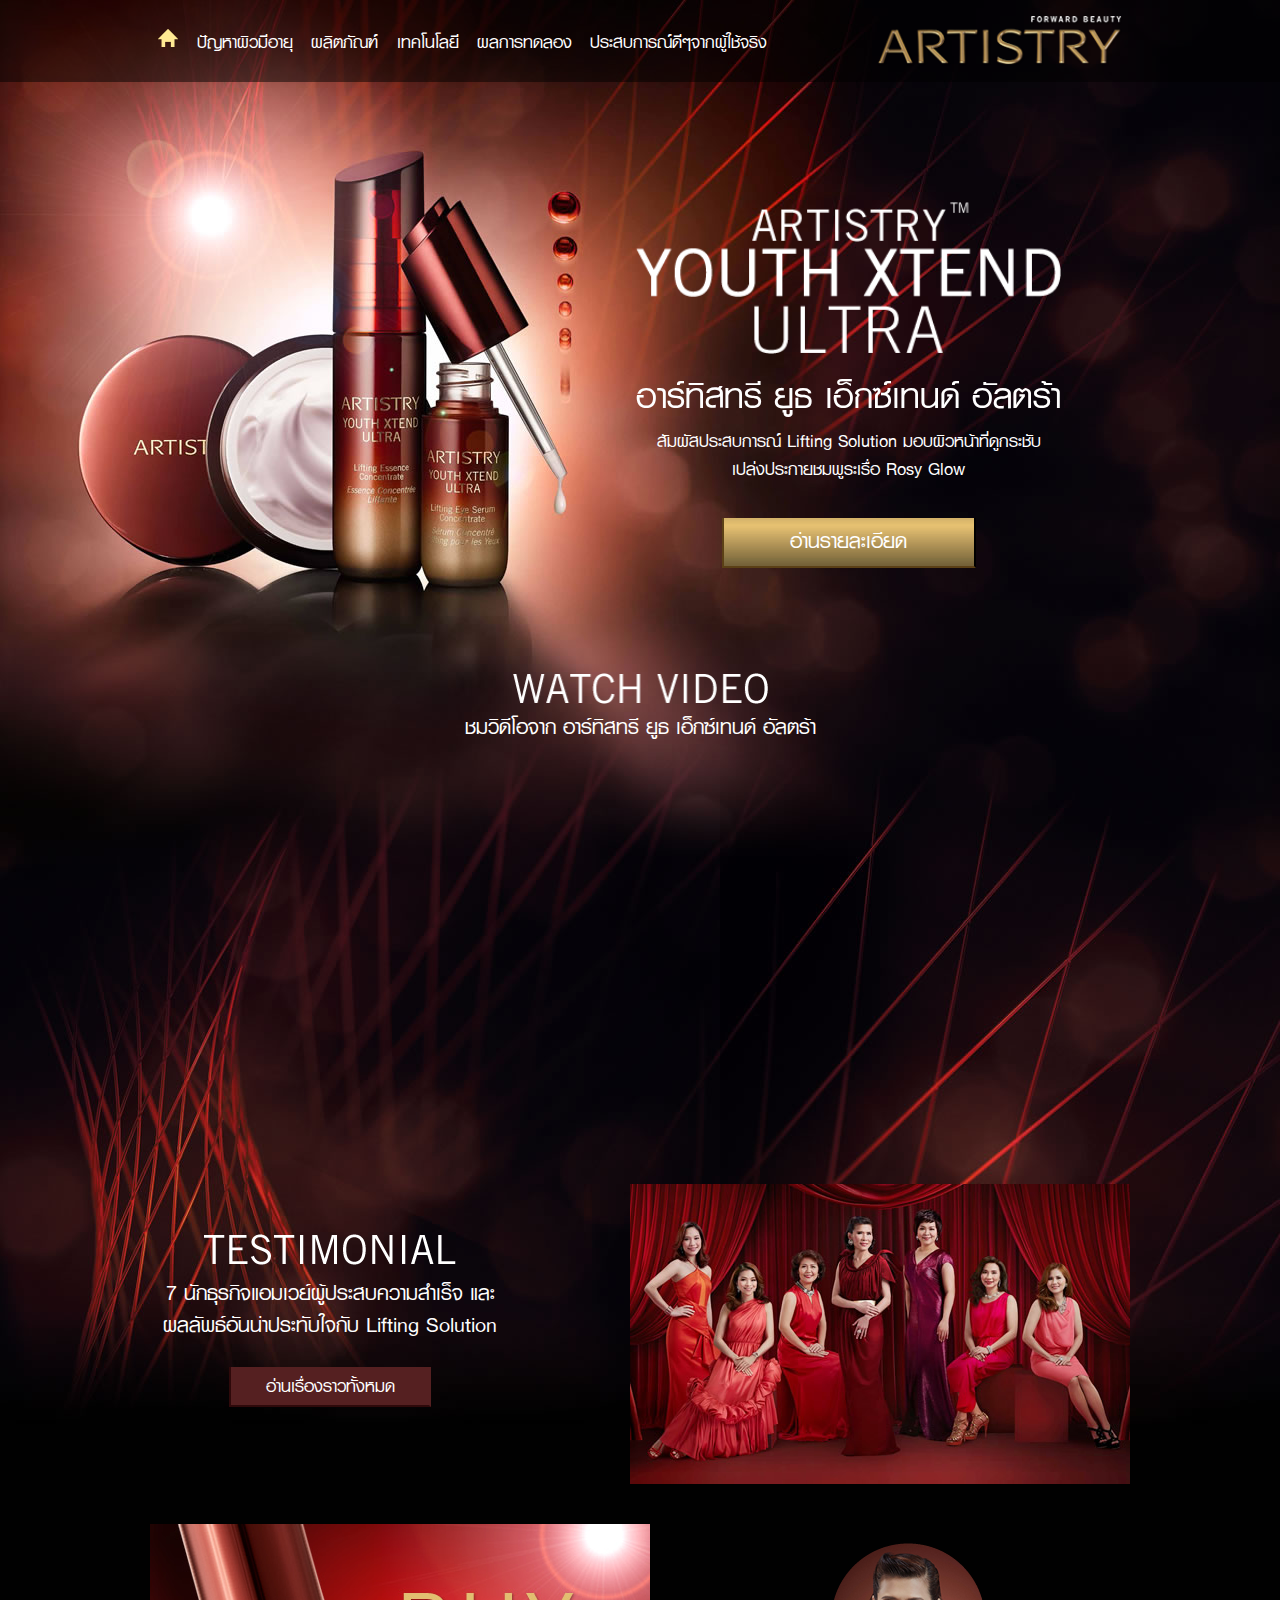
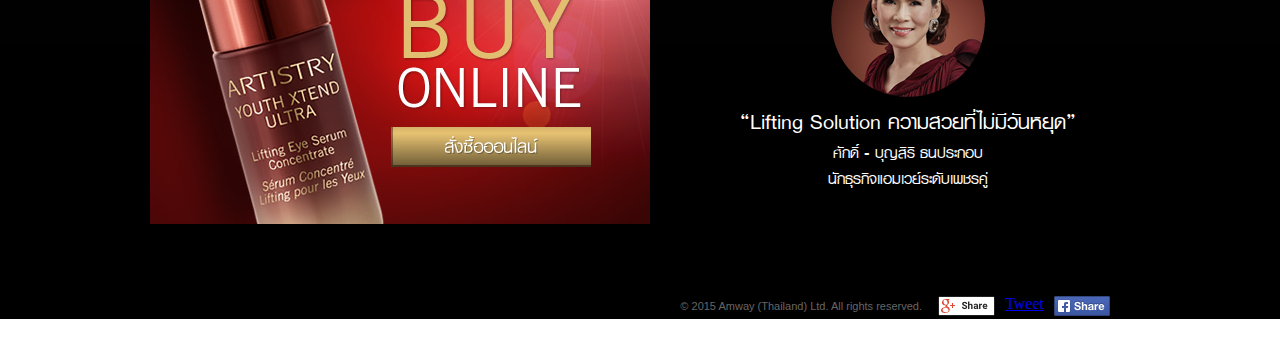
<file: site/index.html>
<!DOCTYPE html>
<html>
<head>
<meta charset="utf-8">
<meta http-equiv="X-UA-Compatible" content="IE=edge,chrome=1">
<title>Artistry Home</title>
<meta name="viewport" content="width=device-width, initial-scale=1">
<link rel="stylesheet" type="text/css" href="css/normalize.css" />
<link rel="stylesheet" type="text/css" href="css/font.css" />
<link rel="stylesheet" type="text/css" href="css/global.css" />
<link rel="stylesheet" type="text/css" href="css/landing.css" />
<script src="js/jquery-1.9.1.js"></script>
<script src="js/global.js"></script>
<script type="text/javascript">
$(document).ready(function(e) {
	setFade();
    setBullet();
	setInfoFade();
	setInfoFadeTimer();
	activePage();
	//if(itmCount > 0) {setFadeTimer();}
	
});

$(window).resize(function(e) {
	setFade();
    setBullet();
	setInfoFadeTimer();
	activePage();
	//setFadeTimer();
});

function activePage() {
	if(matchpc) {
		$('.logo').find('img').attr('src', 'images/share/img/hm-ico-ovr.png');
	} else {
		$('.logo').find('img').attr('src', 'images/share/img/hm-ico.png');
	}
}

function setFade() {
	var itmH = $('div.fade_itm').eq(0).height();
	
	$('.contain3').css({'height':itmH + 'px'});
	$('.fade_itm').eq(1).hide();
}

var itmCount = 0;
function setBullet() {
	var txtW = $('.txt_con').width();
	var bullW = $('.bull_con').width();
	itmCount = $('.fade_itm').length;
	
	$('.bull_con').css({'left':(txtW/2) + 'px'});
	$('.bull_con').css({'margin-left':(bullW/2)*-1+ 'px'});
	
	if(itmCount > 1) {
		$('.bull_con').show();
	} else {
		$('.contain3').css({'padding-bottom':'0px'});
	}
}

var fadeTime;
var curnum = 0;
var intervalNum = 0;
function navBullet(num) {
	clearInterval(fadeTime);
	
	if(curnum != num) {
		
		$('.fade_itm').stop().fadeOut(500);
		$('.fade_itm').eq(num).stop().fadeIn(2000);
		
		$('.bull').find('img').attr('src', 'images/share/img/bull-inact.png');
		$('.bull').eq(num).find('img').attr('src', 'images/share/img/bull-act.png');
		
		curnum = num;
		intervalNum = num;
	}
	
	setFadeTimer();
}

function setFadeTimer() {
	fadeTime = setInterval(function () {
		intervalNum++;
		if(intervalNum > 1) {
			intervalNum = 0;
		}
		
		navBullet(intervalNum); 
	}, 8000);
}

var fadeCount = 0
function setInfoFade() {
	fadeCount = $('.info_fade').length;
}

var infoFadeTime;
var curInfo = 0;
function setInfoFadeTimer() {
	clearInterval(infoFadeTime);
	
	infoFadeTime = setInterval(function () {
		curInfo++;
		if(curInfo >= fadeCount) {
			curInfo = 0;
		}
		
		$('.info_fade').stop().fadeOut(500);
		$('.info_fade').eq(curInfo).stop().fadeIn(2000);
		
	}, 8000);
}
</script>
<script src="https://apis.google.com/js/platform.js" async defer>
  {lang: 'en'}
</script>
</head>
<body>
<div id="fb-root"></div>
<!--Uncomment this when in use--> 
<!--<script>
  (function(d, s, id){
	 var js, fjs = d.getElementsByTagName(s)[0];
	 if (d.getElementById(id)) return;
	 js = d.createElement(s); js.id = id;
	 js.src = "//connect.facebook.net/en_EN/sdk.js";
	 fjs.parentNode.insertBefore(js, fjs);
   }(document, 'script', 'facebook-jssdk'));
</script>--> 
<script>
window.twttr=(function(d,s,id){
  var js,fjs=d.getElementsByTagName(s)[0],t=window.twttr||{};
  if(d.getElementById(id))return;
  js=d.createElement(s);
  js.id=id;
  js.src="https://platform.twitter.com/widgets.js";
  fjs.parentNode.insertBefore(js,fjs);t._e=[];
  t.ready=function(f){t._e.push(f);};
  return t;
}(document,"script","twitter-wjs"));
</script> 

<!---------------------------------------------------------------->

<div id="header">
  <div class="head_bg"><img src="images/share/img/spacer.png" width="100%" height="100%" /></div>
  <div class="h_con">
    <div class="h_logo"><a href="index.html"><img src="images/share/img/logo1.png" class="resize" alt="ARTISTRY FORWARD BEAUTY" /></a></div>
    <div class="h_btn show_on_mb"><a href="javascript:headmenu();"><img src="images/share/img/h-menu-btn.png" class="resize" /></a></div>
    <div class="h_menu">
      <div class="logo"><a href="index.html" class="kanda_bold"><img src="images/share/img/hm-ico.png" class="resize" class="Home" /><span>&nbsp;&nbsp;&nbsp;หน้าแรก</span></a></div>
      <div id="aging_m" class="menu"><a href="aging-problem.html" class="kanda_bold">ปัญหาผิวมีอายุ</a></div>
      <div id="product_m" class="menu sh_sub">
        <div class="hide_on_mb"><a href="product.html" class="cat_menu kanda_bold">ผลิตภัณฑ์</a></div>
        <div class="show_on_mb"><a href="javascript:submenu(0);" class="cat_menu kanda_bold">ผลิตภัณฑ์</a></div>
        <div class="s_menu">
          <div class="s_con">
            <div><a href="product.html" class="kanda_bold">ข้อมูลผลิตภัณฑ์</a></div>
            <div><a href="how-to.html" class="kanda_bold">ขั้นตอนการใช้</a></div>
          </div>
        </div>
      </div>
      <div id="tech_m" class="menu"><a href="technology.html" class="kanda_bold">เทคโนโลยี</a></div>
      <div id="clinic_m" class="menu"><a href="clinical-proven.html" class="kanda_bold">ผลการทดลอง</a></div>
      <div id="testimonial_m" class="menu sh_sub">
        <div class="hide_on_mb"><a href="testimonial.html" class="cat_menu kanda_bold">ประสบการณ์ดีๆจากผู้ใช้จริง</a></div>
        <div class="show_on_mb"><a href="javascript:submenu(1);" class="cat_menu kanda_bold">ประสบการณ์ดีๆจากผู้ใช้จริง</a></div>
        <div class="s_menu">
          <div class="s_con">
            <div><a href="testimonial.html" class="kanda_bold">TESTIMONIAL</a></div>
            <div><a href="real-user.html" class="kanda_bold">REAL USERS</a></div> 
          </div>
        </div>
      </div>
      <div class="clear"></div>
    </div>
    <div class="clear"></div>
  </div>
</div>

<!---------------------------------------------------------------->
<div id="content" style="position:relative;">
  <div id="landing">
    <div class="contain1">
      <div class="show_on_mb"><img src="images/landing/img/m-bg1-space.png" class="resize" /></div>
      <div class="prd_info">
        <div class="prdimg"><img src="images/share/txt/brand-txt.png" alt="ARTISTRY YOUTH XTEND ULTRA" class="resize" /></div>
        <div class="ttl kanda_bold">อาร์ทิสทรี ยูธ เอ็กซ์เทนด์ อัลตร้า</div>
        <div class="desc kanda_bold">สัมผัสประสบการณ์ Lifting Solution มอบผิวหน้าที่ดูกระชับเปล่งประกายชมพูระเรื่อ Rosy Glow</div>
        <div class="btn1"> <a href="product.html" class="kanda_bold">อ่านรายละเอียด</a> </div>
      </div>
      <div class="clear"></div>
    </div>
    
    <!---------------------------------------------------------------->
    
    <div class="contain2">
      <div class="txt1"><img src="images/landing/txt/watch-vdo.png" class="resize" alt="WATCH VDO" /></div>
      <div class="txt2 kanda_bold">ชมวิดีโอจาก อาร์ทิสทรี ยูธ เอ็กซ์เทนด์ อัลตร้า</div>
      <div class="vdo"> 
        <iframe width="100%" height="100%" src="http://www.youtube.com/embed/XGSy3_Czz8k"></iframe> 
      </div>
    </div>
    
    <!---------------------------------------------------------------->
    
    <div class="contain3">
      <div class="fade_itm">
        <div class="img_show"><img src="images/landing/img/img1.jpg" class="resize" alt="" /></div>
        <div class="txt_con">
          <div><img src="images/share/txt/testimonial.png" /></div>
          <div class="txt">7 นักธุรกิจแอมเวย์ผู้ประสบความสําเร็จ และผลลัพธ์อันน่าประทับใจกับ Lifting Solution</div>
          <div class="btn1"> <a href="testimonial.html" class="kanda_bold">อ่านเรื่องราวทั้งหมด</a> </div>
        </div>
        <div class="clear"></div>
      </div>
      <div class="bull_con">
        <div class="bull" style="padding-right:20px;"><a href="javascript:navBullet(0);"><img src="images/share/img/bull-act.png" alt="" /></a></div>
        <div class="bull"><a href="javascript:navBullet(1);"><img src="images/share/img/bull-inact.png" alt="" /></a></div>
        <div class="clear"></div>
      </div>
    </div>
    
    <!---------------------------------------------------------------->
    
    <div class="contain4">
      <div class="buyshop"><a href="#"><img src="images/landing/img/img2.jpg" class="resize" alt="" /></a></div>
      <div class="docinfo">
        <div class="info_fade" style="display:block;"> <a href="testimonial-detail.html?itm=0">
          <div class="prfimg"><img src="images/landing/img/img4.png" class="resize" alt="" /></div>
          <div class="caption">“Lifting Solution ความสวยที่ไม่มีวันหยุด”</div>
          <div class="prf">ศักดิ์ - บุญสิริ ธนประกอบ<br/>
            นักธุรกิจแอมเวย์ระดับเพชรคู่</div>
          </a> </div>
        <div class="info_fade" style="display:none;"> <a href="testimonial-detail.html?itm=1">
          <div class="prfimg"><img src="images/landing/img/img5.png" class="resize" alt="" /></div>
          <div class="caption">“พลิกความงามให้ชีวิตด้วย<br/>
            Lifting Solution จากอาร์ทิสทรี”</div>
          <div class="prf">ศรีศักดิ์ - นันท์ชญาณ์ หุ่นดี<br/>
            นักธุรกิจแอมเวย์ระดับเพชรคู่</div>
          </a> </div>
        <div class="info_fade" style="display:none;"> <a href="testimonial-detail.html?itm=2">
          <div class="prfimg"><img src="images/landing/img/img6.png" class="resize" alt="" /></div>
          <div class="caption">“ย้อนความอ่อนเยาว์ด้วย Lifting Solution”</div>
          <div class="prf">จิรสุดา – สงกรานต์ ชมศรี<br/>
            นักธุรกิจแอมเวย์ระดับเพชรบริหาร</div>
          </a> </div>
        <div class="info_fade" style="display:none;"> <a href="testimonial-detail.html?itm=3">
          <div class="prfimg"><img src="images/landing/img/img7.png" class="resize" alt="" /></div>
          <div class="caption">“10 วัน พิสูจน์ความประทับใจ<br/>
            ของ Lifting Solution ”</div>
          <div class="prf">สรกฤช - นภภัค อังกิติตระกูลี<br/>
            นักธุรกิจแอมเวย์ระดับเพชร</div>
          </a> </div>
        <div class="info_fade" style="display:none;"> <a href="testimonial-detail.html?itm=4">
          <div class="prfimg"><img src="images/landing/img/img8.png" class="resize" alt="" /></div>
          <div class="caption">“อาย ซีรัม” เป็นความรัก ที่ไม่อาจถอนตัว</div>
          <div class="prf">นิยต พันธุ์สบาย - ธัญญรัตน์ ปัญญาวรเกียรติ<br/>
            นักธุรกิจแอมเวย์ระดับเพชร</div>
          </a> </div>
        <div class="info_fade" style="display:none;"> <a href="testimonial-detail.html?itm=5">
          <div class="prfimg"><img src="images/landing/img/img3.png" class="resize" alt="" /></div>
          <div class="caption">“ซีรัมในดวงใจ ของแพทย์ความงาม”</div>
          <div class="prf">ธิรดา พื้นชมภูจิรโชติ – รุ่งรัฐ จิตตการ<br/>
            นักธุรกิจแอมเวย์ระดับมรกตสองผู้สถาปนา</div>
          </a> </div>
        <div class="info_fade" style="display:none;"> <a href="testimonial-detail.html?itm=6">
          <div class="prfimg"><img src="images/landing/img/img9.png" class="resize" alt="" /></div>
          <div class="caption">“ผลลัพธ์จาก Lifting Solution<br/>
            ผิวขาดความกระชับ ไม่ใช่ปัญหาผิวอีกต่อไป”</div>
          <div class="prf">ภรหทัย ชีวสุทธิกุล<br/>
            นักธุรกิจแอมเวย์ระดับมรกต</div>
          </a> </div>
      </div>
      <div class="clear"></div>
    </div>
  </div>
</div>
<!---------------------------------------------------------------->

<div id="footer">
  <div class="foot_wrap">
    <div class="foot_con">
      <div class="copy_txt tahoma">© 2015 Amway (Thailand) Ltd. All rights reserved.&nbsp;&nbsp;</div>
      <div class="soc_blck">
        <div class="left" style="padding-left:10px;"> <a href="https://plus.google.com/share?url=www.youtube.com" onclick="javascript:window.open(this.href,
  '', 'menubar=no,toolbar=no,resizable=yes,scrollbars=yes,height=600,width=600');return false;"><img src="images/share/img/g-plus-btn.png" alt="" /></a> </div>
        <div class="left" style="padding-left:10px;"> <a href="www.youtube.com" class="twitter-share-button" data-dnt="true" data-count="none" data-via="twitterdev">Tweet</a> </div>
        <div class="left" style="padding-left:10px;"> <a href="#"><img src="images/share/img/fb-btn.png" alt="" /></a> 
          <!--use below when in use--> 
          <!--<div class="fb-share-button" data-href="https://developers.facebook.com/docs/plugins/" data-layout="button"></div>--> 
        </div>
        <div class="clear"></div>
      </div>
      <div class="clear"></div>
    </div>
    <div class="clear"></div>
  </div>
</div>

<!----------------------------------------------------------------> 
<!-- Google Analytics --> 
<!--Uncomment this when in use--> 
<!--<script>
(function(i,s,o,g,r,a,m){i['GoogleAnalyticsObject']=r;i[r]=i[r]||function(){
(i[r].q=i[r].q||[]).push(arguments)},i[r].l=1*new Date();a=s.createElement(o),
m=s.getElementsByTagName(o)[0];a.async=1;a.src=g;m.parentNode.insertBefore(a,m)
})(window,document,'script','//www.google-analytics.com/analytics.js','ga');

ga('create', 'UA-60916128-1', 'auto');
ga('send', 'pageview');

</script>--> 
<!-- End Google Analytics -->
</body>
</html>
</file>
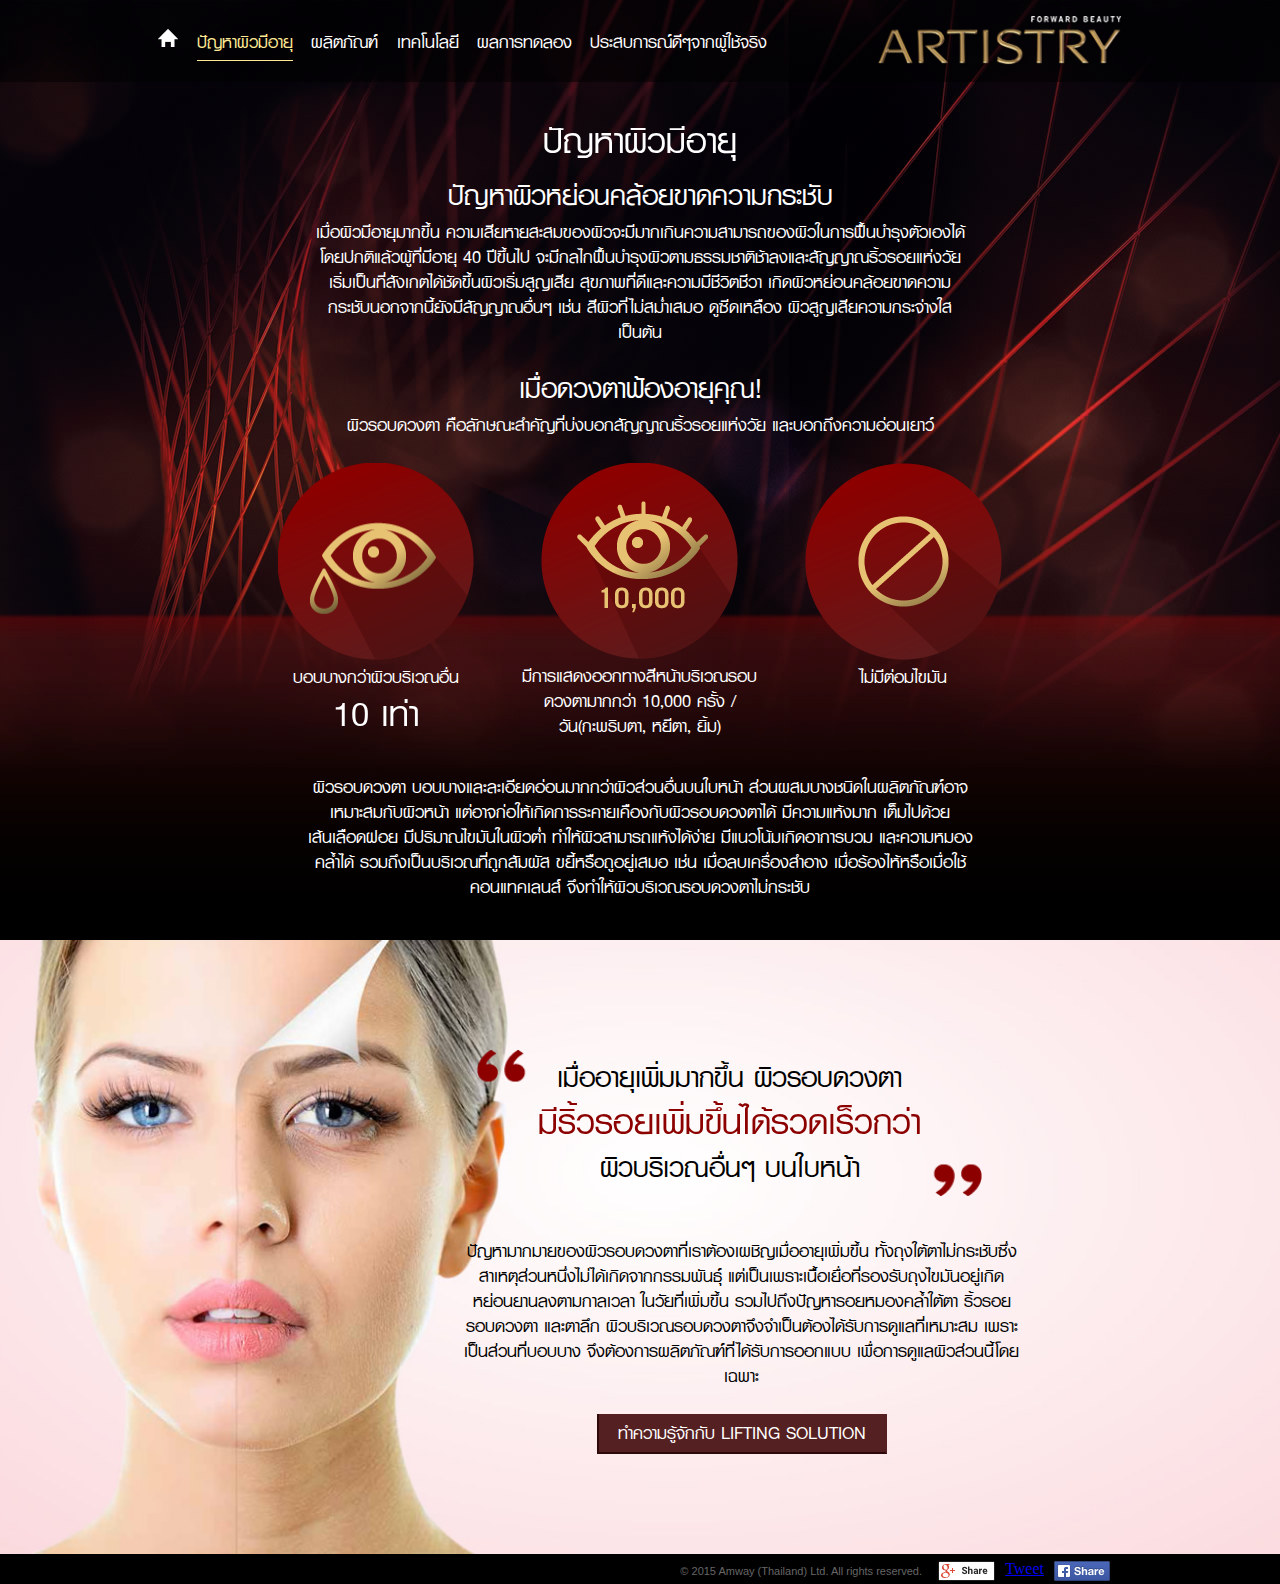
<file: site/aging-problem.html>
<!DOCTYPE html>
<html>
<head>
<meta charset="utf-8">
<meta http-equiv="X-UA-Compatible" content="IE=edge,chrome=1">
<title>Artistry Aging Problem</title>
<meta name="viewport" content="width=device-width, initial-scale=1">
<link rel="stylesheet" type="text/css" href="css/normalize.css" />
<link rel="stylesheet" type="text/css" href="css/font.css" />
<link rel="stylesheet" type="text/css" href="css/global.css" />
<link rel="stylesheet" type="text/css" href="css/aging-problem.css" />
<script src="js/jquery-1.9.1.js"></script>
<script src="js/global.js"></script>
<script src="https://apis.google.com/js/platform.js" async defer>
  {lang: 'en'}
</script>
<script type="text/javascript">
$(document).ready(function(e) {
	activePage();	
});

$(window).resize(function(e) {
    activePage();
});

function activePage() {
	if(matchpc) {
		$('#aging_m').css({'background':'url(images/share/img/bg-menu.png) repeat-x top left'});
		$('#aging_m').find('a').css({'color':'#FFE993'});
	} else {
		$('#aging_m').css({'background':'none'});
		$('#aging_m').find('a').css({'color':'#FFF'});
	}
}
</script>
</head>
<body>
<div id="fb-root"></div>
<!--Uncomment this when in use-->
<!--<script>
  (function(d, s, id){
	 var js, fjs = d.getElementsByTagName(s)[0];
	 if (d.getElementById(id)) return;
	 js = d.createElement(s); js.id = id;
	 js.src = "//connect.facebook.net/en_EN/sdk.js";
	 fjs.parentNode.insertBefore(js, fjs);
   }(document, 'script', 'facebook-jssdk'));
</script>-->
<script>
window.twttr=(function(d,s,id){
  var js,fjs=d.getElementsByTagName(s)[0],t=window.twttr||{};
  if(d.getElementById(id))return;
  js=d.createElement(s);
  js.id=id;
  js.src="https://platform.twitter.com/widgets.js";
  fjs.parentNode.insertBefore(js,fjs);t._e=[];
  t.ready=function(f){t._e.push(f);};
  return t;
}(document,"script","twitter-wjs"));
</script>

<!---------------------------------------------------------------->

<div id="header">
  <div class="head_bg"><img src="images/share/img/spacer.png" width="100%" height="100%" /></div>
  <div class="h_con">
    <div class="h_logo"><a href="index.html"><img src="images/share/img/logo1.png" class="resize" alt="ARTISTRY FORWARD BEAUTY" /></a></div>
    <div class="h_btn show_on_mb"><a href="javascript:headmenu();"><img src="images/share/img/h-menu-btn.png" class="resize" /></a></div>
    <div class="h_menu">
      <div class="logo"><a href="index.html" class="kanda_bold"><img src="images/share/img/hm-ico.png" class="resize" class="Home" /><span>&nbsp;&nbsp;&nbsp;หน้าแรก</span></a></div>
      <div id="aging_m" class="menu"><a href="aging-problem.html" class="kanda_bold">ปัญหาผิวมีอายุ</a></div>
      <div id="product_m" class="menu sh_sub">
        <div class="hide_on_mb"><a href="product.html" class="cat_menu kanda_bold">ผลิตภัณฑ์</a></div>
        <div class="show_on_mb"><a href="javascript:submenu(0);" class="cat_menu kanda_bold">ผลิตภัณฑ์</a></div>
        <div class="s_menu">
          <div class="s_con">
            <div><a href="product.html" class="kanda_bold">ข้อมูลผลิตภัณฑ์</a></div>
            <div><a href="how-to.html" class="kanda_bold">ขั้นตอนการใช้</a></div>
          </div>
        </div>
      </div>
      <div id="tech_m" class="menu"><a href="technology.html" class="kanda_bold">เทคโนโลยี</a></div>
      <div id="clinic_m" class="menu"><a href="clinical-proven.html" class="kanda_bold">ผลการทดลอง</a></div>
      <div id="testimonial_m" class="menu sh_sub">
        <div class="hide_on_mb"><a href="testimonial.html" class="cat_menu kanda_bold">ประสบการณ์ดีๆจากผู้ใช้จริง</a></div>
        <div class="show_on_mb"><a href="javascript:submenu(1);" class="cat_menu kanda_bold">ประสบการณ์ดีๆจากผู้ใช้จริง</a></div>
        <div class="s_menu">
          <div class="s_con">
            <div><a href="testimonial.html" class="kanda_bold">TESTIMONIAL</a></div>
            <div><a href="real-user.html" class="kanda_bold">REAL USERS</a></div> 
          </div>
        </div>
      </div>
      <div class="clear"></div>
    </div>
    <div class="clear"></div>
  </div>
</div>

<!---------------------------------------------------------------->

<div id="content">
  <div id="aging_problem">
    <div class="contain1">
      <div class="con1_wrap">
        <div class="ttl">ปัญหาผิวมีอายุ</div>
        <div class="txt_ttl1">ปัญหาผิวหย่อนคล้อยขาดความกระชับ</div>
        <div class="txt_desc1"> เมื่อผิวมีอายุมากขึ้น ความเสียหายสะสมของผิวจะมีมากเกินความสามารถของผิวในการฟื้นบำรุงตัวเองได้โดยปกติแล้วผู้ที่มีอายุ 40 ปีขึ้นไป 
          จะมีกลไกฟื้นบำรุงผิวตามธรรมชาติช้าลงและสัญญาณริ้วรอยแห่งวัยเริ่มเป็นที่สังเกตได้ชัดขึ้นผิวเริ่มสูญเสีย สุขภาพที่ดีและความมีชีวิตชีวา 
          เกิดผิวหย่อนคล้อยขาดความกระชับนอกจากนี้ยังมีสัญญาณอื่นๆ เช่น สีผิวที่ไม่สม่ำเสมอ ดูซีดเหลือง ผิวสูญเสียความกระจ่างใส เป็นต้น </div>
        <div class="txt_ttl2">เมื่อดวงตาฟ้องอายุคุณ!</div>
        <div class="txt_desc2">ผิวรอบดวงตา คือลักษณะสำคัญที่บ่งบอกสัญญาณริ้วรอยแห่งวัย และบอกถึงความอ่อนเยาว์</div>
      </div>
    </div>
    <div class="contain2">
      <div class="con_wrap">
        <div class="blck1">
          <div class="img"><img src="images/againg-problem/img/img1.png" class="resize" /></div>
          <div class="txt1">บอบบางกว่าผิวบริเวณอื่น</div>
          <div class="txt2">10 เท่า</div>
        </div>
        <div class="blck2">
          <div class="img"><img src="images/againg-problem/img/img2.png" class="resize" /></div>
          <div class="txt">มีการแสดงออกทางสีหน้าบริเวณรอบดวงตามากกว่า 10,000 ครั้ง / วัน(กะพริบตา, หยีตา, ยิ้ม)</div>
        </div>
        <div class="blck3">
          <div class="img"><img src="images/againg-problem/img/img3.png" class="resize" /></div>
          <div class="txt">ไม่มีต่อมไขมัน</div>
        </div>
        <div class="clear"></div>
      </div>
      <div class="blck_txt"> ผิวรอบดวงตา บอบบางและละเอียดอ่อนมากกว่าผิวส่วนอื่นบนใบหน้า ส่วนผสมบางชนิดในผลิตภัณฑ์อาจเหมาะสมกับผิวหน้า 
        แต่อาจก่อให้เกิดการระคายเคืองกับผิวรอบดวงตาได้ มีความแห้งมาก เต็มไปด้วยเส้นเลือดฝอย 
        มีปริมาณไขมันในผิวต่ำ ทำให้ผิวสามารถแห้งได้ง่าย มีแนวโน้มเกิดอาการบวม และความหมองคล้ำได้ 
        รวมถึงเป็นบริเวณที่ถูกสัมผัส ขยี้หรือถูอยู่เสมอ เช่น เมื่อลบเครื่องสำอาง เมื่อร้องไห้หรือเมื่อใช้คอนแทคเลนส์ จึงทำให้ผิวบริเวณรอบดวงตาไม่กระชับ </div>
    </div>
    <div class="contain3">
      <div class="con_wrap">
        <div class="show_on_mb" style="min-height:350px;"><img src="images/againg-problem/img/con3-top-space.png" class="resize" /></div>
        <div>
          <div class="blck1">
            <div class="txt1">
              <div>เมื่ออายุเพิ่มมากขึ้น ผิวรอบดวงตา</div>
              <div class="sp_txt">มีริ้วรอยเพิ่มขึ้นได้รวดเร็วกว่า</div>
              <div>ผิวบริเวณอื่นๆ บนใบหน้า</div>
            </div>
          </div>
          <div class="clear"></div>
        </div>
        <div>
          <div class="blck2">
            <div class="txt"> ปัญหามากมายของผิวรอบดวงตาที่เราต้องเผชิญเมื่ออายุเพิ่มขึ้น ทั้งถุงใต้ตาไม่กระชับซึ่งสาเหตุส่วนหนึ่งไม่ได้เกิดจากกรรมพันธุ์ 
              แต่เป็นเพราะเนื้อเยื่อที่รองรับถุงไขมันอยู่เกิดหย่อนยานลงตามกาลเวลา ในวัยที่เพิ่มขึ้น รวมไปถึงปัญหารอยหมองคล้ำใต้ตา 
              ริ้วรอยรอบดวงตา และตาลึก ผิวบริเวณรอบดวงตาจึงจำเป็นต้องได้รับการดูแลที่เหมาะสม เพราะเป็นส่วนที่บอบบาง 
              จึงต้องการผลิตภัณฑ์ที่ได้รับการออกแบบ เพื่อการดูแลผิวส่วนนี้โดยเฉพาะ </div>
            <div class="btn1"><a href="product.html">ทำความรู้จักกับ LIFTING SOLUTION</a></div>
          </div>
          <div class="clear"></div>
        </div>
      </div>
      
      <div class="clear"></div>
    </div>
  </div>
</div>

<!---------------------------------------------------------------->

<div id="footer">
  <div class="foot_wrap">
    <div class="foot_con">
      <div class="copy_txt tahoma">© 2015 Amway (Thailand) Ltd. All rights reserved.&nbsp;&nbsp;</div>
      <div class="soc_blck">
        <div class="left" style="padding-left:10px;"> <a href="https://plus.google.com/share?url=www.youtube.com" onclick="javascript:window.open(this.href,
  '', 'menubar=no,toolbar=no,resizable=yes,scrollbars=yes,height=600,width=600');return false;"><img src="images/share/img/g-plus-btn.png" alt="" /></a> </div>
        <div class="left" style="padding-left:10px;"> <a href="www.youtube.com" class="twitter-share-button" data-dnt="true" data-count="none" data-via="twitterdev">Tweet</a> </div>
        <div class="left" style="padding-left:10px;"> <a href="#"><img src="images/share/img/fb-btn.png" alt="" /></a> 
          <!--use below when in use--> 
          <!--<div class="fb-share-button" data-href="https://developers.facebook.com/docs/plugins/" data-layout="button"></div>--> 
        </div>
        <div class="clear"></div>
      </div>
      <div class="clear"></div>
    </div>
    <div class="clear"></div>
  </div>
</div>

<!---------------------------------------------------------------->
<!-- Google Analytics -->
<!--Uncomment this when in use-->
<!--<script>
(function(i,s,o,g,r,a,m){i['GoogleAnalyticsObject']=r;i[r]=i[r]||function(){
(i[r].q=i[r].q||[]).push(arguments)},i[r].l=1*new Date();a=s.createElement(o),
m=s.getElementsByTagName(o)[0];a.async=1;a.src=g;m.parentNode.insertBefore(a,m)
})(window,document,'script','//www.google-analytics.com/analytics.js','ga');

ga('create', 'UA-60916128-1', 'auto');
ga('send', 'pageview');

</script>-->
<!-- End Google Analytics -->	
</body>
</html>
</file>
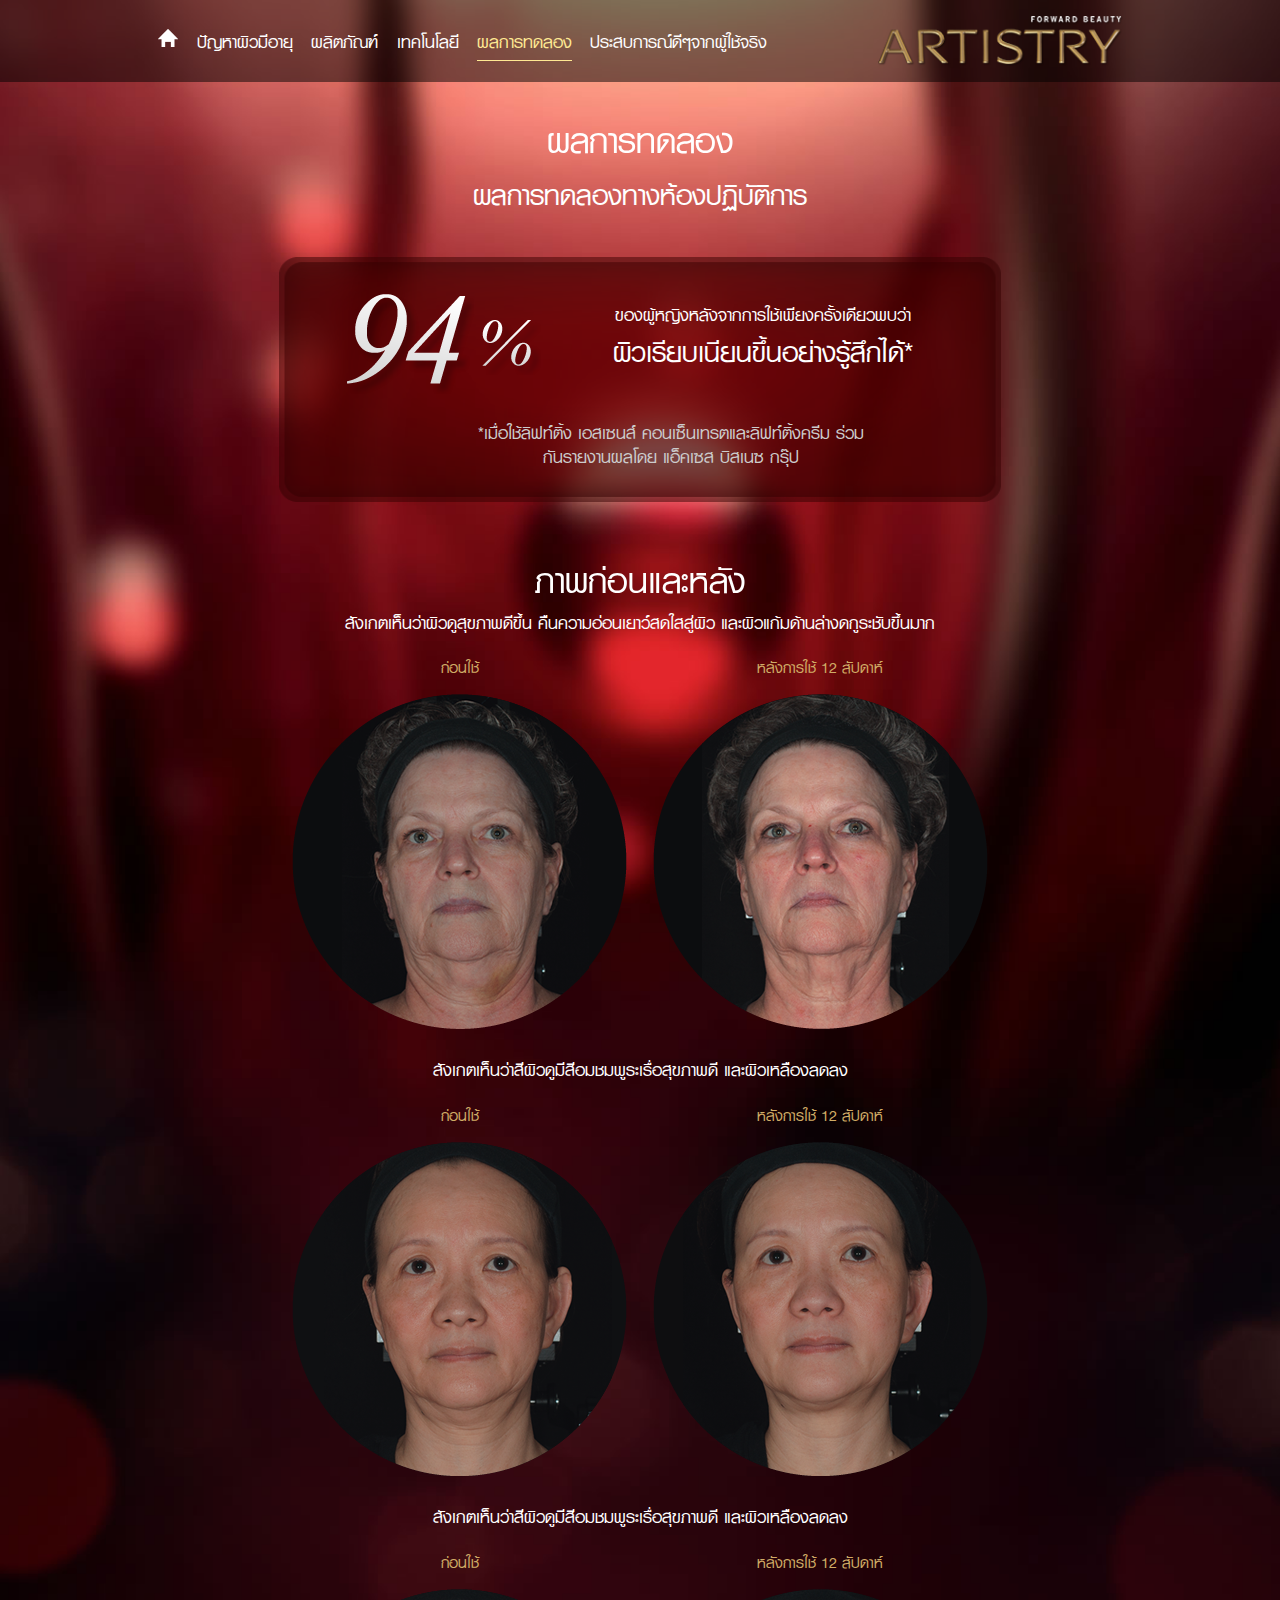
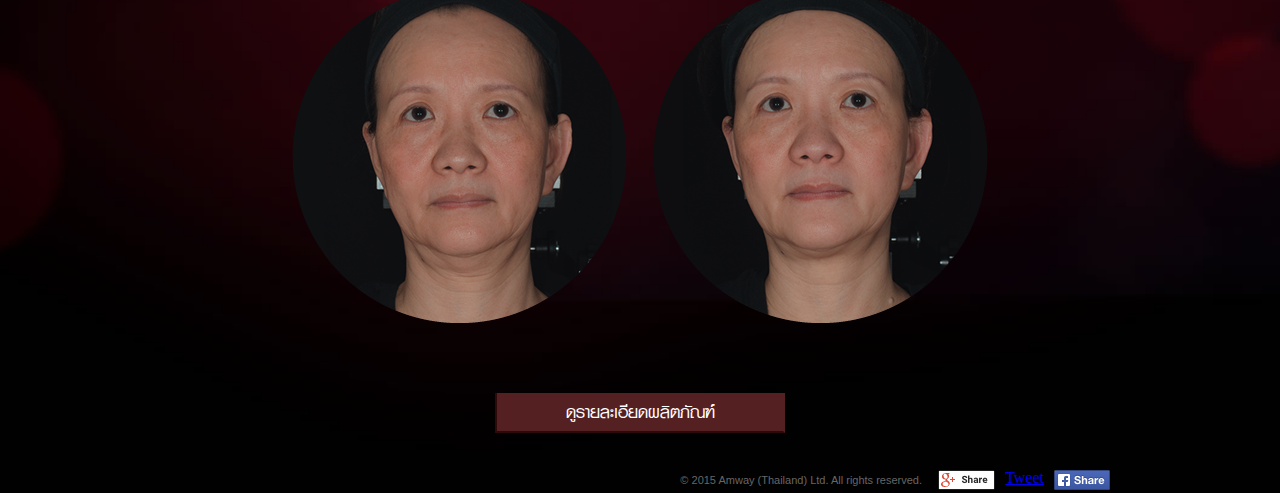
<file: site/clinical-proven.html>
<!DOCTYPE html>
<html>
<head>
<meta charset="utf-8">
<meta http-equiv="X-UA-Compatible" content="IE=edge,chrome=1">
<title>Artistry Clinical Proven</title>
<meta name="viewport" content="width=device-width, initial-scale=1">
<link rel="stylesheet" type="text/css" href="css/normalize.css" />
<link rel="stylesheet" type="text/css" href="css/font.css" />
<link rel="stylesheet" type="text/css" href="css/global.css" />
<link rel="stylesheet" type="text/css" href="css/clinical-proven.css" />
<script src="js/jquery-1.9.1.js"></script>
<script src="js/global.js"></script>
<script type="text/javascript">
$(document).ready(function(e) {
	activePage();	
});

$(window).resize(function(e) {
    activePage();
});

function activePage() {
	if(matchpc) {
		$('#clinic_m').css({'background':'url(images/share/img/bg-menu.png) repeat-x top left'});
		$('#clinic_m').find('a').css({'color':'#FFE993'});
	} else {
		$('#clinic_m').css({'background':'none'});
		$('#clinic_m').find('a').css({'color':'#FFF'});
	}
}
</script>
<script src="https://apis.google.com/js/platform.js" async defer>
  {lang: 'en'}
</script>
</head>
<body>
<div id="fb-root"></div>
<!--Uncomment this when in use--> 
<!--<script>
  (function(d, s, id){
	 var js, fjs = d.getElementsByTagName(s)[0];
	 if (d.getElementById(id)) return;
	 js = d.createElement(s); js.id = id;
	 js.src = "//connect.facebook.net/en_EN/sdk.js";
	 fjs.parentNode.insertBefore(js, fjs);
   }(document, 'script', 'facebook-jssdk'));
</script>--> 
<script>
window.twttr=(function(d,s,id){
  var js,fjs=d.getElementsByTagName(s)[0],t=window.twttr||{};
  if(d.getElementById(id))return;
  js=d.createElement(s);
  js.id=id;
  js.src="https://platform.twitter.com/widgets.js";
  fjs.parentNode.insertBefore(js,fjs);t._e=[];
  t.ready=function(f){t._e.push(f);};
  return t;
}(document,"script","twitter-wjs"));
</script> 
<!---------------------------------------------------------------->

<div id="header">
  <div class="head_bg"><img src="images/share/img/spacer.png" width="100%" height="100%" /></div>
  <div class="h_con">
    <div class="h_logo"><a href="index.html"><img src="images/share/img/logo1.png" class="resize" alt="ARTISTRY FORWARD BEAUTY" /></a></div>
    <div class="h_btn show_on_mb"><a href="javascript:headmenu();"><img src="images/share/img/h-menu-btn.png" class="resize" /></a></div>
    <div class="h_menu">
      <div class="logo"><a href="index.html" class="kanda_bold"><img src="images/share/img/hm-ico.png" class="resize" class="Home" /><span>&nbsp;&nbsp;&nbsp;หน้าแรก</span></a></div>
      <div id="aging_m" class="menu"><a href="aging-problem.html" class="kanda_bold">ปัญหาผิวมีอายุ</a></div>
      <div id="product_m" class="menu sh_sub">
        <div class="hide_on_mb"><a href="product.html" class="cat_menu kanda_bold">ผลิตภัณฑ์</a></div>
        <div class="show_on_mb"><a href="javascript:submenu(0);" class="cat_menu kanda_bold">ผลิตภัณฑ์</a></div>
        <div class="s_menu">
          <div class="s_con">
            <div><a href="product.html" class="kanda_bold">ข้อมูลผลิตภัณฑ์</a></div>
            <div><a href="how-to.html" class="kanda_bold">ขั้นตอนการใช้</a></div>
          </div>
        </div>
      </div>
      <div id="tech_m" class="menu"><a href="technology.html" class="kanda_bold">เทคโนโลยี</a></div>
      <div id="clinic_m" class="menu"><a href="clinical-proven.html" class="kanda_bold">ผลการทดลอง</a></div>
      <div id="testimonial_m" class="menu sh_sub">
        <div class="hide_on_mb"><a href="testimonial.html" class="cat_menu kanda_bold">ประสบการณ์ดีๆจากผู้ใช้จริง</a></div>
        <div class="show_on_mb"><a href="javascript:submenu(1);" class="cat_menu kanda_bold">ประสบการณ์ดีๆจากผู้ใช้จริง</a></div>
        <div class="s_menu">
          <div class="s_con">
            <div><a href="testimonial.html" class="kanda_bold">TESTIMONIAL</a></div>
            <div><a href="real-user.html" class="kanda_bold">REAL USERS</a></div> 
          </div>
        </div>
      </div>
      <div class="clear"></div>
    </div>
    <div class="clear"></div>
  </div>
</div>

<!---------------------------------------------------------------->

<div id="content">
  <div id="clinical_proven">
    <div class="contain1">
      <div class="txt1">ผลการทดลอง</div>
      <div class="txt2">ผลการทดลองทางห้องปฏิบัติการ</div>
      <div class="blck1">
        <div>
          <div class="img1"><img src="images/clinical-proven/img/img1.png" width="200" alt="94%" /></div>
          <div class="txt_blck">
            <div class="txt1">ของผู้หญิงหลังจากการใช้เพียงครั้งเดียวพบว่า</div>
            <div class="txt2">ผิวเรียบเนียนขึ้นอย่างรู้สึกได้*</div>
          </div>
          <div class="clear"></div>
        </div>
        <div class="txt3">*เมื่อใช้ลิฟท์ติ้ง เอสเซนส์ คอนเซ็นเทรตและลิฟท์ติ้งครีม ร่วมกันรายงานผลโดย แอ็คเซส บิสเนซ กรุ๊ป</div>
      </div>
    </div>
    <div class="contain2">
      <div class="txt1">ภาพก่อนและหลัง</div>
      <div class="txt2">สังเกตเห็นว่าผิวดูสุขภาพดีขึ้น คืนความอ่อนเยาว์สดใสสู่ผิว และผิวแก้มด้านล่างดกูระชับขึ้นมาก</div>
      <div class="blck1">
        <div class="before">
          <div class="txt">ก่อนใช้</div>
          <div class="img"><img src="images/clinical-proven/img/img2.png" class="resize" alt="" /></div>
        </div>
        <div class="after">
          <div class="txt">หลังการใช้ 12 สัปดาห์</div>
          <div class="img"><img src="images/clinical-proven/img/img3.png" class="resize" alt="" /></div>
        </div>
        <div class="clear"></div>
      </div>
      <div class="txt3">สังเกตเห็นว่าสีผิวดูมีสีอมชมพูระเรื่อสุขภาพดี และผิวเหลืองลดลง</div>
      <div class="blck1">
        <div class="before">
          <div class="txt">ก่อนใช้</div>
          <div class="img"><img src="images/clinical-proven/img/img4.png" class="resize" alt="" /></div>
        </div>
        <div class="after">
          <div class="txt">หลังการใช้ 12 สัปดาห์</div>
          <div class="img"><img src="images/clinical-proven/img/img5.png" class="resize" alt="" /></div>
        </div>
        <div class="clear"></div>
      </div>
      
      <div class="txt3">สังเกตเห็นว่าสีผิวดูมีสีอมชมพูระเรื่อสุขภาพดี และผิวเหลืองลดลง</div>
      <div class="blck1">
        <div class="before">
          <div class="txt">ก่อนใช้</div>
          <div class="img"><img src="images/clinical-proven/img/img4.png" class="resize" alt="" /></div>
        </div>
        <div class="after">
          <div class="txt">หลังการใช้ 12 สัปดาห์</div>
          <div class="img"><img src="images/clinical-proven/img/img5.png" class="resize" alt="" /></div>
        </div>
        <div class="clear"></div>
      </div>
      
    </div>
    
    <div class="btn"><a href="product.html">ดูรายละเอียดผลิตภัณฑ์</a></div>
    
  </div>
</div>

<!---------------------------------------------------------------->

<div id="footer">
  <div class="foot_wrap">
    <div class="foot_con">
      <div class="copy_txt tahoma">© 2015 Amway (Thailand) Ltd. All rights reserved.&nbsp;&nbsp;</div>
      <div class="soc_blck">
        <div class="left" style="padding-left:10px;"> <a href="https://plus.google.com/share?url=www.youtube.com" onclick="javascript:window.open(this.href,
  '', 'menubar=no,toolbar=no,resizable=yes,scrollbars=yes,height=600,width=600');return false;"><img src="images/share/img/g-plus-btn.png" alt="" /></a> </div>
        <div class="left" style="padding-left:10px;"> <a href="www.youtube.com" class="twitter-share-button" data-dnt="true" data-count="none" data-via="twitterdev">Tweet</a> </div>
        <div class="left" style="padding-left:10px;"> <a href="#"><img src="images/share/img/fb-btn.png" alt="" /></a> 
          <!--use below when in use--> 
          <!--<div class="fb-share-button" data-href="https://developers.facebook.com/docs/plugins/" data-layout="button"></div>--> 
        </div>
        <div class="clear"></div>
      </div>
      <div class="clear"></div>
    </div>
    <div class="clear"></div>
  </div>
</div>

<!---------------------------------------------------------------->
<!-- Google Analytics -->
<!--Uncomment this when in use-->
<!--<script>
(function(i,s,o,g,r,a,m){i['GoogleAnalyticsObject']=r;i[r]=i[r]||function(){
(i[r].q=i[r].q||[]).push(arguments)},i[r].l=1*new Date();a=s.createElement(o),
m=s.getElementsByTagName(o)[0];a.async=1;a.src=g;m.parentNode.insertBefore(a,m)
})(window,document,'script','//www.google-analytics.com/analytics.js','ga');

ga('create', 'UA-60916128-1', 'auto');
ga('send', 'pageview');

</script>-->
<!-- End Google Analytics -->	
</body>
</html>
</file>
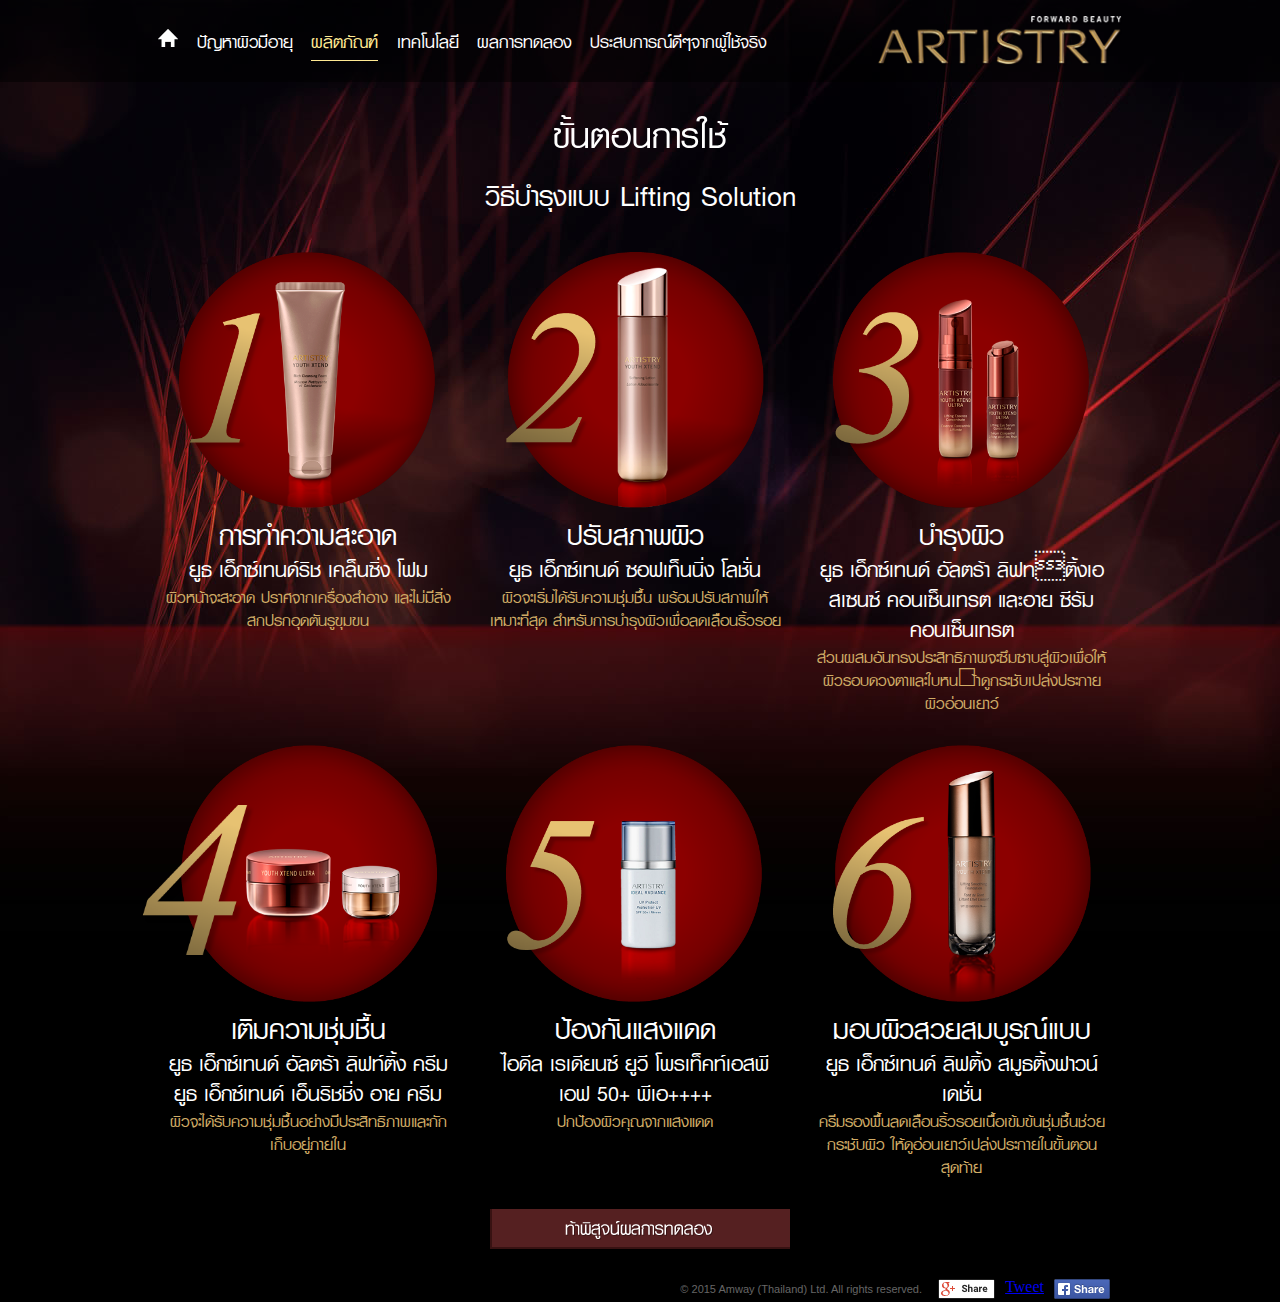
<file: site/how-to.html>
<!DOCTYPE html>
<html>
<head>
<meta charset="utf-8">
<meta http-equiv="X-UA-Compatible" content="IE=edge,chrome=1">
<title>Artisty Product</title>
<meta name="viewport" content="width=device-width, initial-scale=1">
<link rel="stylesheet" type="text/css" href="css/normalize.css" />
<link rel="stylesheet" type="text/css" href="css/font.css"/>
<link rel="stylesheet" type="text/css" href="css/global.css"/>
<link rel="stylesheet" type="text/css" href="css/howto.css"/>
<script src="js/jquery-1.9.1.js"></script>
<script src="js/global.js"></script>
<script src="https://apis.google.com/js/platform.js" async defer>
  {lang: 'en'}
</script>
<script type="text/javascript">
function MM_swapImgRestore() { //v3.0
  var i,x,a=document.MM_sr; for(i=0;a&&i<a.length&&(x=a[i])&&x.oSrc;i++) x.src=x.oSrc;
}
function MM_preloadImages() { //v3.0
  var d=document; if(d.images){ if(!d.MM_p) d.MM_p=new Array();
    var i,j=d.MM_p.length,a=MM_preloadImages.arguments; for(i=0; i<a.length; i++)
    if (a[i].indexOf("#")!=0){ d.MM_p[j]=new Image; d.MM_p[j++].src=a[i];}}
}

function MM_findObj(n, d) { //v4.01
  var p,i,x;  if(!d) d=document; if((p=n.indexOf("?"))>0&&parent.frames.length) {
    d=parent.frames[n.substring(p+1)].document; n=n.substring(0,p);}
  if(!(x=d[n])&&d.all) x=d.all[n]; for (i=0;!x&&i<d.forms.length;i++) x=d.forms[i][n];
  for(i=0;!x&&d.layers&&i<d.layers.length;i++) x=MM_findObj(n,d.layers[i].document);
  if(!x && d.getElementById) x=d.getElementById(n); return x;
}

function MM_swapImage() { //v3.0
  var i,j=0,x,a=MM_swapImage.arguments; document.MM_sr=new Array; for(i=0;i<(a.length-2);i+=3)
   if ((x=MM_findObj(a[i]))!=null){document.MM_sr[j++]=x; if(!x.oSrc) x.oSrc=x.src; x.src=a[i+2];}
}
</script>
<script type="text/javascript">
$(document).ready(function(e) {
	activePage();	
});

$(window).resize(function(e) {
    activePage();
});

function activePage() {
	if(matchpc) {
		$('#product_m').css({'background':'url(images/share/img/bg-menu.png) repeat-x top left'});
		$('#product_m').find('a.cat_menu').css({'color':'#FFE993'});
	} else {
		$('#product_m').css({'background':'none'});
		$('#product_m').find('a.cat_menu').css({'color':'#FFF'});
	}
}
</script>
</head>
<body onLoad="MM_preloadImages('images/howto/btn/prove-ovr.png')">
<!--Uncomment this when in use-->
<!--<script>
  (function(d, s, id){
	 var js, fjs = d.getElementsByTagName(s)[0];
	 if (d.getElementById(id)) return;
	 js = d.createElement(s); js.id = id;
	 js.src = "//connect.facebook.net/en_EN/sdk.js";
	 fjs.parentNode.insertBefore(js, fjs);
   }(document, 'script', 'facebook-jssdk'));
</script>-->
<script>
window.twttr=(function(d,s,id){
  var js,fjs=d.getElementsByTagName(s)[0],t=window.twttr||{};
  if(d.getElementById(id))return;
  js=d.createElement(s);
  js.id=id;
  js.src="https://platform.twitter.com/widgets.js";
  fjs.parentNode.insertBefore(js,fjs);t._e=[];
  t.ready=function(f){t._e.push(f);};
  return t;
}(document,"script","twitter-wjs"));
</script>
<!---------------------------------------------------------------->

<div id="header">
  <div class="head_bg"><img src="images/share/img/spacer.png" width="100%" height="100%" /></div>
  <div class="h_con">
    <div class="h_logo"><a href="index.html"><img src="images/share/img/logo1.png" class="resize" alt="ARTISTRY FORWARD BEAUTY" /></a></div>
    <div class="h_btn show_on_mb"><a href="javascript:headmenu();"><img src="images/share/img/h-menu-btn.png" class="resize" /></a></div>
    <div class="h_menu">
      <div class="logo"><a href="index.html" class="kanda_bold"><img src="images/share/img/hm-ico.png" class="resize" class="Home" /><span>&nbsp;&nbsp;&nbsp;หน้าแรก</span></a></div>
      <div id="aging_m" class="menu"><a href="aging-problem.html" class="kanda_bold">ปัญหาผิวมีอายุ</a></div>
      <div id="product_m" class="menu sh_sub">
        <div class="hide_on_mb"><a href="product.html" class="cat_menu kanda_bold">ผลิตภัณฑ์</a></div>
        <div class="show_on_mb"><a href="javascript:submenu(0);" class="cat_menu kanda_bold">ผลิตภัณฑ์</a></div>
        <div class="s_menu">
          <div class="s_con">
            <div><a href="product.html" class="kanda_bold">ข้อมูลผลิตภัณฑ์</a></div>
            <div><a href="how-to.html" class="kanda_bold">ขั้นตอนการใช้</a></div>
          </div>
        </div>
      </div>
      <div id="tech_m" class="menu"><a href="technology.html" class="kanda_bold">เทคโนโลยี</a></div>
      <div id="clinic_m" class="menu"><a href="clinical-proven.html" class="kanda_bold">ผลการทดลอง</a></div>
      <div id="testimonial_m" class="menu sh_sub">
        <div class="hide_on_mb"><a href="testimonial.html" class="cat_menu kanda_bold">ประสบการณ์ดีๆจากผู้ใช้จริง</a></div>
        <div class="show_on_mb"><a href="javascript:submenu(1);" class="cat_menu kanda_bold">ประสบการณ์ดีๆจากผู้ใช้จริง</a></div>
        <div class="s_menu">
          <div class="s_con">
            <div><a href="testimonial.html" class="kanda_bold">TESTIMONIAL</a></div>
            <div><a href="real-user.html" class="kanda_bold">REAL USERS</a></div> 
          </div>
        </div>
      </div>
      <div class="clear"></div>
    </div>
    <div class="clear"></div>
  </div>
</div>

<!---------------------------------------------------------------->

<div id="content">
	<div class="howtoWrap">
    	<div id="phowtoCnt">
        <div id="phowh1" >ขั้นตอนการใช้</div>
        <div id="phowh2" >วิธีบำรุงแบบ Lifting Solution</div>
        <div class="phowtoGrp">
            <div class="phowto">
            	<div class="pgrp" >
                	<div class="pimg"><img src="images/howto/img/p1.png" class="resize" alt="การทำความสะอาด" /></div>
					<div class="pdtl">
                    	<div class="pdtttl1">การทำความสะอาด</div>
                        <div class="pdtttl2">ยูธ เอ็กซ์เทนด์ริช เคล็นซิ่ง โฟม</div>
                        <div class="pdtttl3">ผิวหน้าจะสะอาด ปราศจากเครื่องสำอาง และไม่มีสิ่งสกปรกอุดตันรูขุมขน</div>
                    </div>
                </div>
            </div>
            <div class="phowto">
            	<div class="pgrp" >
                	<div class="pimg"><img src="images/howto/img/p2.png" class="resize" alt="" /></div>
					<div class="pdtl">
                    	<div class="pdtttl1">ปรับสภาพผิว</div>
                        <div class="pdtttl2">ยูธ เอ็กซ์เทนด์ ซอฟเท็นนิ่ง โลชั่น</div>
                        <div class="pdtttl3">ผิวจะเริ่มได้รับความชุ่มชื้น พร้อมปรับสภาพให้เหมาะที่สุด สำหรับการบำรุงผิวเพื่อลดเลือนริ้วรอย</div>
                    </div>
                </div>
            </div>
            <div class="phowto">
            	<div class="pgrp" >
                	<div class="pimg"><img src="images/howto/img/p3.png" class="resize" alt="" /></div>
					<div class="pdtl">
                    	<div class="pdtttl1">บำรุงผิว</div>
                        <div class="pdtttl2">ยูธ เอ็กซ์เทนด์ อัลตร้า ลิฟทติ้งเอสเซนซ์ คอนเซ็นเทรต และอาย ซีรัม คอนเซ็นเทรต</div>
                        <div class="pdtttl3">ส่วนผสมอันทรงประสิทธิภาพจะซึมซาบสู่ผิวเพื่อให้ผิวรอบดวงตาและใบหน้าดูกระชับเปล่งประกายผิวอ่อนเยาว์</div>
                    </div>
                </div>
            </div>
            </div>
            <div class="phowtoGrp">
            <div class="phowto">
            	<div class="pgrp" >
                	<div class="pimg"><img src="images/howto/img/p4.png" class="resize" alt="" />
                    <div id="numberfour"><img src="images/howto/img/num4.png" alt="4" class="resize" /></div>
                    </div>
					<div class="pdtl">
                    	<div class="pdtttl1">เติมความชุ่มชื้น</div>
                        <div class="pdtttl2">ยูธ เอ็กซ์เทนด์ อัลตร้า ลิฟท์ติ้ง ครีม<br/>ยูธ เอ็กซ์เทนด์ เอ็นริชชิ่ง อาย ครีม</div>
                        <div class="pdtttl3">ผิวจะได้รับความชุ่มชื้นอย่างมีประสิทธิภาพและกักเก็บอยู่ภายใน</div>
                    </div>
                </div>
            </div>
            <div class="phowto">
            	<div class="pgrp" >
                	<div class="pimg"><img src="images/howto/img/p5.png" class="resize" alt="" /></div>
					<div class="pdtl">
                    	<div class="pdtttl1">ป้องกันแสงแดด</div>
                        <div class="pdtttl2">ไอดีล เรเดียนซ์ ยูวี โพรเท็คท์เอสพีเอฟ 50+ พีเอ++++</div>
                        <div class="pdtttl3">ปกป้องผิวคุณจากแสงแดด</div>
                    </div>
                </div>
            </div>
            <div class="phowto">
              <div class="pgrp" >
                  <div class="pimg"><img src="images/howto/img/p6.png" class="resize" alt="" /></div>
          <div class="pdtl">
                      <div class="pdtttl1">มอบผิวสวยสมบูรณ์แบบ</div>
                        <div class="pdtttl2">ยูธ เอ็กซ์เทนด์ ลิฟติ้ง สมูธติ้งฟาวน์เดชั่น</div>
                        <div class="pdtttl3">ครีมรองพื้นลดเลือนริ้วรอยเนื้อเข้มข้นชุ่มชื้นช่วยกระชับผิว ให้ดูอ่อนเยาว์เปล่งประกายในขั้นตอนสุดท้าย</div>
                    </div>
                </div>
            </div>
            </div>
            <div id="provebtnDiv" ><a href="clinical-proven.html" onMouseOut="MM_swapImgRestore()" onMouseOver="MM_swapImage('provebtn','','images/howto/btn/prove-ovr.png',1)"><img src="images/howto/btn/prove.png" alt="ท้าพิสูจน์การทดลอง" width="300" height="40" id="provebtn"></a></div>
        </div>
    </div>
</div>

<!---------------------------------------------------------------->
<div id="footer">
  <div class="foot_wrap">
    <div class="foot_con">
      <div class="copy_txt tahoma">© 2015 Amway (Thailand) Ltd. All rights reserved.&nbsp;&nbsp;</div>
      <div class="soc_blck">
        <div class="left" style="padding-left:10px;"> <a href="https://plus.google.com/share?url=www.youtube.com" onclick="javascript:window.open(this.href,
  '', 'menubar=no,toolbar=no,resizable=yes,scrollbars=yes,height=600,width=600');return false;"><img src="images/share/img/g-plus-btn.png" alt="" /></a> </div>
        <div class="left" style="padding-left:10px;"> <a href="www.youtube.com" class="twitter-share-button" data-dnt="true" data-count="none" data-via="twitterdev">Tweet</a> </div>
        <div class="left" style="padding-left:10px;"> <a href="#"><img src="images/share/img/fb-btn.png" alt="" /></a> 
          <!--use below when in use--> 
          <!--<div class="fb-share-button" data-href="https://developers.facebook.com/docs/plugins/" data-layout="button"></div>--> 
        </div>
        <div class="clear"></div>
      </div>
      <div class="clear"></div>
    </div>
    <div class="clear"></div>
  </div>
</div>

<!---------------------------------------------------------------->
<!-- Google Analytics -->
<!--Uncomment this when in use-->
<!--<script>
(function(i,s,o,g,r,a,m){i['GoogleAnalyticsObject']=r;i[r]=i[r]||function(){
(i[r].q=i[r].q||[]).push(arguments)},i[r].l=1*new Date();a=s.createElement(o),
m=s.getElementsByTagName(o)[0];a.async=1;a.src=g;m.parentNode.insertBefore(a,m)
})(window,document,'script','//www.google-analytics.com/analytics.js','ga');

ga('create', 'UA-60916128-1', 'auto');
ga('send', 'pageview');

</script>-->
<!-- End Google Analytics -->	
</body>
</html>
</file>
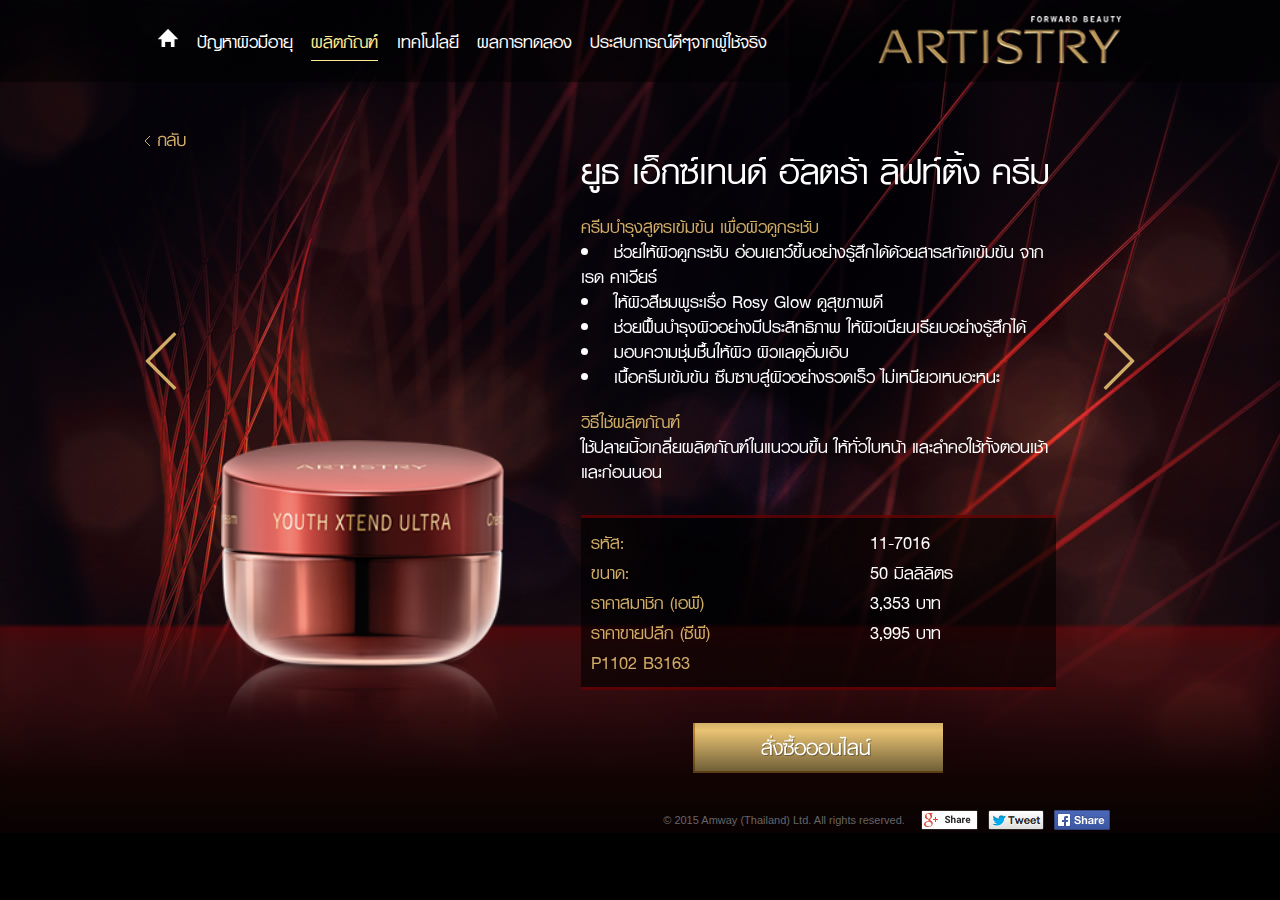
<file: site/lifting-cream.html>
<!DOCTYPE html>
<html>
<head>
<meta charset="utf-8">
<meta http-equiv="X-UA-Compatible" content="IE=edge,chrome=1">
<title>Artisty Product</title>
<meta name="viewport" content="width=device-width, initial-scale=1">
<link rel="stylesheet" type="text/css" href="css/normalize.css" />
<link rel="stylesheet" type="text/css" href="css/font.css"/>
<link rel="stylesheet" type="text/css" href="css/global.css"/>
<link rel="stylesheet" type="text/css" href="css/product.css"/>
<link rel="stylesheet" type="text/css" href="js/owl-carousel/owl.carousel.css"/>
<link rel="stylesheet" type="text/css" href="js/owl-carousel/owl.theme.css"/>
<script src="js/jquery-1.9.1.js"></script>
<script src="js/owl-carousel/owl.carousel.min.js"></script>
<script src="js/global.js"></script>
<script src="https://apis.google.com/js/platform.js" async defer>
  {lang: 'en'}
</script>
<script type="text/javascript">


var owl;
var oldie = false;
var isie = false;
$(document).ready(function() {
    
  owl =$('#owl-product');
  if(isIE()){
    isie = true;
    if(isIE()<=8){
      oldie = true;
    }
  }
});

$(window).load(function(){
  //var spch = 0;
  initOwl();

  $(".backSlide").click(function () {
    owl.trigger('prev.owl.carousel');
  });
  
  $(".nextSlide").click(function () {
    owl.trigger('next.owl.carousel');
  });
  
  
});

$(window).resize(function(){  
	if($("#content").css("visibility") == "hidden") {
		$("#content").css({"visibility":"visible"});
	}
	reowl();
});

function initOwl(){
  if(oldie){
    owl.owlCarousel({
      navigation : false, // Show next and prev buttons
      items:1,
    center:true,
    pagination:false,
    smartSpeed:850,
    autoHeight:true,
    loop:true,
    startPosition:2
  });
  }else{
    owl.owlCarousel({
      navigation : false, // Show next and prev buttons
      items:1,
    center:true,
    pagination:false,
    smartSpeed:850,
    autoHeight:true,
    loop:true,
    responsive: false,
    startPosition:2
  });
  }
}

var timer
function reowl(){
  if(!oldie){
       if(timer!=null){
         clearTimeout(timer);
       }
       timer = setTimeout(function(){
      var container = $("#owl-product");
      if (container.hasClass("owl-carousel")) {
        try{
        container.owlCarousel({
        touchDrag: false,
        mouseDrag: false
        });
        container.data('owlCarousel').destroy();
        container.removeClass('owl-carousel owl-loaded');
        container.find('.owl-stage-outer').children().unwrap();
        container.removeData();
        initOwl();
        }catch(ex){
        }
      }
    },200);

  } 
}

function backtop(){
   $("html, body").animate({scrollTop: 0}, 1000);
}

function headmenu() {
  var btnsrc = $('.h_btn').find('img').attr('src');
  
  if(menuFlag) {
    if(btnsrc.indexOf('../') >= 0) {
      $('.h_btn').find('img').attr('src', '../images/share/img/h-menu-btn.png');
    } else {
      $('.h_btn').find('img').attr('src', 'images/share/img/h-menu-btn.png');
    }
    
	$('body').removeClass('stopScroll');
    $('.h_menu').slideUp(500);
    setTimeout(function(){$("#content").css({"visibility":"visible"});},500);
    menuFlag = false;
  } else {
    $("#content").css({"visibility":"hidden"});
    if(btnsrc.indexOf('../') >= 0) {
      $('.h_btn').find('img').attr('src', '../images/share/img/h-x-btn.png');
    } else {
      $('.h_btn').find('img').attr('src', 'images/share/img/h-x-btn.png');
    }
    
	$('body').addClass('stopScroll');
    $('.h_menu').slideDown(500);
    
    menuFlag = true;
  }
}

function isIE () {
  var myNav = navigator.userAgent.toLowerCase();
  return (myNav.indexOf('msie') != -1) ? parseInt(myNav.split('msie')[1]) : false;
}

</script>
<script type="text/javascript">
$(document).ready(function(e) {
	activePage();	
});

$(window).resize(function(e) {
    activePage();
});

function activePage() {
	if(matchpc) {
		$('#product_m').css({'background':'url(images/share/img/bg-menu.png) repeat-x top left'});
		$('#product_m').find('a.cat_menu').css({'color':'#FFE993'});
	} else {
		$('#product_m').css({'background':'none'});
		$('#product_m').find('a.cat_menu').css({'color':'#FFF'});
	}
}
</script>
</head>
<body>
<!--Uncomment this when in use-->
<!--<script>
  (function(d, s, id){
	 var js, fjs = d.getElementsByTagName(s)[0];
	 if (d.getElementById(id)) return;
	 js = d.createElement(s); js.id = id;
	 js.src = "//connect.facebook.net/en_EN/sdk.js";
	 fjs.parentNode.insertBefore(js, fjs);
   }(document, 'script', 'facebook-jssdk'));
</script>-->
<script>
window.twttr=(function(d,s,id){
  var js,fjs=d.getElementsByTagName(s)[0],t=window.twttr||{};
  if(d.getElementById(id))return;
  js=d.createElement(s);
  js.id=id;
  js.src="https://platform.twitter.com/widgets.js";
  fjs.parentNode.insertBefore(js,fjs);t._e=[];
  t.ready=function(f){t._e.push(f);};
  return t;
}(document,"script","twitter-wjs"));
</script>
<!---------------------------------------------------------------->

<div id="header">
  <div class="head_bg"><img src="images/share/img/spacer.png" width="100%" height="100%" /></div>
  <div class="h_con">
    <div class="h_logo"><a href="index.html"><img src="images/share/img/logo1.png" class="resize" alt="ARTISTRY FORWARD BEAUTY" /></a></div>
    <div class="h_btn show_on_mb"><a href="javascript:headmenu();"><img src="images/share/img/h-menu-btn.png" class="resize" /></a></div>
    <div class="h_menu">
      <div class="logo"><a href="index.html" class="kanda_bold"><img src="images/share/img/hm-ico.png" class="resize" class="Home" /><span>&nbsp;&nbsp;&nbsp;หน้าแรก</span></a></div>
      <div id="aging_m" class="menu"><a href="aging-problem.html" class="kanda_bold">ปัญหาผิวมีอายุ</a></div>
      <div id="product_m" class="menu sh_sub">
        <div class="hide_on_mb"><a href="product.html" class="cat_menu kanda_bold">ผลิตภัณฑ์</a></div>
        <div class="show_on_mb"><a href="javascript:submenu(0);" class="cat_menu kanda_bold">ผลิตภัณฑ์</a></div>
        <div class="s_menu">
          <div class="s_con">
            <div><a href="product.html" class="kanda_bold">ข้อมูลผลิตภัณฑ์</a></div>
            <div><a href="how-to.html" class="kanda_bold">ขั้นตอนการใช้</a></div>
          </div>
        </div>
      </div>
      <div id="tech_m" class="menu"><a href="technology.html" class="kanda_bold">เทคโนโลยี</a></div>
      <div id="clinic_m" class="menu"><a href="clinical-proven.html" class="kanda_bold">ผลการทดลอง</a></div>
      <div id="testimonial_m" class="menu sh_sub">
        <div class="hide_on_mb"><a href="testimonial.html" class="cat_menu kanda_bold">ประสบการณ์ดีๆจากผู้ใช้จริง</a></div>
        <div class="show_on_mb"><a href="javascript:submenu(1);" class="cat_menu kanda_bold">ประสบการณ์ดีๆจากผู้ใช้จริง</a></div>
        <div class="s_menu">
          <div class="s_con">
            <div><a href="testimonial.html" class="kanda_bold">TESTIMONIAL</a></div>
            <div><a href="real-user.html" class="kanda_bold">REAL USERS</a></div> 
          </div>
        </div>
      </div>
      <div class="clear"></div>
    </div>
    <div class="clear"></div>
  </div>
</div>

<!---------------------------------------------------------------->

<div id="content">
<div class="productwrap detailwarp">
  <div class="backBtn" ><a href="product.html"><img src="images/product/btn/back.png" width="41" height="15" alt="BACK"></a></div>
    <div class="backSlide" ><img src="images/product/btn/backslide.png" width="32" height="58" alt="Back" /></div>
    <div class="nextSlide" ><img src="images/product/btn/nextslide.png" width="32" height="58" alt="Next" /></div>
</div>
<div id="owl-product" class="owl-carousel owl-theme">
<div class="item">
  <div id="productOwl0" class="productwrap detailwarp" data-hash="eye">
    <div class="productBlog">
      <div class="productShow">
        <div class="productImage"><img src="images/product/img/eye-detail.png" alt="ยูธ เอ็กซ์เทนด์ อัลตร้า ลิฟท์ติ้งอาย ซีรัม คอนเซ็นเทรต" class="resize" /></div>
      </div>
      <div class="productContent kanda_bold">
        <div class="productSubHead">ยูธ เอ็กซ์เทนด์ อัลตร้า ลิฟท์ติ้งอาย ซีรัม คอนเซ็นเทรต</div>
        <div class="productSubttl" >ซีรัมทรงประสิทธิภาพเพื่อผิวรอบดวงตา ช่วยลดเลือนถุงใต้ตา</div>
        <div class="productSubdtl">กระชับ กระจ่างใสและอ่อนเยาว์ขึ้นอย่างรู้สึกได้ ด้วยประสิทธิภาพของสารสกัดเข้มข้นจากเรด คาเวียร์ จากธารน้ำแข็งฟยอร์ดในประเทศนอร์เวย์ ที่ได้รับการจดสิทธิบัตรเฉพาะของอาร์ทิสทรีเหมาะสำหรับทุกสภาพผิว</div>
        <div class="productSubdtl" >
          <ul>
            <li>“ถุงใต้ตา” ปัญหาสำคัญของผู้หญิงสูงวัยจะแลดูลดเลือนลง</li>
            <li>หลังใช้เพียงครั้งเดียว ผู้หญิงสังเกตว่า ผิวรอบดวงตากระชับขึ้น</li>
            <li>สูตรบำรุงที่ไม่มีน้ำหอมมอบความชุ่มชื้นตั้งแต่แรกสัมผัส</li>
            <li>มอบการปรนนิบัติผิวบริเวณรอบตาราวกับทำสปา</li>
            <li>ผิวบริเวณรอบตาดูกระจ่างใสและกระชับขึ้นเมื่อใช้ติดต่อกัน</li>
          </ul>
        </div>
        <div class="productSubttl">วิธีใช้ผลิตภัณฑ์</div>
        <div class="productSubdtl">ก่อนใช้ เขย่าขวดเบาๆ แล้วหมุนเปิดฝา กดปุ่มด้านบนฝา เพื่อดูดผลิตภัณฑ์ขึ้นมาตามหลอด จากนั้น ค่อยๆ กดเพื่อหยดผลิตภัณฑ์ลงบนปลายนิ้ว ไม่ควรหยดผลิตภัณฑ์ ลงบนบริเวณผิวรอบดวงตาโดยตรง ใช้ปลายนิ้วเกลี่ยผลิตภัณฑ์เบาๆ บริเวณรอบดวงตาตามด้วยอาร์ทิสทรี ยูธ เอ็กซ์เทนด์ เอ็นริชชิ่ง อาย ครีม ใช้เป็นประจำทั้งตอนเช้าและก่อนนอน</div>
        <div class="productIndetail">
          <table class="productIndetailTb"  >
              <tr >
            <td class="inLeftside firstprdtb">รหัส:</td>
            <td class="inRightside firstprdtb">11-7018</td>
              </tr>
              <tr>
            <td class="inLeftside">ขนาด:</td>
            <td class="inRightside">15 มิลลิลิตร</td>
              </tr>
              <tr>
            <td class="inLeftside">ราคาสมาชิก (เอพี)</td>
            <td class="inRightside">2,078 บาท</td>
              </tr>
              <tr>
            <td class="inLeftside">ราคาขายปลีก (ซีพี)</td>
            <td class="inRightside">2,450 บาท</td>
              </tr>
              <tr>
            <td class="inLeftside lastprdtb">P683 B1960</td>
            <td></td>
              </tr>
          </table>
          <div class="buyBtnDiv" ><a href="#" class="buybtn" ></a></div>
        </div>
      </div>
    </div>
    <div class="befHead kanda_bold ">ลักษณะเด่นและคุณประโยชน์</div>
    <!--<div class="befTab kanda_bold" >
      <div class="befDiv bgc1 befLeft">ลักษณะเด่น</div><div class="befDiv bgc1 befRight">คุณประโชน์</div>
        <div class="befDiv bgc2 befLeft">อุดมด้วยสารสกัดเข้มข้นจาก เรด คาเวียร์ที่ได้รับการจดสิทธิบัตรแล้ว พร้อมส่วนผสมจากเทคโนโลยีก้าวล้ำที่ให้คุณประโยชน์หลากหลาย</div><div class="befDiv bgc2 befRight">ขจัดเซลล์ผิวที่เสื่อมสภาพเพื่อลดเลือนริ้วรอยช่วยเสริมสร้างผิวชั้นบนสุดของโครงสร้างจุลภาคให้ดูกระชับขึ้นอย่างรู้สึกได้</div>
        <div class="befDiv bgc3 befLeft">ไมโคร เอ็กซ์ 6 เปปไทด์ สูตรเฉพาะของอาร์ทิสทรี</div><div class="befDiv bgc3 befRight">ช่วยลดเลือนริ้วรอยและร่องลึก</div>
        <div class="befDiv bgc2 befLeft">ส่วนผสมที่ช่วยกระชับผิวในระดับจุลภาค ได้แก่เมล็ดทานตะวัน, บาร์เลย์ และสารสกัดจากแตงกวา</div><div class="befDiv bgc2 befRight">ช่วยเสริมให้เกิดการสะสมของลิพิดตามธรรมชาติในผิวหนัง จึงช่วยรองรับและปกป้องผิวหน้าในระดับจุลภาพชั้นบนสุด เพื่อใบหน้าที่ได้รูปมากขึ้น</div>
    </div>-->
    <div class="befTableMb kanda_bold">
    <table>
      <tr>
          <td style="width:30%" class="mbbg1">ลักษณะเด่น</td>
            <td class="mbbg3">อุดมด้วยสารสกัดเข้มข้นจาก เรดคาเวียร์ ที่ได้รับการจดสิทธิบัตรแล้วพร้อมส่วนผสมจากเทคโนโลยีก้าวล้ำที่ให้คุณประโยชน์หลากหลาย</td>
        </tr>
        <tr>
          <td class="mbbg2">คุณประโยชน์</td>
            <td class="mbbg3">ขจัดเซลล์ผิวที่เสื่อมสภาพเพื่อลดเลือนริ้วรอย ช่วยเสริมสร้างผิวชั้นบนสุดของโครงสร้างจุลภาคให้ดูกระชับขึ้นอย่างรู้สึกได้</td>
        </tr>
        <tr>
          <td class="mbbg1">ลักษณะเด่น</td>
            <td class="mbbg3">ไมโคร เอ็กซ์ 6 เปปไทด์ สูตรเฉพาะของอาร์ทิสทรี</td>
        </tr>
        <tr>
          <td class="mbbg2">คุณประโยชน์</td>
            <td class="mbbg3">ช่วยลดเลือนริ้วรอยและร่องลึก</td>
        </tr>
        <tr>
          <td class="mbbg1" >ลักษณะเด่น</td>
            <td class="mbbg3">ส่วนผสมที่ช่วยกระชับผิวในระดับจุลภาค ได้แก่ เมล็ดทานตะวัน, บาร์เลย์และสารสกัดจากแตงกวา</td>
        </tr>
        <tr>
          <td class="mbbg2" >คุณประโยชน์</td>
            <td class="mbbg3">ช่วยเสริมให้เกิดการสะสมของลิพิดตามธรรมชาติในผิวหนัง จึงช่วยรองรับและปกป้องผิวหน้าในระดับจุลภาพชั้นบนสุด เพื่อใบหน้าที่ได้รูปมากขึ้น</td>
        </tr>
    </table>
    </div>
    
    <div class="befTable kanda_bold hide_on_mb" >
      <table>
          <tr class="tdbg1">
              <td >ลักษณะเด่น</td>
                <td>คุณประโชน์</td>
            </tr>
            <tr class="tdbg2">
              <td>อุดมด้วยสารสกัดเข้มข้นจาก เรด คาเวียร์ที่ได้รับการจดสิทธิบัตรแล้ว พร้อมส่วนผสมจากเทคโนโลยีก้าวล้ำที่ให้คุณประโยชน์หลากหลาย</td>
                <td>ขจัดเซลล์ผิวที่เสื่อมสภาพเพื่อลดเลือนริ้วรอยช่วยเสริมสร้างผิวชั้นบนสุดของโครงสร้างจุลภาคให้ดูกระชับขึ้นอย่างรู้สึกได้</td>
            </tr>
            <tr class="tdbg3">
              <td>ไมโคร เอ็กซ์ 6 เปปไทด์ สูตรเฉพาะของอาร์ทิสทรี</td>
                <td>ช่วยลดเลือนริ้วรอยและร่องลึก</td>
            </tr>
            <tr class="tdbg2">
              <td>ส่วนผสมที่ช่วยกระชับผิวในระดับจุลภาค ได้แก่เมล็ดทานตะวัน, บาร์เลย์ และสารสกัดจากแตงกวา</td>
                <td>ช่วยเสริมให้เกิดการสะสมของลิพิดตามธรรมชาติในผิวหนัง จึงช่วยรองรับและปกป้องผิวหน้าในระดับจุลภาพชั้นบนสุด เพื่อใบหน้าที่ได้รูปมากขึ้น</td>
            </tr>
        </table>
    </div>
    <div class="befHead kanda_bold">ส่วนผสมทางประสิทธิภาพ</div>
    <div class="befTable befItem kanda_bold hide_on_mb">
      <table>
          <tr class="tdbg1">
              <td width="190" >ปัญหา</td>
                <td>สาเหตุ</td>
                <td>เทคโนโลยี</td>
            </tr>
            <tr class="tdbg2">
              <td>ถุงใต้ตาหย่อนคล้อย</td>
                <td>เนื้อเยื่อที่รองรับถุงไขมันอยู่เกิดหย่อนยานลงตามกาลเวลา ในวัยที่เพิ่มขึ้น</td>
                <td><ul><li>สารสกัดเข้มข้นจากเรด คาเวียร</li><li>ไมโคร - เอ็กซ์ 6 เปปไทด์</li></ul></td>
            </tr>
            <tr class="tdbg2">
              <td>รอยหมองคล้ำใต้ตา</td>
                <td>อาการตาแห้ง รวมทั้งแพ้สารเคมีต่างๆทำให้คันจนต้องถูขยี้ตา</td>
                <td><ul><li>สารสกัดจากผลซิลเวอร์ไวน</li><li>โสมวินเทอร์เชอร์รรี่</li><li>มอยส์เจอไรเซอร์</li></ul></td>
            </tr>
            <tr class="tdbg2">
              <td>ริ้วรอยรอบดวงตา</td>
                <td>การเสื่อมของเนื้อเยื่อเกี่ยวพันใต้ผิวหนังพวกคอลลาเจน และอิลาสติน</td>
                <td><ul><li>สารสกัดเข้มข้นจากเรด คาเวียร์</li><li>ไมโคร - เอ็กซ์ 6 เปปไทด์</li></ul></td>
            </tr>
             <tr class="tdbg2">
              <td>ตาลึก</td>
                <td>เกิดจากผิวหนังและไขมันใต้ชั้นกล้ามเนื้อตาที่บางลงทำให้ ร่องนี้เด่นชัดขึ้น</td>
                <td>ส่วนผสมอนุภาคขนาดเล็กที่ช่วยเรื่องความกระชับจากเมล็ดทานตะวัน บาร์เลย์</td>
            </tr>
        </table>
    </div>
    <div class="befTableMb beflast kanda_bold">
    <table>
      <tr>
          <td style="width:30%" class="mbbg1">ปัญหา</td>
            <td class="mbbg4">ถุงใต้ตาหย่อนคล้อย</td>
        </tr>
        <tr>
          <td class="mbbg2">สาเหตุ</td>
            <td class="mbbg4">เนื้อเยื่อที่รองรับถุงไขมันอยู่เกิดหย่อนยานลงตามกาลเวลาในวัยที่เพิ่มขึ้น</td>
        </tr>
        <tr>
          <td class="mbbg3">เทคโนโลยี</td>
            <td class="mbbg4"><ul><li>สารสกัดเข้มข้นจากเรด คาเวียร์</li><li>ไมโคร - เอ็กซ์ 6 เปปไทด์</li></ul></td>
        </tr>
        <tr>
          <td class="mbbg1">ปัญหา</td>
            <td class="mbbg4">รอยหมองคล้ำใต้ตา</td>
        </tr>
        <tr>
          <td class="mbbg2" >สาเหตุ</td>
            <td class="mbbg4">อาการตาแห้ง รวมทั้งแพ้สารเคมีต่างๆทำให้คันจนต้องถูขยี้ตา</td>
        </tr>
        <tr>
          <td class="mbbg3" >เทคโนโลยี</td>
            <td class="mbbg4"><ul><li>สารสกัดจากผลซิลเวอร์ไวน์</li><li>โสมวินเทอร์เชอร์รี่</li><li>มอยส์เจอไรเซอร์</li></ul></td>
        </tr>
        <tr>
          <td class="mbbg1" >ปัญหา</td>
            <td class="mbbg4">ริ้วรอยรอบดวงตา</td>
        </tr>
        <tr>
          <td class="mbbg2" >สาเหตุ</td>
            <td class="mbbg4">การเสื่อมของเนื้อเยื่อเกี่ยวพันใต้ผิวหนัง พวกคอลลาเจน และอิลาสติน</td>
        </tr>
       <tr>
          <td class="mbbg3" >เทคโนโลยี</td>
            <td class="mbbg4"><ul><li>สารสกัดเข้มข้นจากเรด คาเวียร์</li><li>ไมโคร - เอ็กซ์ 6 เปปไทด์</li></ul></td>
        </tr>
        <tr>
          <td class="mbbg1" >ปัญหา</td>
            <td class="mbbg4">ตาลึก</td>
        </tr>
        <tr>
          <td class="mbbg2" >สาเหตุ</td>
            <td class="mbbg4">เกิดจากผิวหนังและไขมันใต้ชั้นกล้ามเนื้อตา ที่บางลงทำให้ ร่องนี้เด่นชัดขึ้น</td>
        </tr>
        <tr>
          <td class="mbbg3" >เทคโนโลยี</td>
            <td class="mbbg4">ส่วนผสมอนุภาคขนาดเล็กที่ช่วยเรื่องความกระชับจากเมล็ดทานตะวัน บาร์เลย์</td>
        </tr>
    </table>
    </div>
    <div style="width:90%; margin:0 auto; max-width:337px; margin:0 auto; padding-top:30px;" class="show_on_mb"  ><a href="javascript:backtop();"><img src="images/product/btn/top.png"  class="resize" /></a></div>
  </div>

</div>
<div class="item">
  <div id="productOwl1" class="productwrap detailwarp" data-hash="essense">
    <div class="productBlog">
      <div class="productShow">
        <div class="productImage essense"><img src="images/product/img/essense-detail.png" alt="ยูธ เอ็กซ์เทนด์ อัลตร้า ลิฟท์ติ้งเอสเซนส์ คอนเซ็นเทรต" class="resize" /></div>
      </div>
      <div class="productContent kanda_bold">
        <div class="productSubHead">ยูธ เอ็กซ์เทนด์ อัลตร้า ลิฟท์ติ้งเอสเซนส์ คอนเซ็นเทรต</div>
        <div class="productSubttl" >เอสเซนส์ประสิทธิภาพสูง เพื่อผิวดูกระชับ</div>
        <div class="productSubdtl">          <ul>
            <li>ช่วยให้ผิวดูกระชับ อ่อนเยาว์ขึ้นอย่างรู้สึกได้ด้วยสารสกัดเข้มข้น  จากเรด คาเวียร์</li>
            <li>มอบผิวชมพูระเรื่อ Rosy Glow ดูสุขภาพดี</li>
            <li>ผิวเรียบเนียนขึ้นอย่างรู้สึกได้</li>
            <li>สูตรเนื้อเอสเซนส์เนียนนุ่ม เข้มข้นช่วยมอบความชุ่มชื้นให้ผิวทันที</li>
          </ul></div>
        <div class="productSubttl">วิธีใช้ผลิตภัณฑ์</div>
        <div class="productSubdtl">ปั๊มผลิตภัณฑ์ 1 - 2 ครั้ง ลงบนปลายนิ้ว ลูบไล้ให้ทั่วใบหน้าและลำคอในแนววนขึ้น</div>
        <div class="productIndetail">
          <table class="productIndetailTb">
              <tr>
            <td class="inLeftside firstprdtb">รหัส:</td>
            <td class="inRightside firstprdtb">11-7014</td>
              </tr>
              <tr>
            <td class="inLeftside">ขนาด:</td>
            <td class="inRightside">30 มิลลิลิตร</td>
              </tr>
              <tr>
            <td class="inLeftside">ราคาสมาชิก (เอพี)</td>
            <td class="inRightside">2,773 บาท</td>
              </tr>
              <tr>
            <td class="inLeftside">ราคาขายปลีก (ซีพี)</td>
            <td class="inRightside">3,270 บาท</td>
              </tr>
              <tr>
            <td class="inLeftside lastprdtb">P911 B2616</td>
            <td></td>
              </tr>
          </table>
          <div class="buyBtnDiv" ><a href="#" class="buybtn" ></a></div>
        </div>
      </div>
    </div>
  </div>
  </div>
  <div class="item">
  <div  id="productOwl2" class="productwrap detailwarp" data-hash="cream">
    <div class="productBlog">
      <div class="productShow">
        <div class="productImage cream"><img src="images/product/img/cream.png" alt="ยูธ เอ็กซ์เทนด์ อัลตร้า ลิฟท์ติ้ง ครีม" class="resize" /></div>
      </div>
      <div class="productContent kanda_bold">
        <div class="productSubHead">ยูธ เอ็กซ์เทนด์ อัลตร้า ลิฟท์ติ้ง ครีม</div>
        <div class="productSubttl" >ครีมบำรุงสูตรเข้มข้น เพื่อผิวดูกระชับ</div>
        <div class="productSubdtl"><ul>
            <li>ช่วยให้ผิวดูกระชับ อ่อนเยาว์ขึ้นอย่างรู้สึกได้ด้วยสารสกัดเข้มข้น  จากเรด คาเวียร์</li>
            <li>ให้ผิวสีชมพูระเรื่อ Rosy Glow ดูสุขภาพดี</li>
            <li>ช่วยฟื้นบำรุงผิวอย่างมีประสิทธิภาพ ให้ผิวเนียนเรียบอย่างรู้สึกได้</li>
            <li>มอบความชุ่มชื้นให้ผิว ผิวแลดูอิ่มเอิบ</li>
            <li>เนื้อครีมเข้มข้น ซึมซาบสู่ผิวอย่างรวดเร็ว ไม่เหนียวเหนอะหนะ</li>
          </ul></div>
        <div class="productSubttl">วิธีใช้ผลิตภัณฑ์</div>
        <div class="productSubdtl">ใช้ปลายนิ้วเกลี่ยผลิตภัณฑ์ในแนววนขึ้น ให้ทั่วใบหน้า และลำคอใช้ทั้งตอนเช้าและก่อนนอน</div>
        <div class="productIndetail">
          <table class="productIndetailTb">
              <tr>
            <td class="inLeftside firstprdtb">รหัส:</td>
            <td class="inRightside firstprdtb">11-7016</td>
              </tr>
              <tr>
            <td class="inLeftside">ขนาด:</td>
            <td class="inRightside">50 มิลลิลิตร</td>
              </tr>
              <tr>
            <td class="inLeftside">ราคาสมาชิก (เอพี)</td>
            <td class="inRightside">3,353 บาท</td>
              </tr>
              <tr>
            <td class="inLeftside">ราคาขายปลีก (ซีพี)</td>
            <td class="inRightside">3,995 บาท</td>
              </tr>
              <tr>
            <td class="inLeftside lastprdtb">P1102 B3163</td>
            <td></td>
              </tr>
          </table>
          <div class="buyBtnDiv" ><a href="#" class="buybtn" ></a></div>
        </div>
      </div>
    </div>
  </div>
  </div>
  </div>
</div>

<!---------------------------------------------------------------->
<div id="footer">
  <div class="foot_wrap">
    <div class="foot_con">
      <div class="copy_txt tahoma">© 2015 Amway (Thailand) Ltd. All rights reserved.&nbsp;&nbsp;</div>
      <div class="soc_blck">
        <div class="left" style="padding-left:10px;"> <a href="https://plus.google.com/share?url=www.youtube.com" onclick="javascript:window.open(this.href,
  '', 'menubar=no,toolbar=no,resizable=yes,scrollbars=yes,height=600,width=600');return false;"><img src="images/share/img/g-plus-btn.png" alt="" /></a> </div>
        <div class="left" style="padding-left:10px;"> <a href="www.youtube.com" class="twitter-share-button" data-dnt="true" data-count="none" data-via="twitterdev"><!--Tweet--><img src="images/share/img/tw-btn.png" alt="" /></a> </div>
        <div class="left" style="padding-left:10px;"> <a href="#"><img src="images/share/img/fb-btn.png" alt="" /></a> 
          <!--use below when in use--> 
          <!--<div class="fb-share-button" data-href="https://developers.facebook.com/docs/plugins/" data-layout="button"></div>--> 
        </div>
        <div class="clear"></div>
      </div>
      <div class="clear"></div>
    </div>
    <div class="clear"></div>
  </div>
</div>

<!---------------------------------------------------------------->
<!-- Google Analytics -->
<!--Uncomment this when in use-->
<!--<script>
(function(i,s,o,g,r,a,m){i['GoogleAnalyticsObject']=r;i[r]=i[r]||function(){
(i[r].q=i[r].q||[]).push(arguments)},i[r].l=1*new Date();a=s.createElement(o),
m=s.getElementsByTagName(o)[0];a.async=1;a.src=g;m.parentNode.insertBefore(a,m)
})(window,document,'script','//www.google-analytics.com/analytics.js','ga');

ga('create', 'UA-60916128-1', 'auto');
ga('send', 'pageview');

</script>-->
<!-- End Google Analytics -->
</body>
</html>
</file>
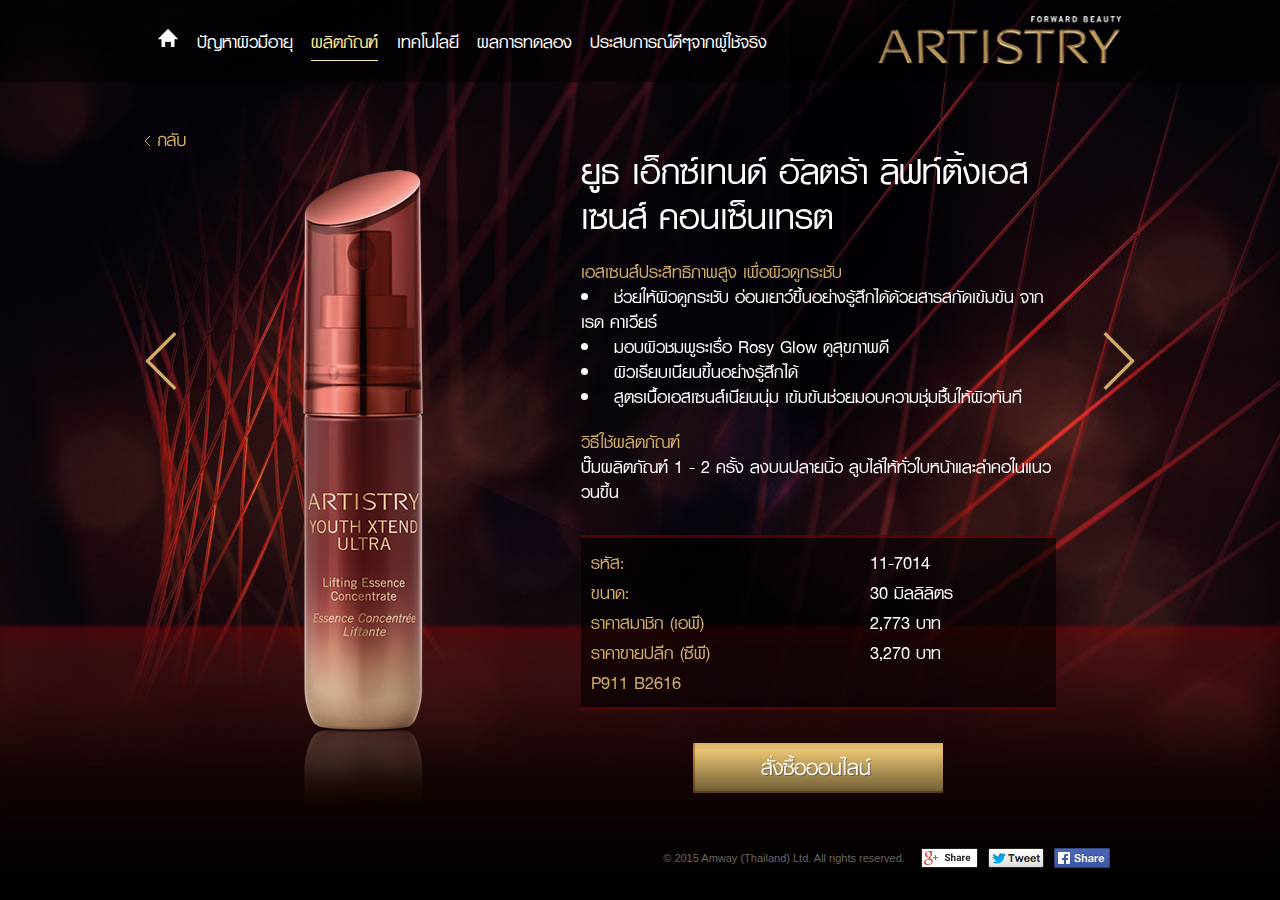
<file: site/lifting-essense.html>
<!DOCTYPE html>
<html>
<head>
<meta charset="utf-8">
<meta http-equiv="X-UA-Compatible" content="IE=edge,chrome=1">
<title>Artisty Product</title>
<meta name="viewport" content="width=device-width, initial-scale=1">
<link rel="stylesheet" type="text/css" href="css/normalize.css" />
<link rel="stylesheet" type="text/css" href="css/font.css"/>
<link rel="stylesheet" type="text/css" href="css/global.css"/>
<link rel="stylesheet" type="text/css" href="css/product.css"/>
<link rel="stylesheet" type="text/css" href="js/owl-carousel/owl.carousel.css"/>
<link rel="stylesheet" type="text/css" href="js/owl-carousel/owl.theme.css"/>
<script src="js/jquery-1.9.1.js"></script>
<script src="js/owl-carousel/owl.carousel.min.js"></script>
<script src="js/global.js"></script>
<script src="https://apis.google.com/js/platform.js" async defer>
  {lang: 'en'}
</script>
<script type="text/javascript">


var owl;
var oldie = false;
var isie = false;
$(document).ready(function() {
    
  owl =$('#owl-product');
  if(isIE()){
    isie = true;
    if(isIE()<=8){
      oldie = true;
    }
  }
});

$(window).load(function(){
  //var spch = 0;
  initOwl();

  $(".backSlide").click(function () {
    owl.trigger('prev.owl.carousel');
  });
  
  $(".nextSlide").click(function () {
    owl.trigger('next.owl.carousel');
  });
  
  
});

$(window).resize(function(){  
	if($("#content").css("visibility") == "hidden") {
		$("#content").css({"visibility":"visible"});
	}
  	reowl();
});

function initOwl(){
  if(oldie){
    owl.owlCarousel({
      navigation : false, // Show next and prev buttons
      items:1,
    center:true,
    pagination:false,
    smartSpeed:850,
    autoHeight:true,
    loop:true,
    startPosition:1
  });
  }else{
    owl.owlCarousel({
      navigation : false, // Show next and prev buttons
      items:1,
    center:true,
    pagination:false,
    smartSpeed:850,
    autoHeight:true,
    loop:true,
    responsive: false,
    startPosition:1
  });
  }
}

var timer
function reowl(){
  if(!oldie){
       if(timer!=null){
         clearTimeout(timer);
       }
       timer = setTimeout(function(){
      var container = $("#owl-product");
      if (container.hasClass("owl-carousel")) {
        try{
        container.owlCarousel({
        touchDrag: false,
        mouseDrag: false
        });
        container.data('owlCarousel').destroy();
        container.removeClass('owl-carousel owl-loaded');
        container.find('.owl-stage-outer').children().unwrap();
        container.removeData();
        initOwl();
        }catch(ex){
        }
      }
    },200);

  } 
}

function backtop(){
   $("html, body").animate({scrollTop: 0}, 1000);
}

function headmenu() {
  var btnsrc = $('.h_btn').find('img').attr('src');
  
  if(menuFlag) {
    if(btnsrc.indexOf('../') >= 0) {
      $('.h_btn').find('img').attr('src', '../images/share/img/h-menu-btn.png');
    } else {
      $('.h_btn').find('img').attr('src', 'images/share/img/h-menu-btn.png');
    }
    
	$('body').removeClass('stopScroll');
    $('.h_menu').slideUp(500);
    setTimeout(function(){$("#content").css({"visibility":"visible"});},500);
    menuFlag = false;
  } else {
    $("#content").css({"visibility":"hidden"});
    if(btnsrc.indexOf('../') >= 0) {
      $('.h_btn').find('img').attr('src', '../images/share/img/h-x-btn.png');
    } else {
      $('.h_btn').find('img').attr('src', 'images/share/img/h-x-btn.png');
    }
    
	$('body').addClass('stopScroll');
    $('.h_menu').slideDown(500);
    
    menuFlag = true;
  }
}

function isIE () {
  var myNav = navigator.userAgent.toLowerCase();
  return (myNav.indexOf('msie') != -1) ? parseInt(myNav.split('msie')[1]) : false;
}

</script>
<script type="text/javascript">
$(document).ready(function(e) {
	activePage();	
});

$(window).resize(function(e) {
    activePage();
});

function activePage() {
	if(matchpc) {
		$('#product_m').css({'background':'url(images/share/img/bg-menu.png) repeat-x top left'});
		$('#product_m').find('a.cat_menu').css({'color':'#FFE993'});
	} else {
		$('#product_m').css({'background':'none'});
		$('#product_m').find('a.cat_menu').css({'color':'#FFF'});
	}
}
</script>
</head>
<body>
<!--Uncomment this when in use-->
<!--<script>
  (function(d, s, id){
	 var js, fjs = d.getElementsByTagName(s)[0];
	 if (d.getElementById(id)) return;
	 js = d.createElement(s); js.id = id;
	 js.src = "//connect.facebook.net/en_EN/sdk.js";
	 fjs.parentNode.insertBefore(js, fjs);
   }(document, 'script', 'facebook-jssdk'));
</script>-->
<script>
window.twttr=(function(d,s,id){
  var js,fjs=d.getElementsByTagName(s)[0],t=window.twttr||{};
  if(d.getElementById(id))return;
  js=d.createElement(s);
  js.id=id;
  js.src="https://platform.twitter.com/widgets.js";
  fjs.parentNode.insertBefore(js,fjs);t._e=[];
  t.ready=function(f){t._e.push(f);};
  return t;
}(document,"script","twitter-wjs"));
</script>
<!---------------------------------------------------------------->

<div id="header">
  <div class="head_bg"><img src="images/share/img/spacer.png" width="100%" height="100%" /></div>
  <div class="h_con">
    <div class="h_logo"><a href="index.html"><img src="images/share/img/logo1.png" class="resize" alt="ARTISTRY FORWARD BEAUTY" /></a></div>
    <div class="h_btn show_on_mb"><a href="javascript:headmenu();"><img src="images/share/img/h-menu-btn.png" class="resize" /></a></div>
    <div class="h_menu">
      <div class="logo"><a href="index.html" class="kanda_bold"><img src="images/share/img/hm-ico.png" class="resize" class="Home" /><span>&nbsp;&nbsp;&nbsp;หน้าแรก</span></a></div>
      <div id="aging_m" class="menu"><a href="aging-problem.html" class="kanda_bold">ปัญหาผิวมีอายุ</a></div>
      <div id="product_m" class="menu sh_sub">
        <div class="hide_on_mb"><a href="product.html" class="cat_menu kanda_bold">ผลิตภัณฑ์</a></div>
        <div class="show_on_mb"><a href="javascript:submenu(0);" class="cat_menu kanda_bold">ผลิตภัณฑ์</a></div>
        <div class="s_menu">
          <div class="s_con">
            <div><a href="product.html" class="kanda_bold">ข้อมูลผลิตภัณฑ์</a></div>
            <div><a href="how-to.html" class="kanda_bold">ขั้นตอนการใช้</a></div>
          </div>
        </div>
      </div>
      <div id="tech_m" class="menu"><a href="technology.html" class="kanda_bold">เทคโนโลยี</a></div>
      <div id="clinic_m" class="menu"><a href="clinical-proven.html" class="kanda_bold">ผลการทดลอง</a></div>
      <div id="testimonial_m" class="menu sh_sub">
        <div class="hide_on_mb"><a href="testimonial.html" class="cat_menu kanda_bold">ประสบการณ์ดีๆจากผู้ใช้จริง</a></div>
        <div class="show_on_mb"><a href="javascript:submenu(1);" class="cat_menu kanda_bold">ประสบการณ์ดีๆจากผู้ใช้จริง</a></div>
        <div class="s_menu">
          <div class="s_con">
            <div><a href="testimonial.html" class="kanda_bold">TESTIMONIAL</a></div>
            <div><a href="real-user.html" class="kanda_bold">REAL USERS</a></div> 
          </div>
        </div>
      </div>
      <div class="clear"></div>
    </div>
    <div class="clear"></div>
  </div>
</div>

<!---------------------------------------------------------------->

<div id="content">
<div class="productwrap detailwarp">
  <div class="backBtn" ><a href="product.html"><img src="images/product/btn/back.png" width="41" height="15" alt="BACK"></a></div>
    <div class="backSlide" ><img src="images/product/btn/backslide.png" width="32" height="58" alt="Back" /></div>
    <div class="nextSlide" ><img src="images/product/btn/nextslide.png" width="32" height="58" alt="Next" /></div>
</div>
<div id="owl-product" class="owl-carousel owl-theme">
<div class="item">
  <div id="productOwl0" class="productwrap detailwarp" data-hash="eye">
    <div class="productBlog">
      <div class="productShow">
        <div class="productImage"><img src="images/product/img/eye-detail.png" alt="ยูธ เอ็กซ์เทนด์ อัลตร้า ลิฟท์ติ้งอาย ซีรัม คอนเซ็นเทรต" class="resize" /></div>
      </div>
      <div class="productContent kanda_bold">
        <div class="productSubHead">ยูธ เอ็กซ์เทนด์ อัลตร้า ลิฟท์ติ้งอาย ซีรัม คอนเซ็นเทรต</div>
        <div class="productSubttl" >ซีรัมทรงประสิทธิภาพเพื่อผิวรอบดวงตา ช่วยลดเลือนถุงใต้ตา</div>
        <div class="productSubdtl">กระชับ กระจ่างใสและอ่อนเยาว์ขึ้นอย่างรู้สึกได้ ด้วยประสิทธิภาพของสารสกัดเข้มข้นจากเรด คาเวียร์ จากธารน้ำแข็งฟยอร์ดในประเทศนอร์เวย์ ที่ได้รับการจดสิทธิบัตรเฉพาะของอาร์ทิสทรีเหมาะสำหรับทุกสภาพผิว</div>
        <div class="productSubdtl" >
          <ul>
            <li>“ถุงใต้ตา” ปัญหาสำคัญของผู้หญิงสูงวัยจะแลดูลดเลือนลง</li>
            <li>หลังใช้เพียงครั้งเดียว ผู้หญิงสังเกตว่า ผิวรอบดวงตากระชับขึ้น</li>
            <li>สูตรบำรุงที่ไม่มีน้ำหอมมอบความชุ่มชื้นตั้งแต่แรกสัมผัส</li>
            <li>มอบการปรนนิบัติผิวบริเวณรอบตาราวกับทำสปา</li>
            <li>ผิวบริเวณรอบตาดูกระจ่างใสและกระชับขึ้นเมื่อใช้ติดต่อกัน</li>
          </ul>
        </div>
        <div class="productSubttl">วิธีใช้ผลิตภัณฑ์</div>
        <div class="productSubdtl">ก่อนใช้ เขย่าขวดเบาๆ แล้วหมุนเปิดฝา กดปุ่มด้านบนฝา เพื่อดูดผลิตภัณฑ์ขึ้นมาตามหลอด จากนั้น ค่อยๆ กดเพื่อหยดผลิตภัณฑ์ลงบนปลายนิ้ว ไม่ควรหยดผลิตภัณฑ์ ลงบนบริเวณผิวรอบดวงตาโดยตรง ใช้ปลายนิ้วเกลี่ยผลิตภัณฑ์เบาๆ บริเวณรอบดวงตาตามด้วยอาร์ทิสทรี ยูธ เอ็กซ์เทนด์ เอ็นริชชิ่ง อาย ครีม ใช้เป็นประจำทั้งตอนเช้าและก่อนนอน</div>
        <div class="productIndetail">
          <table class="productIndetailTb"  >
              <tr >
            <td class="inLeftside firstprdtb">รหัส:</td>
            <td class="inRightside firstprdtb">11-7018</td>
              </tr>
              <tr>
            <td class="inLeftside">ขนาด:</td>
            <td class="inRightside">15 มิลลิลิตร</td>
              </tr>
              <tr>
            <td class="inLeftside">ราคาสมาชิก (เอพี)</td>
            <td class="inRightside">2,078 บาท</td>
              </tr>
              <tr>
            <td class="inLeftside">ราคาขายปลีก (ซีพี)</td>
            <td class="inRightside">2,450 บาท</td>
              </tr>
              <tr>
            <td class="inLeftside lastprdtb">P683 B1960</td>
            <td></td>
              </tr>
          </table>
          <div class="buyBtnDiv" ><a href="#" class="buybtn" ></a></div>
        </div>
      </div>
    </div>
    <div class="befHead kanda_bold ">ลักษณะเด่นและคุณประโยชน์</div>
    <!--<div class="befTab kanda_bold" >
      <div class="befDiv bgc1 befLeft">ลักษณะเด่น</div><div class="befDiv bgc1 befRight">คุณประโชน์</div>
        <div class="befDiv bgc2 befLeft">อุดมด้วยสารสกัดเข้มข้นจาก เรด คาเวียร์ที่ได้รับการจดสิทธิบัตรแล้ว พร้อมส่วนผสมจากเทคโนโลยีก้าวล้ำที่ให้คุณประโยชน์หลากหลาย</div><div class="befDiv bgc2 befRight">ขจัดเซลล์ผิวที่เสื่อมสภาพเพื่อลดเลือนริ้วรอยช่วยเสริมสร้างผิวชั้นบนสุดของโครงสร้างจุลภาคให้ดูกระชับขึ้นอย่างรู้สึกได้</div>
        <div class="befDiv bgc3 befLeft">ไมโคร เอ็กซ์ 6 เปปไทด์ สูตรเฉพาะของอาร์ทิสทรี</div><div class="befDiv bgc3 befRight">ช่วยลดเลือนริ้วรอยและร่องลึก</div>
        <div class="befDiv bgc2 befLeft">ส่วนผสมที่ช่วยกระชับผิวในระดับจุลภาค ได้แก่เมล็ดทานตะวัน, บาร์เลย์ และสารสกัดจากแตงกวา</div><div class="befDiv bgc2 befRight">ช่วยเสริมให้เกิดการสะสมของลิพิดตามธรรมชาติในผิวหนัง จึงช่วยรองรับและปกป้องผิวหน้าในระดับจุลภาพชั้นบนสุด เพื่อใบหน้าที่ได้รูปมากขึ้น</div>
    </div>-->
    <div class="befTableMb kanda_bold">
    <table>
      <tr>
          <td style="width:30%" class="mbbg1">ลักษณะเด่น</td>
            <td class="mbbg3">อุดมด้วยสารสกัดเข้มข้นจาก เรดคาเวียร์ ที่ได้รับการจดสิทธิบัตรแล้วพร้อมส่วนผสมจากเทคโนโลยีก้าวล้ำที่ให้คุณประโยชน์หลากหลาย</td>
        </tr>
        <tr>
          <td class="mbbg2">คุณประโยชน์</td>
            <td class="mbbg3">ขจัดเซลล์ผิวที่เสื่อมสภาพเพื่อลดเลือนริ้วรอย ช่วยเสริมสร้างผิวชั้นบนสุดของโครงสร้างจุลภาคให้ดูกระชับขึ้นอย่างรู้สึกได้</td>
        </tr>
        <tr>
          <td class="mbbg1">ลักษณะเด่น</td>
            <td class="mbbg3">ไมโคร เอ็กซ์ 6 เปปไทด์ สูตรเฉพาะของอาร์ทิสทรี</td>
        </tr>
        <tr>
          <td class="mbbg2">คุณประโยชน์</td>
            <td class="mbbg3">ช่วยลดเลือนริ้วรอยและร่องลึก</td>
        </tr>
        <tr>
          <td class="mbbg1" >ลักษณะเด่น</td>
            <td class="mbbg3">ส่วนผสมที่ช่วยกระชับผิวในระดับจุลภาค ได้แก่ เมล็ดทานตะวัน, บาร์เลย์และสารสกัดจากแตงกวา</td>
        </tr>
        <tr>
          <td class="mbbg2" >คุณประโยชน์</td>
            <td class="mbbg3">ช่วยเสริมให้เกิดการสะสมของลิพิดตามธรรมชาติในผิวหนัง จึงช่วยรองรับและปกป้องผิวหน้าในระดับจุลภาพชั้นบนสุด เพื่อใบหน้าที่ได้รูปมากขึ้น</td>
        </tr>
    </table>
    </div>
    
    <div class="befTable kanda_bold hide_on_mb" >
      <table>
          <tr class="tdbg1">
              <td >ลักษณะเด่น</td>
                <td>คุณประโชน์</td>
            </tr>
            <tr class="tdbg2">
              <td>อุดมด้วยสารสกัดเข้มข้นจาก เรด คาเวียร์ที่ได้รับการจดสิทธิบัตรแล้ว พร้อมส่วนผสมจากเทคโนโลยีก้าวล้ำที่ให้คุณประโยชน์หลากหลาย</td>
                <td>ขจัดเซลล์ผิวที่เสื่อมสภาพเพื่อลดเลือนริ้วรอยช่วยเสริมสร้างผิวชั้นบนสุดของโครงสร้างจุลภาคให้ดูกระชับขึ้นอย่างรู้สึกได้</td>
            </tr>
            <tr class="tdbg3">
              <td>ไมโคร เอ็กซ์ 6 เปปไทด์ สูตรเฉพาะของอาร์ทิสทรี</td>
                <td>ช่วยลดเลือนริ้วรอยและร่องลึก</td>
            </tr>
            <tr class="tdbg2">
              <td>ส่วนผสมที่ช่วยกระชับผิวในระดับจุลภาค ได้แก่เมล็ดทานตะวัน, บาร์เลย์ และสารสกัดจากแตงกวา</td>
                <td>ช่วยเสริมให้เกิดการสะสมของลิพิดตามธรรมชาติในผิวหนัง จึงช่วยรองรับและปกป้องผิวหน้าในระดับจุลภาพชั้นบนสุด เพื่อใบหน้าที่ได้รูปมากขึ้น</td>
            </tr>
        </table>
    </div>
    <div class="befHead kanda_bold">ส่วนผสมทางประสิทธิภาพ</div>
    <div class="befTable befItem kanda_bold hide_on_mb">
      <table>
          <tr class="tdbg1">
              <td width="190" >ปัญหา</td>
                <td>สาเหตุ</td>
                <td>เทคโนโลยี</td>
            </tr>
            <tr class="tdbg2">
              <td>ถุงใต้ตาหย่อนคล้อย</td>
                <td>เนื้อเยื่อที่รองรับถุงไขมันอยู่เกิดหย่อนยานลงตามกาลเวลา ในวัยที่เพิ่มขึ้น</td>
                <td><ul><li>สารสกัดเข้มข้นจากเรด คาเวียร</li><li>ไมโคร - เอ็กซ์ 6 เปปไทด์</li></ul></td>
            </tr>
            <tr class="tdbg2">
              <td>รอยหมองคล้ำใต้ตา</td>
                <td>อาการตาแห้ง รวมทั้งแพ้สารเคมีต่างๆทำให้คันจนต้องถูขยี้ตา</td>
                <td><ul><li>สารสกัดจากผลซิลเวอร์ไวน</li><li>โสมวินเทอร์เชอร์รรี่</li><li>มอยส์เจอไรเซอร์</li></ul></td>
            </tr>
            <tr class="tdbg2">
              <td>ริ้วรอยรอบดวงตา</td>
                <td>การเสื่อมของเนื้อเยื่อเกี่ยวพันใต้ผิวหนังพวกคอลลาเจน และอิลาสติน</td>
                <td><ul><li>สารสกัดเข้มข้นจากเรด คาเวียร์</li><li>ไมโคร - เอ็กซ์ 6 เปปไทด์</li></ul></td>
            </tr>
             <tr class="tdbg2">
              <td>ตาลึก</td>
                <td>เกิดจากผิวหนังและไขมันใต้ชั้นกล้ามเนื้อตาที่บางลงทำให้ ร่องนี้เด่นชัดขึ้น</td>
                <td>ส่วนผสมอนุภาคขนาดเล็กที่ช่วยเรื่องความกระชับจากเมล็ดทานตะวัน บาร์เลย์</td>
            </tr>
        </table>
    </div>
    <div class="befTableMb beflast kanda_bold">
    <table>
      <tr>
          <td style="width:30%" class="mbbg1">ปัญหา</td>
            <td class="mbbg4">ถุงใต้ตาหย่อนคล้อย</td>
        </tr>
        <tr>
          <td class="mbbg2">สาเหตุ</td>
            <td class="mbbg4">เนื้อเยื่อที่รองรับถุงไขมันอยู่เกิดหย่อนยานลงตามกาลเวลาในวัยที่เพิ่มขึ้น</td>
        </tr>
        <tr>
          <td class="mbbg3">เทคโนโลยี</td>
            <td class="mbbg4"><ul><li>สารสกัดเข้มข้นจากเรด คาเวียร์</li><li>ไมโคร - เอ็กซ์ 6 เปปไทด์</li></ul></td>
        </tr>
        <tr>
          <td class="mbbg1">ปัญหา</td>
            <td class="mbbg4">รอยหมองคล้ำใต้ตา</td>
        </tr>
        <tr>
          <td class="mbbg2" >สาเหตุ</td>
            <td class="mbbg4">อาการตาแห้ง รวมทั้งแพ้สารเคมีต่างๆทำให้คันจนต้องถูขยี้ตา</td>
        </tr>
        <tr>
          <td class="mbbg3" >เทคโนโลยี</td>
            <td class="mbbg4"><ul><li>สารสกัดจากผลซิลเวอร์ไวน์</li><li>โสมวินเทอร์เชอร์รี่</li><li>มอยส์เจอไรเซอร์</li></ul></td>
        </tr>
        <tr>
          <td class="mbbg1" >ปัญหา</td>
            <td class="mbbg4">ริ้วรอยรอบดวงตา</td>
        </tr>
        <tr>
          <td class="mbbg2" >สาเหตุ</td>
            <td class="mbbg4">การเสื่อมของเนื้อเยื่อเกี่ยวพันใต้ผิวหนัง พวกคอลลาเจน และอิลาสติน</td>
        </tr>
       <tr>
          <td class="mbbg3" >เทคโนโลยี</td>
            <td class="mbbg4"><ul><li>สารสกัดเข้มข้นจากเรด คาเวียร์</li><li>ไมโคร - เอ็กซ์ 6 เปปไทด์</li></ul></td>
        </tr>
        <tr>
          <td class="mbbg1" >ปัญหา</td>
            <td class="mbbg4">ตาลึก</td>
        </tr>
        <tr>
          <td class="mbbg2" >สาเหตุ</td>
            <td class="mbbg4">เกิดจากผิวหนังและไขมันใต้ชั้นกล้ามเนื้อตา ที่บางลงทำให้ ร่องนี้เด่นชัดขึ้น</td>
        </tr>
        <tr>
          <td class="mbbg3" >เทคโนโลยี</td>
            <td class="mbbg4">ส่วนผสมอนุภาคขนาดเล็กที่ช่วยเรื่องความกระชับจากเมล็ดทานตะวัน บาร์เลย์</td>
        </tr>
    </table>
    </div>
    <div style="width:90%; margin:0 auto; max-width:337px; margin:0 auto; padding-top:30px;" class="show_on_mb"  ><a href="javascript:backtop();"><img src="images/product/btn/top.png"  class="resize" /></a></div>
  </div>

</div>
<div class="item">
  <div id="productOwl1" class="productwrap detailwarp" data-hash="essense">
    <div class="productBlog">
      <div class="productShow">
        <div class="productImage essense"><img src="images/product/img/essense-detail.png" alt="ยูธ เอ็กซ์เทนด์ อัลตร้า ลิฟท์ติ้งเอสเซนส์ คอนเซ็นเทรต" class="resize" /></div>
      </div>
      <div class="productContent kanda_bold">
        <div class="productSubHead">ยูธ เอ็กซ์เทนด์ อัลตร้า ลิฟท์ติ้งเอสเซนส์ คอนเซ็นเทรต</div>
        <div class="productSubttl" >เอสเซนส์ประสิทธิภาพสูง เพื่อผิวดูกระชับ</div>
        <div class="productSubdtl">          <ul>
            <li>ช่วยให้ผิวดูกระชับ อ่อนเยาว์ขึ้นอย่างรู้สึกได้ด้วยสารสกัดเข้มข้น  จากเรด คาเวียร์</li>
            <li>มอบผิวชมพูระเรื่อ Rosy Glow ดูสุขภาพดี</li>
            <li>ผิวเรียบเนียนขึ้นอย่างรู้สึกได้</li>
            <li>สูตรเนื้อเอสเซนส์เนียนนุ่ม เข้มข้นช่วยมอบความชุ่มชื้นให้ผิวทันที</li>
          </ul></div>
        <div class="productSubttl">วิธีใช้ผลิตภัณฑ์</div>
        <div class="productSubdtl">ปั๊มผลิตภัณฑ์ 1 - 2 ครั้ง ลงบนปลายนิ้ว ลูบไล้ให้ทั่วใบหน้าและลำคอในแนววนขึ้น</div>
        <div class="productIndetail">
          <table class="productIndetailTb">
              <tr>
            <td class="inLeftside firstprdtb">รหัส:</td>
            <td class="inRightside firstprdtb">11-7014</td>
              </tr>
              <tr>
            <td class="inLeftside">ขนาด:</td>
            <td class="inRightside">30 มิลลิลิตร</td>
              </tr>
              <tr>
            <td class="inLeftside">ราคาสมาชิก (เอพี)</td>
            <td class="inRightside">2,773 บาท</td>
              </tr>
              <tr>
            <td class="inLeftside">ราคาขายปลีก (ซีพี)</td>
            <td class="inRightside">3,270 บาท</td>
              </tr>
              <tr>
            <td class="inLeftside lastprdtb">P911 B2616</td>
            <td></td>
              </tr>
          </table>
          <div class="buyBtnDiv" ><a href="#" class="buybtn" ></a></div>
        </div>
      </div>
    </div>
  </div>
  </div>
  <div class="item">
  <div  id="productOwl2" class="productwrap detailwarp" data-hash="cream">
    <div class="productBlog">
      <div class="productShow">
        <div class="productImage cream"><img src="images/product/img/cream.png" alt="ยูธ เอ็กซ์เทนด์ อัลตร้า ลิฟท์ติ้ง ครีม" class="resize" /></div>
      </div>
      <div class="productContent kanda_bold">
        <div class="productSubHead">ยูธ เอ็กซ์เทนด์ อัลตร้า ลิฟท์ติ้ง ครีม</div>
        <div class="productSubttl" >ครีมบำรุงสูตรเข้มข้น เพื่อผิวดูกระชับ</div>
        <div class="productSubdtl"><ul>
            <li>ช่วยให้ผิวดูกระชับ อ่อนเยาว์ขึ้นอย่างรู้สึกได้ด้วยสารสกัดเข้มข้น  จากเรด คาเวียร์</li>
            <li>ให้ผิวสีชมพูระเรื่อ Rosy Glow ดูสุขภาพดี</li>
            <li>ช่วยฟื้นบำรุงผิวอย่างมีประสิทธิภาพ ให้ผิวเนียนเรียบอย่างรู้สึกได้</li>
            <li>มอบความชุ่มชื้นให้ผิว ผิวแลดูอิ่มเอิบ</li>
            <li>เนื้อครีมเข้มข้น ซึมซาบสู่ผิวอย่างรวดเร็ว ไม่เหนียวเหนอะหนะ</li>
          </ul></div>
        <div class="productSubttl">วิธีใช้ผลิตภัณฑ์</div>
        <div class="productSubdtl">ใช้ปลายนิ้วเกลี่ยผลิตภัณฑ์ในแนววนขึ้น ให้ทั่วใบหน้า และลำคอใช้ทั้งตอนเช้าและก่อนนอน</div>
        <div class="productIndetail">
          <table class="productIndetailTb">
              <tr>
            <td class="inLeftside firstprdtb">รหัส:</td>
            <td class="inRightside firstprdtb">11-7016</td>
              </tr>
              <tr>
            <td class="inLeftside">ขนาด:</td>
            <td class="inRightside">50 มิลลิลิตร</td>
              </tr>
              <tr>
            <td class="inLeftside">ราคาสมาชิก (เอพี)</td>
            <td class="inRightside">3,353 บาท</td>
              </tr>
              <tr>
            <td class="inLeftside">ราคาขายปลีก (ซีพี)</td>
            <td class="inRightside">3,995 บาท</td>
              </tr>
              <tr>
            <td class="inLeftside lastprdtb">P1102 B3163</td>
            <td></td>
              </tr>
          </table>
          <div class="buyBtnDiv" ><a href="#" class="buybtn" ></a></div>
        </div>
      </div>
    </div>
  </div>
  </div>
  </div>
</div>

<!---------------------------------------------------------------->
<div id="footer">
  <div class="foot_wrap">
    <div class="foot_con">
      <div class="copy_txt tahoma">© 2015 Amway (Thailand) Ltd. All rights reserved.&nbsp;&nbsp;</div>
      <div class="soc_blck">
        <div class="left" style="padding-left:10px;"> <a href="https://plus.google.com/share?url=www.youtube.com" onclick="javascript:window.open(this.href,
  '', 'menubar=no,toolbar=no,resizable=yes,scrollbars=yes,height=600,width=600');return false;"><img src="images/share/img/g-plus-btn.png" alt="" /></a> </div>
        <div class="left" style="padding-left:10px;"> <a href="www.youtube.com" class="twitter-share-button" data-dnt="true" data-count="none" data-via="twitterdev"><!--Tweet--><img src="images/share/img/tw-btn.png" alt="" /></a> </div>
        <div class="left" style="padding-left:10px;"> <a href="#"><img src="images/share/img/fb-btn.png" alt="" /></a> 
          <!--use below when in use--> 
          <!--<div class="fb-share-button" data-href="https://developers.facebook.com/docs/plugins/" data-layout="button"></div>--> 
        </div>
        <div class="clear"></div>
      </div>
      <div class="clear"></div>
    </div>
    <div class="clear"></div>
  </div>
</div>

<!---------------------------------------------------------------->
<!-- Google Analytics -->
<!--Uncomment this when in use-->
<!--<script>
(function(i,s,o,g,r,a,m){i['GoogleAnalyticsObject']=r;i[r]=i[r]||function(){
(i[r].q=i[r].q||[]).push(arguments)},i[r].l=1*new Date();a=s.createElement(o),
m=s.getElementsByTagName(o)[0];a.async=1;a.src=g;m.parentNode.insertBefore(a,m)
})(window,document,'script','//www.google-analytics.com/analytics.js','ga');

ga('create', 'UA-60916128-1', 'auto');
ga('send', 'pageview');

</script>-->
<!-- End Google Analytics -->
</body>
</html>
</file>
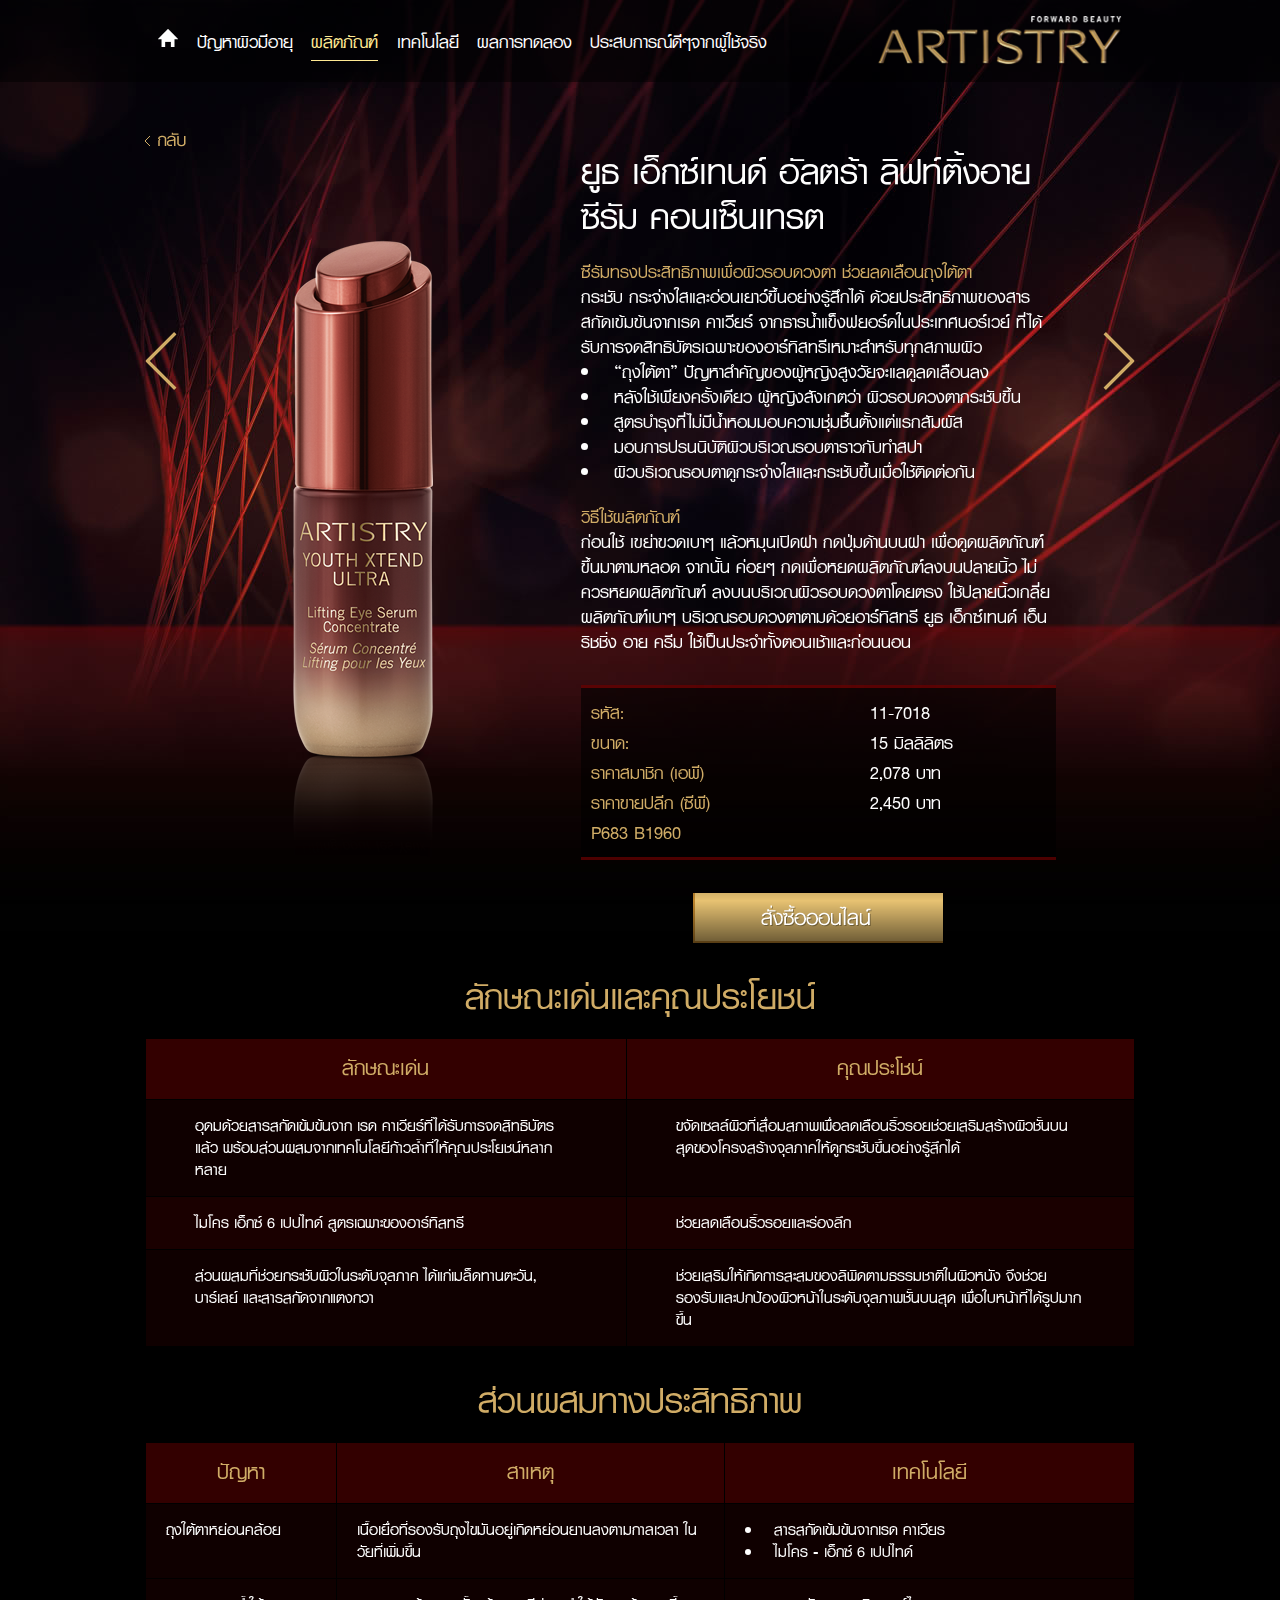
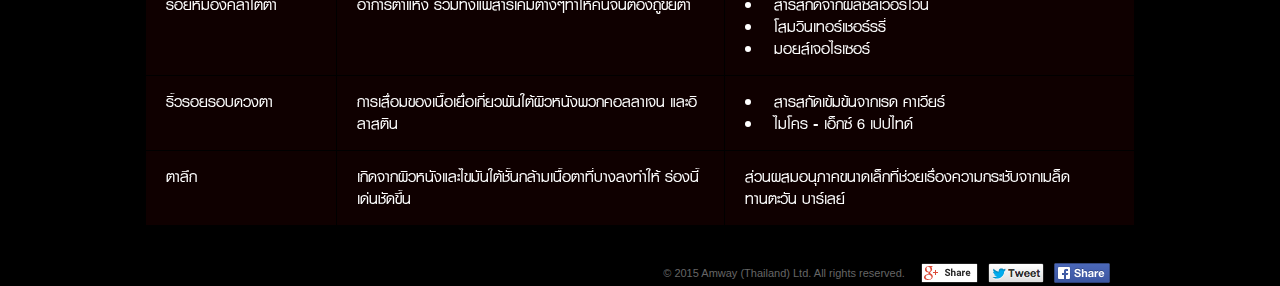
<file: site/lifting-eye.html>
<!DOCTYPE html>
<html>
<head>
<meta charset="utf-8">
<meta http-equiv="X-UA-Compatible" content="IE=edge,chrome=1">
<title>Artisty Product</title>
<meta name="viewport" content="width=device-width, initial-scale=1">
<link rel="stylesheet" type="text/css" href="css/normalize.css" />
<link rel="stylesheet" type="text/css" href="css/font.css"/>
<link rel="stylesheet" type="text/css" href="css/global.css"/>
<link rel="stylesheet" type="text/css" href="css/product.css"/>
<link rel="stylesheet" type="text/css" href="js/owl-carousel/owl.carousel.css"/>
<link rel="stylesheet" type="text/css" href="js/owl-carousel/owl.theme.css"/>
<script src="js/jquery-1.9.1.js"></script>
<script src="js/owl-carousel/owl.carousel.min.js"></script>
<script src="js/global.js"></script>
<script src="https://apis.google.com/js/platform.js" async defer>
  {lang: 'en'}
</script>
<script type="text/javascript">


var owl;
var oldie = false;
var isie = false;
$(document).ready(function() {
		
	owl =$('#owl-product');
	if(isIE()){
		isie = true;
		if(isIE()<=8){
			oldie = true;
		}
	}
});

$(window).load(function(){
	//var spch = 0;
	initOwl();

	owl.trigger('to.owl.carousel', 0);

	$(".backSlide").click(function () {
		owl.trigger('prev.owl.carousel');
	});
	
	$(".nextSlide").click(function () {
		owl.trigger('next.owl.carousel');
	});
	
	
});

$(window).resize(function(){	
	if($("#content").css("visibility") == "hidden") {
		$("#content").css({"visibility":"visible"});
	}

	reowl();
});

function initOwl(){
  if(oldie){
    owl.owlCarousel({
      navigation : false, // Show next and prev buttons
      items:1,
    center:true,
    pagination:false,
    smartSpeed:850,
    autoHeight:true,
    loop:true
  });
  }else{
	  owl.owlCarousel({
      navigation : false, // Show next and prev buttons
      items:1,
	  center:true,
	  pagination:false,
	  smartSpeed:850,
	  autoHeight:true,
	  loop:true,
	  responsive: false
	});
  }
}

var timer
function reowl(){
	if(!oldie){
		   if(timer!=null){
			   clearTimeout(timer);
		   }
		   timer = setTimeout(function(){
			var container = $("#owl-product");
			if (container.hasClass("owl-carousel")) {
				try{
				container.owlCarousel({
				touchDrag: false,
				mouseDrag: false
				});
				container.data('owlCarousel').destroy();
				container.removeClass('owl-carousel owl-loaded');
				container.find('.owl-stage-outer').children().unwrap();
				container.removeData();
				initOwl();
				}catch(ex){
				}
			}
		},200);

	}	
}

function backtop(){
	 $("html, body").animate({scrollTop: 0}, 1000);
}

function headmenu() {
	var btnsrc = $('.h_btn').find('img').attr('src');
	
	if(menuFlag) {
		if(btnsrc.indexOf('../') >= 0) {
			$('.h_btn').find('img').attr('src', '../images/share/img/h-menu-btn.png');
		} else {
			$('.h_btn').find('img').attr('src', 'images/share/img/h-menu-btn.png');
		}
		
		$('body').removeClass('stopScroll');
		$('.h_menu').slideUp(500);
		setTimeout(function(){$("#content").css({"visibility":"visible"});},500);
		menuFlag = false;
	} else {
		$("#content").css({"visibility":"hidden"});
		if(btnsrc.indexOf('../') >= 0) {
			$('.h_btn').find('img').attr('src', '../images/share/img/h-x-btn.png');
		} else {
			$('.h_btn').find('img').attr('src', 'images/share/img/h-x-btn.png');
		}
		
		$('body').addClass('stopScroll');
		$('.h_menu').slideDown(500);
		
		menuFlag = true;
	}
}

function isIE () {
  var myNav = navigator.userAgent.toLowerCase();
  return (myNav.indexOf('msie') != -1) ? parseInt(myNav.split('msie')[1]) : false;
}

</script>
<script type="text/javascript">
$(document).ready(function(e) {
	activePage();	
});

$(window).resize(function(e) {
    activePage();
});

function activePage() {
	if(matchpc) {
		$('#product_m').css({'background':'url(images/share/img/bg-menu.png) repeat-x top left'});
		$('#product_m').find('a.cat_menu').css({'color':'#FFE993'});
	} else {
		$('#product_m').css({'background':'none'});
		$('#product_m').find('a.cat_menu').css({'color':'#FFF'});
	}
}
</script>
</head>
<body>
<!--Uncomment this when in use-->
<!--<script>
  (function(d, s, id){
	 var js, fjs = d.getElementsByTagName(s)[0];
	 if (d.getElementById(id)) return;
	 js = d.createElement(s); js.id = id;
	 js.src = "//connect.facebook.net/en_EN/sdk.js";
	 fjs.parentNode.insertBefore(js, fjs);
   }(document, 'script', 'facebook-jssdk'));
</script>-->
<script>
window.twttr=(function(d,s,id){
  var js,fjs=d.getElementsByTagName(s)[0],t=window.twttr||{};
  if(d.getElementById(id))return;
  js=d.createElement(s);
  js.id=id;
  js.src="https://platform.twitter.com/widgets.js";
  fjs.parentNode.insertBefore(js,fjs);t._e=[];
  t.ready=function(f){t._e.push(f);};
  return t;
}(document,"script","twitter-wjs"));
</script>
<!---------------------------------------------------------------->

<div id="header">
  <div class="head_bg"><img src="images/share/img/spacer.png" width="100%" height="100%" /></div>
  <div class="h_con">
    <div class="h_logo"><a href="index.html"><img src="images/share/img/logo1.png" class="resize" alt="ARTISTRY FORWARD BEAUTY" /></a></div>
    <div class="h_btn show_on_mb"><a href="javascript:headmenu();"><img src="images/share/img/h-menu-btn.png" class="resize" /></a></div>
    <div class="h_menu">
      <div class="logo"><a href="index.html" class="kanda_bold"><img src="images/share/img/hm-ico.png" class="resize" class="Home" /><span>&nbsp;&nbsp;&nbsp;หน้าแรก</span></a></div>
      <div id="aging_m" class="menu"><a href="aging-problem.html" class="kanda_bold">ปัญหาผิวมีอายุ</a></div>
      <div id="product_m" class="menu sh_sub">
        <div class="hide_on_mb"><a href="product.html" class="cat_menu kanda_bold">ผลิตภัณฑ์</a></div>
        <div class="show_on_mb"><a href="javascript:submenu(0);" class="cat_menu kanda_bold">ผลิตภัณฑ์</a></div>
        <div class="s_menu">
          <div class="s_con">
            <div><a href="product.html" class="kanda_bold">ข้อมูลผลิตภัณฑ์</a></div>
            <div><a href="how-to.html" class="kanda_bold">ขั้นตอนการใช้</a></div>
          </div>
        </div>
      </div>
      <div id="tech_m" class="menu"><a href="technology.html" class="kanda_bold">เทคโนโลยี</a></div>
      <div id="clinic_m" class="menu"><a href="clinical-proven.html" class="kanda_bold">ผลการทดลอง</a></div>
      <div id="testimonial_m" class="menu sh_sub">
        <div class="hide_on_mb"><a href="testimonial.html" class="cat_menu kanda_bold">ประสบการณ์ดีๆจากผู้ใช้จริง</a></div>
        <div class="show_on_mb"><a href="javascript:submenu(1);" class="cat_menu kanda_bold">ประสบการณ์ดีๆจากผู้ใช้จริง</a></div>
        <div class="s_menu">
          <div class="s_con">
            <div><a href="testimonial.html" class="kanda_bold">TESTIMONIAL</a></div>
            <div><a href="real-user.html" class="kanda_bold">REAL USERS</a></div> 
          </div>
        </div>
      </div>
      <div class="clear"></div>
    </div>
    <div class="clear"></div>
  </div>
</div>

<!---------------------------------------------------------------->

<div id="content">
<div class="productwrap detailwarp">
	<div class="backBtn" ><a href="product.html"><img src="images/product/btn/back.png" width="41" height="15" alt="BACK"></a></div>
    <div class="backSlide" ><img src="images/product/btn/backslide.png" width="32" height="58" alt="Back" /></div>
    <div class="nextSlide" ><img src="images/product/btn/nextslide.png" width="32" height="58" alt="Next" /></div>
</div>
<div id="owl-product" class="owl-carousel owl-theme">
<div class="item">
  <div id="productOwl0" class="productwrap detailwarp" data-hash="eye">
    <div class="productBlog">
      <div class="productShow">
        <div class="productImage"><img src="images/product/img/eye-detail.png" alt="ยูธ เอ็กซ์เทนด์ อัลตร้า ลิฟท์ติ้งอาย ซีรัม คอนเซ็นเทรต" class="resize" /></div>
      </div>
      <div class="productContent kanda_bold">
        <div class="productSubHead">ยูธ เอ็กซ์เทนด์ อัลตร้า ลิฟท์ติ้งอาย ซีรัม คอนเซ็นเทรต</div>
        <div class="productSubttl" >ซีรัมทรงประสิทธิภาพเพื่อผิวรอบดวงตา ช่วยลดเลือนถุงใต้ตา</div>
        <div class="productSubdtl">กระชับ กระจ่างใสและอ่อนเยาว์ขึ้นอย่างรู้สึกได้ ด้วยประสิทธิภาพของสารสกัดเข้มข้นจากเรด คาเวียร์ จากธารน้ำแข็งฟยอร์ดในประเทศนอร์เวย์ ที่ได้รับการจดสิทธิบัตรเฉพาะของอาร์ทิสทรีเหมาะสำหรับทุกสภาพผิว</div>
        <div class="productSubdtl" >
          <ul>
            <li>“ถุงใต้ตา” ปัญหาสำคัญของผู้หญิงสูงวัยจะแลดูลดเลือนลง</li>
            <li>หลังใช้เพียงครั้งเดียว ผู้หญิงสังเกตว่า ผิวรอบดวงตากระชับขึ้น</li>
            <li>สูตรบำรุงที่ไม่มีน้ำหอมมอบความชุ่มชื้นตั้งแต่แรกสัมผัส</li>
            <li>มอบการปรนนิบัติผิวบริเวณรอบตาราวกับทำสปา</li>
            <li>ผิวบริเวณรอบตาดูกระจ่างใสและกระชับขึ้นเมื่อใช้ติดต่อกัน</li>
          </ul>
        </div>
        <div class="productSubttl">วิธีใช้ผลิตภัณฑ์</div>
        <div class="productSubdtl">ก่อนใช้ เขย่าขวดเบาๆ แล้วหมุนเปิดฝา กดปุ่มด้านบนฝา เพื่อดูดผลิตภัณฑ์ขึ้นมาตามหลอด จากนั้น ค่อยๆ กดเพื่อหยดผลิตภัณฑ์ลงบนปลายนิ้ว ไม่ควรหยดผลิตภัณฑ์ ลงบนบริเวณผิวรอบดวงตาโดยตรง ใช้ปลายนิ้วเกลี่ยผลิตภัณฑ์เบาๆ บริเวณรอบดวงตาตามด้วยอาร์ทิสทรี ยูธ เอ็กซ์เทนด์ เอ็นริชชิ่ง อาย ครีม ใช้เป็นประจำทั้งตอนเช้าและก่อนนอน</div>
        <div class="productIndetail">
          <table class="productIndetailTb"  >
              <tr >
            <td class="inLeftside firstprdtb">รหัส:</td>
            <td class="inRightside firstprdtb">11-7018</td>
              </tr>
              <tr>
            <td class="inLeftside">ขนาด:</td>
            <td class="inRightside">15 มิลลิลิตร</td>
              </tr>
              <tr>
            <td class="inLeftside">ราคาสมาชิก (เอพี)</td>
            <td class="inRightside">2,078 บาท</td>
              </tr>
              <tr>
            <td class="inLeftside">ราคาขายปลีก (ซีพี)</td>
            <td class="inRightside">2,450 บาท</td>
              </tr>
              <tr>
            <td class="inLeftside lastprdtb">P683 B1960</td>
            <td></td>
              </tr>
          </table>
          <div class="buyBtnDiv" ><a href="#" class="buybtn" ></a></div>
        </div>
      </div>
    </div>
    <div class="befHead kanda_bold ">ลักษณะเด่นและคุณประโยชน์</div>
    <!--<div class="befTab kanda_bold" >
    	<div class="befDiv bgc1 befLeft">ลักษณะเด่น</div><div class="befDiv bgc1 befRight">คุณประโชน์</div>
        <div class="befDiv bgc2 befLeft">อุดมด้วยสารสกัดเข้มข้นจาก เรด คาเวียร์ที่ได้รับการจดสิทธิบัตรแล้ว พร้อมส่วนผสมจากเทคโนโลยีก้าวล้ำที่ให้คุณประโยชน์หลากหลาย</div><div class="befDiv bgc2 befRight">ขจัดเซลล์ผิวที่เสื่อมสภาพเพื่อลดเลือนริ้วรอยช่วยเสริมสร้างผิวชั้นบนสุดของโครงสร้างจุลภาคให้ดูกระชับขึ้นอย่างรู้สึกได้</div>
        <div class="befDiv bgc3 befLeft">ไมโคร เอ็กซ์ 6 เปปไทด์ สูตรเฉพาะของอาร์ทิสทรี</div><div class="befDiv bgc3 befRight">ช่วยลดเลือนริ้วรอยและร่องลึก</div>
        <div class="befDiv bgc2 befLeft">ส่วนผสมที่ช่วยกระชับผิวในระดับจุลภาค ได้แก่เมล็ดทานตะวัน, บาร์เลย์ และสารสกัดจากแตงกวา</div><div class="befDiv bgc2 befRight">ช่วยเสริมให้เกิดการสะสมของลิพิดตามธรรมชาติในผิวหนัง จึงช่วยรองรับและปกป้องผิวหน้าในระดับจุลภาพชั้นบนสุด เพื่อใบหน้าที่ได้รูปมากขึ้น</div>
    </div>-->
    <div class="befTableMb kanda_bold">
    <table>
    	<tr>
        	<td style="width:30%" class="mbbg1">ลักษณะเด่น</td>
            <td class="mbbg3">อุดมด้วยสารสกัดเข้มข้นจาก เรดคาเวียร์ ที่ได้รับการจดสิทธิบัตรแล้วพร้อมส่วนผสมจากเทคโนโลยีก้าวล้ำที่ให้คุณประโยชน์หลากหลาย</td>
        </tr>
        <tr>
        	<td class="mbbg2">คุณประโยชน์</td>
            <td class="mbbg3">ขจัดเซลล์ผิวที่เสื่อมสภาพเพื่อลดเลือนริ้วรอย ช่วยเสริมสร้างผิวชั้นบนสุดของโครงสร้างจุลภาคให้ดูกระชับขึ้นอย่างรู้สึกได้</td>
        </tr>
        <tr>
        	<td class="mbbg1">ลักษณะเด่น</td>
            <td class="mbbg3">ไมโคร เอ็กซ์ 6 เปปไทด์ สูตรเฉพาะของอาร์ทิสทรี</td>
        </tr>
        <tr>
        	<td class="mbbg2">คุณประโยชน์</td>
            <td class="mbbg3">ช่วยลดเลือนริ้วรอยและร่องลึก</td>
        </tr>
        <tr>
        	<td class="mbbg1" >ลักษณะเด่น</td>
            <td class="mbbg3">ส่วนผสมที่ช่วยกระชับผิวในระดับจุลภาค ได้แก่ เมล็ดทานตะวัน, บาร์เลย์และสารสกัดจากแตงกวา</td>
        </tr>
        <tr>
        	<td class="mbbg2" >คุณประโยชน์</td>
            <td class="mbbg3">ช่วยเสริมให้เกิดการสะสมของลิพิดตามธรรมชาติในผิวหนัง จึงช่วยรองรับและปกป้องผิวหน้าในระดับจุลภาพชั้นบนสุด เพื่อใบหน้าที่ได้รูปมากขึ้น</td>
        </tr>
    </table>
    </div>
    
    <div class="befTable kanda_bold hide_on_mb" >
    	<table>
        	<tr class="tdbg1">
            	<td >ลักษณะเด่น</td>
                <td>คุณประโชน์</td>
            </tr>
            <tr class="tdbg2">
            	<td>อุดมด้วยสารสกัดเข้มข้นจาก เรด คาเวียร์ที่ได้รับการจดสิทธิบัตรแล้ว พร้อมส่วนผสมจากเทคโนโลยีก้าวล้ำที่ให้คุณประโยชน์หลากหลาย</td>
                <td>ขจัดเซลล์ผิวที่เสื่อมสภาพเพื่อลดเลือนริ้วรอยช่วยเสริมสร้างผิวชั้นบนสุดของโครงสร้างจุลภาคให้ดูกระชับขึ้นอย่างรู้สึกได้</td>
            </tr>
            <tr class="tdbg3">
            	<td>ไมโคร เอ็กซ์ 6 เปปไทด์ สูตรเฉพาะของอาร์ทิสทรี</td>
                <td>ช่วยลดเลือนริ้วรอยและร่องลึก</td>
            </tr>
            <tr class="tdbg2">
            	<td>ส่วนผสมที่ช่วยกระชับผิวในระดับจุลภาค ได้แก่เมล็ดทานตะวัน, บาร์เลย์ และสารสกัดจากแตงกวา</td>
                <td>ช่วยเสริมให้เกิดการสะสมของลิพิดตามธรรมชาติในผิวหนัง จึงช่วยรองรับและปกป้องผิวหน้าในระดับจุลภาพชั้นบนสุด เพื่อใบหน้าที่ได้รูปมากขึ้น</td>
            </tr>
        </table>
    </div>
    <div class="befHead kanda_bold">ส่วนผสมทางประสิทธิภาพ</div>
    <div class="befTable befItem kanda_bold hide_on_mb">
    	<table>
        	<tr class="tdbg1">
            	<td width="190" >ปัญหา</td>
                <td>สาเหตุ</td>
                <td>เทคโนโลยี</td>
            </tr>
            <tr class="tdbg2">
            	<td>ถุงใต้ตาหย่อนคล้อย</td>
                <td>เนื้อเยื่อที่รองรับถุงไขมันอยู่เกิดหย่อนยานลงตามกาลเวลา ในวัยที่เพิ่มขึ้น</td>
                <td><ul><li>สารสกัดเข้มข้นจากเรด คาเวียร</li><li>ไมโคร - เอ็กซ์ 6 เปปไทด์</li></ul></td>
            </tr>
            <tr class="tdbg2">
            	<td>รอยหมองคล้ำใต้ตา</td>
                <td>อาการตาแห้ง รวมทั้งแพ้สารเคมีต่างๆทำให้คันจนต้องถูขยี้ตา</td>
                <td><ul><li>สารสกัดจากผลซิลเวอร์ไวน</li><li>โสมวินเทอร์เชอร์รรี่</li><li>มอยส์เจอไรเซอร์</li></ul></td>
            </tr>
            <tr class="tdbg2">
            	<td>ริ้วรอยรอบดวงตา</td>
                <td>การเสื่อมของเนื้อเยื่อเกี่ยวพันใต้ผิวหนังพวกคอลลาเจน และอิลาสติน</td>
                <td><ul><li>สารสกัดเข้มข้นจากเรด คาเวียร์</li><li>ไมโคร - เอ็กซ์ 6 เปปไทด์</li></ul></td>
            </tr>
             <tr class="tdbg2">
            	<td>ตาลึก</td>
                <td>เกิดจากผิวหนังและไขมันใต้ชั้นกล้ามเนื้อตาที่บางลงทำให้ ร่องนี้เด่นชัดขึ้น</td>
                <td>ส่วนผสมอนุภาคขนาดเล็กที่ช่วยเรื่องความกระชับจากเมล็ดทานตะวัน บาร์เลย์</td>
            </tr>
        </table>
    </div>
    <div class="befTableMb beflast kanda_bold">
    <table>
    	<tr>
        	<td style="width:30%" class="mbbg1">ปัญหา</td>
            <td class="mbbg4">ถุงใต้ตาหย่อนคล้อย</td>
        </tr>
        <tr>
        	<td class="mbbg2">สาเหตุ</td>
            <td class="mbbg4">เนื้อเยื่อที่รองรับถุงไขมันอยู่เกิดหย่อนยานลงตามกาลเวลาในวัยที่เพิ่มขึ้น</td>
        </tr>
        <tr>
        	<td class="mbbg3">เทคโนโลยี</td>
            <td class="mbbg4"><ul><li>สารสกัดเข้มข้นจากเรด คาเวียร์</li><li>ไมโคร - เอ็กซ์ 6 เปปไทด์</li></ul></td>
        </tr>
        <tr>
        	<td class="mbbg1">ปัญหา</td>
            <td class="mbbg4">รอยหมองคล้ำใต้ตา</td>
        </tr>
        <tr>
        	<td class="mbbg2" >สาเหตุ</td>
            <td class="mbbg4">อาการตาแห้ง รวมทั้งแพ้สารเคมีต่างๆทำให้คันจนต้องถูขยี้ตา</td>
        </tr>
        <tr>
        	<td class="mbbg3" >เทคโนโลยี</td>
            <td class="mbbg4"><ul><li>สารสกัดจากผลซิลเวอร์ไวน์</li><li>โสมวินเทอร์เชอร์รี่</li><li>มอยส์เจอไรเซอร์</li></ul></td>
        </tr>
        <tr>
        	<td class="mbbg1" >ปัญหา</td>
            <td class="mbbg4">ริ้วรอยรอบดวงตา</td>
        </tr>
        <tr>
        	<td class="mbbg2" >สาเหตุ</td>
            <td class="mbbg4">การเสื่อมของเนื้อเยื่อเกี่ยวพันใต้ผิวหนัง พวกคอลลาเจน และอิลาสติน</td>
        </tr>
       <tr>
        	<td class="mbbg3" >เทคโนโลยี</td>
            <td class="mbbg4"><ul><li>สารสกัดเข้มข้นจากเรด คาเวียร์</li><li>ไมโคร - เอ็กซ์ 6 เปปไทด์</li></ul></td>
        </tr>
        <tr>
        	<td class="mbbg1" >ปัญหา</td>
            <td class="mbbg4">ตาลึก</td>
        </tr>
        <tr>
        	<td class="mbbg2" >สาเหตุ</td>
            <td class="mbbg4">เกิดจากผิวหนังและไขมันใต้ชั้นกล้ามเนื้อตา ที่บางลงทำให้ ร่องนี้เด่นชัดขึ้น</td>
        </tr>
        <tr>
        	<td class="mbbg3" >เทคโนโลยี</td>
            <td class="mbbg4">ส่วนผสมอนุภาคขนาดเล็กที่ช่วยเรื่องความกระชับจากเมล็ดทานตะวัน บาร์เลย์</td>
        </tr>
    </table>
    </div>
    <div style="width:90%; margin:0 auto; max-width:337px; margin:0 auto; padding-top:30px;" class="show_on_mb"  ><a href="javascript:backtop();"><img src="images/product/btn/top.png"  class="resize" /></a></div>
  </div>

</div>
<div class="item">
  <div id="productOwl1" class="productwrap detailwarp" data-hash="essense">
    <div class="productBlog">
      <div class="productShow">
        <div class="productImage essense"><img src="images/product/img/essense-detail.png" alt="ยูธ เอ็กซ์เทนด์ อัลตร้า ลิฟท์ติ้งเอสเซนส์ คอนเซ็นเทรต" class="resize" /></div>
      </div>
      <div class="productContent kanda_bold">
        <div class="productSubHead">ยูธ เอ็กซ์เทนด์ อัลตร้า ลิฟท์ติ้งเอสเซนส์ คอนเซ็นเทรต</div>
        <div class="productSubttl" >เอสเซนส์ประสิทธิภาพสูง เพื่อผิวดูกระชับ</div>
        <div class="productSubdtl">          <ul>
            <li>ช่วยให้ผิวดูกระชับ อ่อนเยาว์ขึ้นอย่างรู้สึกได้ด้วยสารสกัดเข้มข้น  จากเรด คาเวียร์</li>
            <li>มอบผิวชมพูระเรื่อ Rosy Glow ดูสุขภาพดี</li>
            <li>ผิวเรียบเนียนขึ้นอย่างรู้สึกได้</li>
            <li>สูตรเนื้อเอสเซนส์เนียนนุ่ม เข้มข้นช่วยมอบความชุ่มชื้นให้ผิวทันที</li>
          </ul></div>
        <div class="productSubttl">วิธีใช้ผลิตภัณฑ์</div>
        <div class="productSubdtl">ปั๊มผลิตภัณฑ์ 1 - 2 ครั้ง ลงบนปลายนิ้ว ลูบไล้ให้ทั่วใบหน้าและลำคอในแนววนขึ้น</div>
        <div class="productIndetail">
          <table class="productIndetailTb">
              <tr>
            <td class="inLeftside firstprdtb">รหัส:</td>
            <td class="inRightside firstprdtb">11-7014</td>
              </tr>
              <tr>
            <td class="inLeftside">ขนาด:</td>
            <td class="inRightside">30 มิลลิลิตร</td>
              </tr>
              <tr>
            <td class="inLeftside">ราคาสมาชิก (เอพี)</td>
            <td class="inRightside">2,773 บาท</td>
              </tr>
              <tr>
            <td class="inLeftside">ราคาขายปลีก (ซีพี)</td>
            <td class="inRightside">3,270 บาท</td>
              </tr>
              <tr>
            <td class="inLeftside lastprdtb">P911 B2616</td>
            <td></td>
              </tr>
          </table>
          <div class="buyBtnDiv" ><a href="#" class="buybtn" ></a></div>
        </div>
      </div>
    </div>
  </div>
  </div>
  <div class="item">
  <div  id="productOwl2" class="productwrap detailwarp" data-hash="cream">
    <div class="productBlog">
      <div class="productShow">
        <div class="productImage cream"><img src="images/product/img/cream.png" alt="ยูธ เอ็กซ์เทนด์ อัลตร้า ลิฟท์ติ้ง ครีม" class="resize" /></div>
      </div>
      <div class="productContent kanda_bold">
        <div class="productSubHead">ยูธ เอ็กซ์เทนด์ อัลตร้า ลิฟท์ติ้ง ครีม</div>
        <div class="productSubttl" >ครีมบำรุงสูตรเข้มข้น เพื่อผิวดูกระชับ</div>
        <div class="productSubdtl"><ul>
            <li>ช่วยให้ผิวดูกระชับ อ่อนเยาว์ขึ้นอย่างรู้สึกได้ด้วยสารสกัดเข้มข้น  จากเรด คาเวียร์</li>
            <li>ให้ผิวสีชมพูระเรื่อ Rosy Glow ดูสุขภาพดี</li>
            <li>ช่วยฟื้นบำรุงผิวอย่างมีประสิทธิภาพ ให้ผิวเนียนเรียบอย่างรู้สึกได้</li>
            <li>มอบความชุ่มชื้นให้ผิว ผิวแลดูอิ่มเอิบ</li>
            <li>เนื้อครีมเข้มข้น ซึมซาบสู่ผิวอย่างรวดเร็ว ไม่เหนียวเหนอะหนะ</li>
          </ul></div>
        <div class="productSubttl">วิธีใช้ผลิตภัณฑ์</div>
        <div class="productSubdtl">ใช้ปลายนิ้วเกลี่ยผลิตภัณฑ์ในแนววนขึ้น ให้ทั่วใบหน้า และลำคอใช้ทั้งตอนเช้าและก่อนนอน</div>
        <div class="productIndetail">
          <table class="productIndetailTb">
              <tr>
            <td class="inLeftside firstprdtb">รหัส:</td>
            <td class="inRightside firstprdtb">11-7016</td>
              </tr>
              <tr>
            <td class="inLeftside">ขนาด:</td>
            <td class="inRightside">50 มิลลิลิตร</td>
              </tr>
              <tr>
            <td class="inLeftside">ราคาสมาชิก (เอพี)</td>
            <td class="inRightside">3,353 บาท</td>
              </tr>
              <tr>
            <td class="inLeftside">ราคาขายปลีก (ซีพี)</td>
            <td class="inRightside">3,995 บาท</td>
              </tr>
              <tr>
            <td class="inLeftside lastprdtb">P1102 B3163</td>
            <td></td>
              </tr>
          </table>
          <div class="buyBtnDiv" ><a href="#" class="buybtn" ></a></div>
        </div>
      </div>
    </div>
  </div>
  </div>
  </div>
</div>

<!---------------------------------------------------------------->
<div id="footer">
  <div class="foot_wrap">
    <div class="foot_con">
      <div class="copy_txt tahoma">© 2015 Amway (Thailand) Ltd. All rights reserved.&nbsp;&nbsp;</div>
      <div class="soc_blck">
        <div class="left" style="padding-left:10px;"> <a href="https://plus.google.com/share?url=www.youtube.com" onclick="javascript:window.open(this.href,
  '', 'menubar=no,toolbar=no,resizable=yes,scrollbars=yes,height=600,width=600');return false;"><img src="images/share/img/g-plus-btn.png" alt="" /></a> </div>
        <div class="left" style="padding-left:10px;"> <a href="www.youtube.com" class="twitter-share-button" data-dnt="true" data-count="none" data-via="twitterdev"><!--Tweet--><img src="images/share/img/tw-btn.png" alt="" /></a> </div>
        <div class="left" style="padding-left:10px;"> <a href="#"><img src="images/share/img/fb-btn.png" alt="" /></a> 
          <!--use below when in use--> 
          <!--<div class="fb-share-button" data-href="https://developers.facebook.com/docs/plugins/" data-layout="button"></div>--> 
        </div>
        <div class="clear"></div>
      </div>
      <div class="clear"></div>
    </div>
    <div class="clear"></div>
  </div>
</div>

<!---------------------------------------------------------------->
<!-- Google Analytics -->
<!--Uncomment this when in use-->
<!--<script>
(function(i,s,o,g,r,a,m){i['GoogleAnalyticsObject']=r;i[r]=i[r]||function(){
(i[r].q=i[r].q||[]).push(arguments)},i[r].l=1*new Date();a=s.createElement(o),
m=s.getElementsByTagName(o)[0];a.async=1;a.src=g;m.parentNode.insertBefore(a,m)
})(window,document,'script','//www.google-analytics.com/analytics.js','ga');

ga('create', 'UA-60916128-1', 'auto');
ga('send', 'pageview');

</script>-->
<!-- End Google Analytics -->
</body>
</html>
</file>
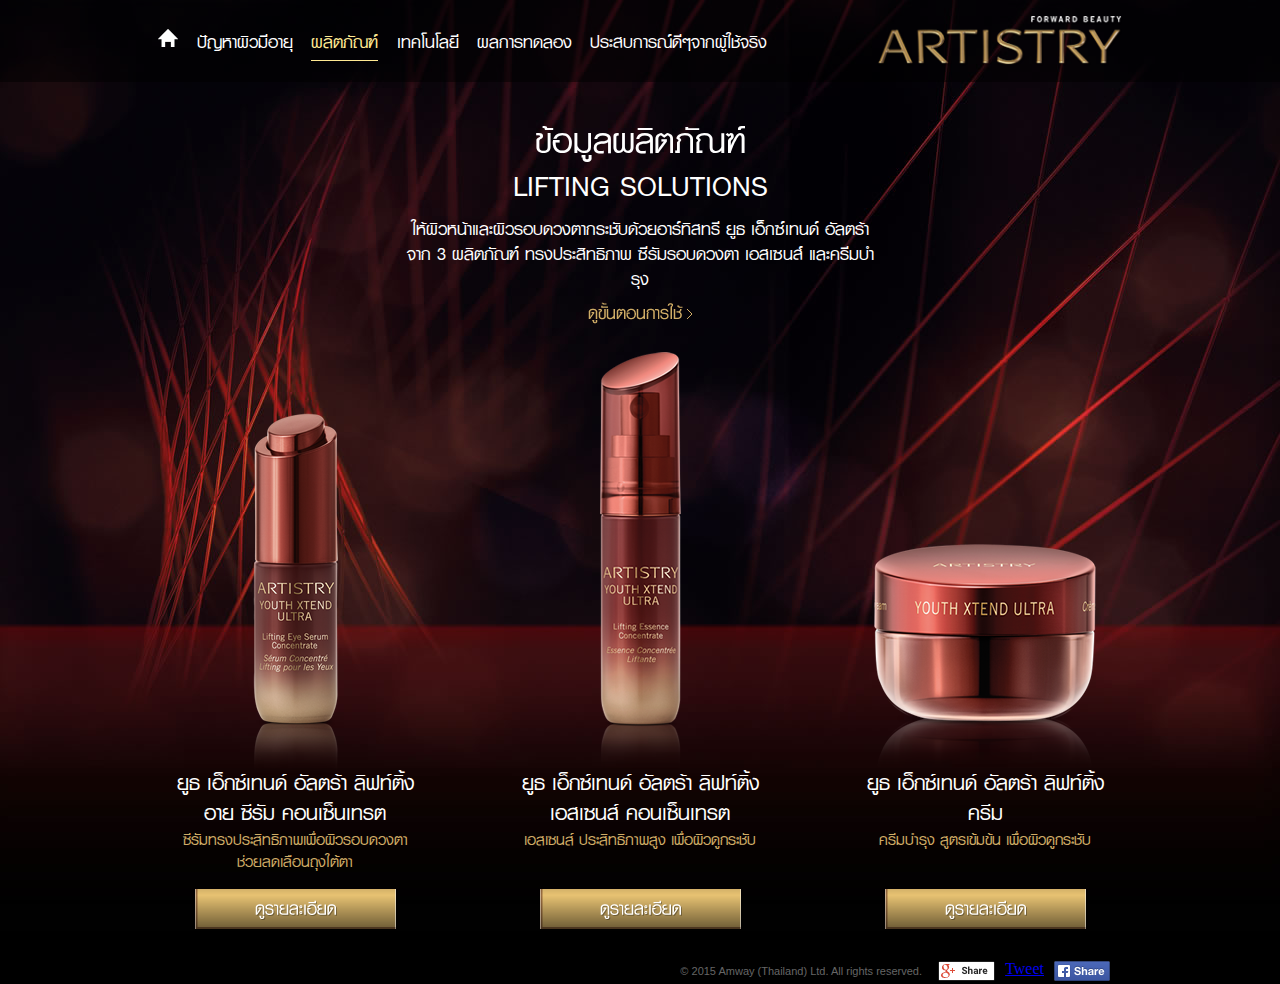
<file: site/product.html>
<!DOCTYPE html>
<html>
<head>
<meta charset="utf-8">
<meta http-equiv="X-UA-Compatible" content="IE=edge,chrome=1">
<title>Artisty Product</title>
<meta name="viewport" content="width=device-width, initial-scale=1">
<link rel="stylesheet" type="text/css" href="css/normalize.css" />
<link rel="stylesheet" type="text/css" href="css/font.css">
<link rel="stylesheet" type="text/css" href="css/global.css">
<link rel="stylesheet" type="text/css" href="css/product.css">
<script src="js/jquery-1.9.1.js"></script>
<script src="js/global.js"></script>
<script src="https://apis.google.com/js/platform.js" async defer>
  {lang: 'en'}
</script>
<script type="text/javascript">
function MM_swapImgRestore() { //v3.0
  var i,x,a=document.MM_sr; for(i=0;a&&i<a.length&&(x=a[i])&&x.oSrc;i++) x.src=x.oSrc;
}
function MM_preloadImages() { //v3.0
  var d=document; if(d.images){ if(!d.MM_p) d.MM_p=new Array();
    var i,j=d.MM_p.length,a=MM_preloadImages.arguments; for(i=0; i<a.length; i++)
    if (a[i].indexOf("#")!=0){ d.MM_p[j]=new Image; d.MM_p[j++].src=a[i];}}
}

function MM_findObj(n, d) { //v4.01
  var p,i,x;  if(!d) d=document; if((p=n.indexOf("?"))>0&&parent.frames.length) {
    d=parent.frames[n.substring(p+1)].document; n=n.substring(0,p);}
  if(!(x=d[n])&&d.all) x=d.all[n]; for (i=0;!x&&i<d.forms.length;i++) x=d.forms[i][n];
  for(i=0;!x&&d.layers&&i<d.layers.length;i++) x=MM_findObj(n,d.layers[i].document);
  if(!x && d.getElementById) x=d.getElementById(n); return x;
}

function MM_swapImage() { //v3.0
  var i,j=0,x,a=MM_swapImage.arguments; document.MM_sr=new Array; for(i=0;i<(a.length-2);i+=3)
   if ((x=MM_findObj(a[i]))!=null){document.MM_sr[j++]=x; if(!x.oSrc) x.oSrc=x.src; x.src=a[i+2];}
}
</script>
<script type="text/javascript">
$(document).ready(function(e) {
	activePage();	
});

$(window).resize(function(e) {
    activePage();
});

function activePage() {
	if(matchpc) {
		$('#product_m').css({'background':'url(images/share/img/bg-menu.png) repeat-x top left'});
		$('#product_m').find('a.cat_menu').css({'color':'#FFE993'});
	} else {
		$('#product_m').css({'background':'none'});
		$('#product_m').find('a.cat_menu').css({'color':'#FFF'});
	}
}
</script>
</head>
<body onLoad="MM_preloadImages('images/product/btn/detail-ovr.png')">
<!--Uncomment this when in use-->
<!--<script>
  (function(d, s, id){
	 var js, fjs = d.getElementsByTagName(s)[0];
	 if (d.getElementById(id)) return;
	 js = d.createElement(s); js.id = id;
	 js.src = "//connect.facebook.net/en_EN/sdk.js";
	 fjs.parentNode.insertBefore(js, fjs);
   }(document, 'script', 'facebook-jssdk'));
</script>-->
<script>
window.twttr=(function(d,s,id){
  var js,fjs=d.getElementsByTagName(s)[0],t=window.twttr||{};
  if(d.getElementById(id))return;
  js=d.createElement(s);
  js.id=id;
  js.src="https://platform.twitter.com/widgets.js";
  fjs.parentNode.insertBefore(js,fjs);t._e=[];
  t.ready=function(f){t._e.push(f);};
  return t;
}(document,"script","twitter-wjs"));
</script>
<!---------------------------------------------------------------->

<div id="header">
  <div class="head_bg"><img src="images/share/img/spacer.png" width="100%" height="100%" /></div>
  <div class="h_con">
    <div class="h_logo"><a href="index.html"><img src="images/share/img/logo1.png" class="resize" alt="ARTISTRY FORWARD BEAUTY" /></a></div>
    <div class="h_btn show_on_mb"><a href="javascript:headmenu();"><img src="images/share/img/h-menu-btn.png" class="resize" /></a></div>
    <div class="h_menu">
      <div class="logo"><a href="index.html" class="kanda_bold"><img src="images/share/img/hm-ico.png" class="resize" class="Home" /><span>&nbsp;&nbsp;&nbsp;หน้าแรก</span></a></div>
      <div id="aging_m" class="menu"><a href="aging-problem.html" class="kanda_bold">ปัญหาผิวมีอายุ</a></div>
      <div id="product_m" class="menu sh_sub">
        <div class="hide_on_mb"><a href="product.html" class="cat_menu kanda_bold">ผลิตภัณฑ์</a></div>
        <div class="show_on_mb"><a href="javascript:submenu(0);" class="cat_menu kanda_bold">ผลิตภัณฑ์</a></div>
        <div class="s_menu">
          <div class="s_con">
            <div><a href="product.html" class="kanda_bold">ข้อมูลผลิตภัณฑ์</a></div>
            <div><a href="how-to.html" class="kanda_bold">ขั้นตอนการใช้</a></div>
          </div>
        </div>
      </div>
      <div id="tech_m" class="menu"><a href="technology.html" class="kanda_bold">เทคโนโลยี</a></div>
      <div id="clinic_m" class="menu"><a href="clinical-proven.html" class="kanda_bold">ผลการทดลอง</a></div>
      <div id="testimonial_m" class="menu sh_sub">
        <div class="hide_on_mb"><a href="testimonial.html" class="cat_menu kanda_bold">ประสบการณ์ดีๆจากผู้ใช้จริง</a></div>
        <div class="show_on_mb"><a href="javascript:submenu(1);" class="cat_menu kanda_bold">ประสบการณ์ดีๆจากผู้ใช้จริง</a></div>
        <div class="s_menu">
          <div class="s_con">
            <div><a href="testimonial.html" class="kanda_bold">TESTIMONIAL</a></div>
            <div><a href="real-user.html" class="kanda_bold">REAL USERS</a></div> 
          </div>
        </div>
      </div>
      <div class="clear"></div>
    </div>
    <div class="clear"></div>
  </div>
</div>

<!----------------------------------------------------------------> 

<div id="content">
<div class="productwrap">
	<div id="productHead">
        <h1 class="kanda_bold">ข้อมูลผลิตภัณฑ์</h1>
        <h2 class="kanda_bold">LIFTING SOLUTIONS</h2>
        <div id="productHeadDtl" class="kanda_bold">ให้ผิวหน้าและผิวรอบดวงตากระชับด้วยอาร์ทิสทรี ยูธ เอ็กซ์เทนด์ อัลตร้า จาก 3 ผลิตภัณฑ์ ทรงประสิทธิภาพ ซีรัมรอบดวงตา เอสเซนส์ และครีมบํารุง</div>
        <div id="howtoBtn" ><a href="how-to.html"><img src="images/product/btn/howto.png" width="104" height="22" alt="ดูวิธีการใช้งาน" /></a></div>
    </div>
    <div id="productShow">
    	<div class="productItem kanda_bold">
        	<div id="product1" class="productImage">
          <img src="images/product/img/eye.png" class="resize hide_on_mb" alt="ยูธ เอ็กซ์เทนด์ อัลตร้า ลิฟท์ติ้ง อาย ซีรัม คอนเซ็นเทรต" />
          <img src="images/product/img/eye-mb.png" class="resize show_on_mb" alt="ยูธ เอ็กซ์เทนด์ อัลตร้า ลิฟท์ติ้ง อาย ซีรัม คอนเซ็นเทรต" />
          </div>
            <div class="productTxt">
            <div class="productTitle">ยูธ เอ็กซ์เทนด์ อัลตร้า ลิฟท์ติ้ง อาย ซีรัม คอนเซ็นเทรต</div>
            <div class="productDetail">ซีรัมทรงประสิทธิภาพเพื่อผิวรอบดวงตาช่วยลดเลือนถุงใต้ตา</div>
            </div>
            <div class="detailBtn"><a href="lifting-eye.html" onMouseOut="MM_swapImgRestore()" onMouseOver="MM_swapImage('detail1','','images/product/btn/detail-ovr.png',1)"><img src="images/product/btn/detail.png" alt="ดูรายละเอียดผลิตภัณฑ์" width="201" height="40" id="detail1"></a></div>
        </div>
        <div class="productItem kanda_bold itemcenter">
        	<div id="product2" class="productImage">
          <img src="images/product/img/essense.png" class="resize hide_on_mb" alt="ยูธ เอ็กซ์เทนด์ อัลตร้า ลิฟท์ติ้งเอสเซนส์ คอนเซ็นเทรต" />
          <img src="images/product/img/essense-mb.png" class="resize show_on_mb" alt="ยูธ เอ็กซ์เทนด์ อัลตร้า ลิฟท์ติ้งเอสเซนส์ คอนเซ็นเทรต" />
          </div>
            <div class="productTxt">
                <div class="productTitle">ยูธ เอ็กซ์เทนด์ อัลตร้า ลิฟท์ติ้งเอสเซนส์ คอนเซ็นเทรต</div>
                <div class="productDetail">เอสเซนส์ ประสิทธิภาพสูง เพื่อผิวดูกระชับ</div>
            </div>
            <div class="detailBtn"><a href="lifting-essense.html" onMouseOut="MM_swapImgRestore()" onMouseOver="MM_swapImage('detail2','','images/product/btn/detail-ovr.png',1)"><img src="images/product/btn/detail.png" alt="ดูรายละเอียดผลิตภัณฑ์" width="201" height="40" id="detail2"></a></div>
        </div>
        <div class="productItem kanda_bold">
        	<div id="product3" class="productImage">
          <img src="images/product/img/cream.png" class="resize hide_on_mb" alt="ยูธ เอ็กซ์เทนด์ อัลตร้า ลิฟท์ติ้งเอสเซนส์ คอนเซ็นเทรต" />
          <img src="images/product/img/cream-mb.png" class="resize show_on_mb" alt="ยูธ เอ็กซ์เทนด์ อัลตร้า ลิฟท์ติ้งเอสเซนส์ คอนเซ็นเทรต" />
          </div>
            <div class="productTxt">
                <div class="productTitle">ยูธ เอ็กซ์เทนด์ อัลตร้า ลิฟท์ติ้ง ครีม</div>
                <div class="productDetail">ครีมบำรุง สูตรเข้มข้น เพื่อผิวดูกระชับ</div>
            </div>
            <div class="detailBtn"><a href="lifting-cream.html" onMouseOut="MM_swapImgRestore()" onMouseOver="MM_swapImage('detail3','','images/product/btn/detail-ovr.png',1)"><img src="images/product/btn/detail.png" alt="ดูรายละเอียดผลิตภัณฑ์" width="201" height="40" id="detail3"></a></div>
        </div>
    </div>
	</div>

</div>

<!---------------------------------------------------------------->

<div id="footer">
  <div class="foot_wrap">
    <div class="foot_con">
      <div class="copy_txt tahoma">© 2015 Amway (Thailand) Ltd. All rights reserved.&nbsp;&nbsp;</div>
      <div class="soc_blck">
        <div class="left" style="padding-left:10px;"> <a href="https://plus.google.com/share?url=www.youtube.com" onclick="javascript:window.open(this.href,
  '', 'menubar=no,toolbar=no,resizable=yes,scrollbars=yes,height=600,width=600');return false;"><img src="images/share/img/g-plus-btn.png" alt="" /></a> </div>
        <div class="left" style="padding-left:10px;"> <a href="www.youtube.com" class="twitter-share-button" data-dnt="true" data-count="none" data-via="twitterdev">Tweet</a> </div>
        <div class="left" style="padding-left:10px;"> <a href="#"><img src="images/share/img/fb-btn.png" alt="" /></a> 
          <!--use below when in use--> 
          <!--<div class="fb-share-button" data-href="https://developers.facebook.com/docs/plugins/" data-layout="button"></div>--> 
        </div>
        <div class="clear"></div>
      </div>
      <div class="clear"></div>
    </div>
    <div class="clear"></div>
  </div>
</div>

<!---------------------------------------------------------------->
<!-- Google Analytics -->
<!--Uncomment this when in use-->
<!--<script>
(function(i,s,o,g,r,a,m){i['GoogleAnalyticsObject']=r;i[r]=i[r]||function(){
(i[r].q=i[r].q||[]).push(arguments)},i[r].l=1*new Date();a=s.createElement(o),
m=s.getElementsByTagName(o)[0];a.async=1;a.src=g;m.parentNode.insertBefore(a,m)
})(window,document,'script','//www.google-analytics.com/analytics.js','ga');

ga('create', 'UA-60916128-1', 'auto');
ga('send', 'pageview');

</script>-->
<!-- End Google Analytics -->	
</body>
</html>
</file>
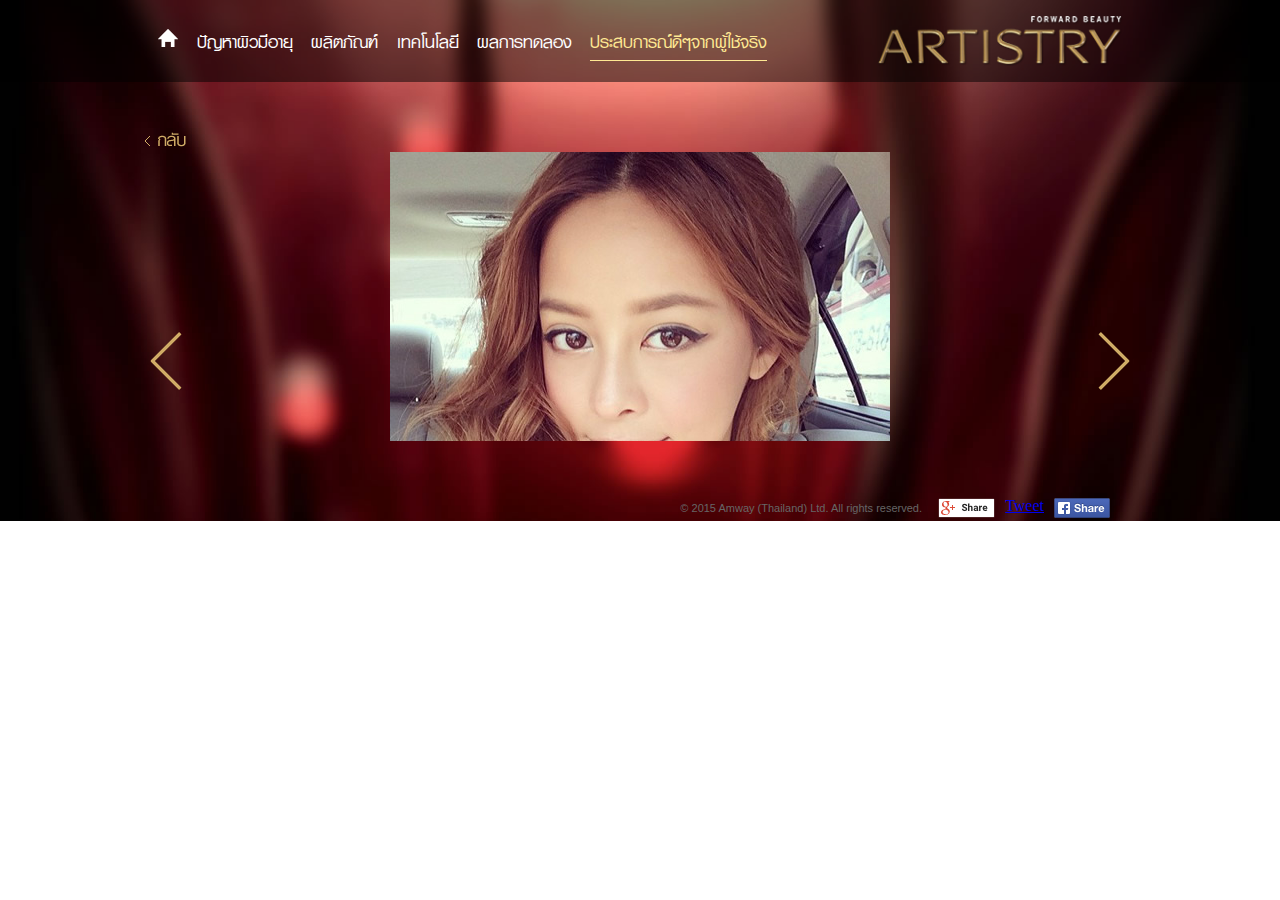
<file: site/real-user-detail.html>
<!DOCTYPE html>
<html>
<head>
<meta charset="utf-8">
<meta http-equiv="X-UA-Compatible" content="IE=edge,chrome=1">
<title>Artisty Real User</title>
<meta name="viewport" content="width=device-width, initial-scale=1">
<link rel="stylesheet" type="text/css" href="css/normalize.css" />
<link rel="stylesheet" type="text/css" href="css/font.css"/>
<link rel="stylesheet" type="text/css" href="css/global.css"/>
<link rel="stylesheet" type="text/css" href="css/real-user.css"/>
<link rel="stylesheet" type="text/css" href="js/owl-carousel/owl.carousel.css"/>
<link rel="stylesheet" type="text/css" href="js/owl-carousel/owl.theme.css"/>
<script src="js/jquery-1.9.1.js"></script>
<script src="js/global.js"></script>
<script src="js/owl-carousel/owl.carousel.min.js"></script>
<script src="https://apis.google.com/js/platform.js" async defer>
  {lang: 'en'}
</script>
<script type="text/javascript">
var oldie = false;
var isie = false;
$(document).ready(function(e) {
	owl = $('#owl_itm');
	
	activePage();	
	initOwl();
	
	if(isIE()){
		isie = true;
		if(isIE()<=8){
			oldie = true;
		}
	}
	
	$(".prevBtn").click(function () {
    owl.trigger('prev.owl.carousel');
  });
  
  $(".nextBtn").click(function () {
    owl.trigger('next.owl.carousel'); 
  });
  
});

$(window).resize(function(e) {
	
	if($("#real_usr_detail").css("visibility") == "hidden") {
		$("#real_usr_detail").css({"visibility":"visible"});
	}
	
    activePage();	
	reowl();
});

function activePage() {
	if(matchpc) {
		$('#testimonial_m').css({'background':'url(images/share/img/bg-menu.png) repeat-x top left'});
		$('#testimonial_m').find('a.cat_menu').css({'color':'#FFE993'});
	} else {
		$('#testimonial_m').css({'background':'none'});
		$('#testimonial_m').find('a.cat_menu').css({'color':'#FFF'});
	}
}

var owl;
var pos = 0;
function initOwl(){
	pos = window.location.search.substring(5);
	if(!oldie) {
    owl.owlCarousel({
		navigation : false, // Show next and prev buttons
		items:1,
		center:true,
		pagination:false,
		smartSpeed:850,
		autoHeight:true,
		loop:true,
		responsive: false,
		startPosition:pos
	});
  }else{
    owl.owlCarousel({
    navigation : false, // Show next and prev buttons
    items:1,
    center:true,
    pagination:false,
    smartSpeed:850,
    autoHeight:true,
    loop:true,
    startPosition:pos
  });
  }
}

var timer;
function reowl() {	
	if(!oldie) {
		
		if(timer!=null) {
			clearTimeout(timer);
		}
		
		timer = setTimeout(function() {
			var container = $("#owl_itm");
			if (container.hasClass("owl-carousel")) {
				try {
					container.owlCarousel({
						touchDrag: false,
						mouseDrag: false
					});
					container.data('owlCarousel').destroy();
					container.removeClass('owl-carousel owl-loaded');
					container.find('.owl-stage-outer').children().unwrap();
					container.removeData();
					initOwl();
				} catch(ex) {}
			}
		},200);
	} 
}

function headmenu() {
	var btnsrc = $('.h_btn').find('img').attr('src');
	
	if(menuFlag) {
		if(btnsrc.indexOf('../') >= 0) {
			$('.h_btn').find('img').attr('src', '../images/share/img/h-menu-btn.png');
		} else {
			$('.h_btn').find('img').attr('src', 'images/share/img/h-menu-btn.png');
		}
		
		$('body').removeClass('stopScroll');
		$('.h_menu').slideUp(500);
		setTimeout(function(){$("#testimonia_detail").css({"visibility":"visible"});},500);
		menuFlag = false;
	} else {
		$("#testimonia_detail").css({"visibility":"hidden"});
		if(btnsrc.indexOf('../') >= 0) {
			$('.h_btn').find('img').attr('src', '../images/share/img/h-x-btn.png');
		} else {
			$('.h_btn').find('img').attr('src', 'images/share/img/h-x-btn.png');
		}
		
		$('body').addClass('stopScroll');
		$('.h_menu').slideDown(500);
		
		menuFlag = true;
	}
}

function isIE () {
  var myNav = navigator.userAgent.toLowerCase();
  return (myNav.indexOf('msie') != -1) ? parseInt(myNav.split('msie')[1]) : false;
}
</script>
</head>
<body>
<!--Uncomment this when in use--> 
<!--<script>
  (function(d, s, id){
	 var js, fjs = d.getElementsByTagName(s)[0];
	 if (d.getElementById(id)) return;
	 js = d.createElement(s); js.id = id;
	 js.src = "//connect.facebook.net/en_EN/sdk.js";
	 fjs.parentNode.insertBefore(js, fjs);
   }(document, 'script', 'facebook-jssdk'));
</script>-->
<script>
window.twttr=(function(d,s,id){
  var js,fjs=d.getElementsByTagName(s)[0],t=window.twttr||{};
  if(d.getElementById(id))return;
  js=d.createElement(s);
  js.id=id;
  js.src="https://platform.twitter.com/widgets.js";
  fjs.parentNode.insertBefore(js,fjs);t._e=[];
  t.ready=function(f){t._e.push(f);};
  return t;
}(document,"script","twitter-wjs"));
</script>

<!---------------------------------------------------------------->

<div id="header">
  <div class="head_bg"><img src="images/share/img/spacer.png" width="100%" height="100%" /></div>
  <div class="h_con">
    <div class="h_logo"><a href="index.html"><img src="images/share/img/logo1.png" class="resize" alt="ARTISTRY FORWARD BEAUTY" /></a></div>
    <div class="h_btn show_on_mb"><a href="javascript:headmenu();"><img src="images/share/img/h-menu-btn.png" class="resize" /></a></div>
    <div class="h_menu">
      <div class="logo"><a href="index.html" class="kanda_bold"><img src="images/share/img/hm-ico.png" class="resize" class="Home" /><span>&nbsp;&nbsp;&nbsp;หน้าแรก</span></a></div>
      <div id="aging_m" class="menu"><a href="aging-problem.html" class="kanda_bold">ปัญหาผิวมีอายุ</a></div>
      <div id="product_m" class="menu sh_sub">
        <div class="hide_on_mb"><a href="product.html" class="cat_menu kanda_bold">ผลิตภัณฑ์</a></div>
        <div class="show_on_mb"><a href="javascript:submenu(0);" class="cat_menu kanda_bold">ผลิตภัณฑ์</a></div>
        <div class="s_menu">
          <div class="s_con">
            <div><a href="product.html" class="kanda_bold">ข้อมูลผลิตภัณฑ์</a></div>
            <div><a href="how-to.html" class="kanda_bold">ขั้นตอนการใช้</a></div>
          </div>
        </div>
      </div>
      <div id="tech_m" class="menu"><a href="technology.html" class="kanda_bold">เทคโนโลยี</a></div>
      <div id="clinic_m" class="menu"><a href="clinical-proven.html" class="kanda_bold">ผลการทดลอง</a></div>
      <div id="testimonial_m" class="menu sh_sub">
        <div class="hide_on_mb"><a href="testimonial.html" class="cat_menu kanda_bold">ประสบการณ์ดีๆจากผู้ใช้จริง</a></div>
        <div class="show_on_mb"><a href="javascript:submenu(1);" class="cat_menu kanda_bold">ประสบการณ์ดีๆจากผู้ใช้จริง</a></div>
        <div class="s_menu">
          <div class="s_con">
            <div><a href="testimonial.html" class="kanda_bold">TESTIMONIAL</a></div>
            <div><a href="real-user.html" class="kanda_bold">REAL USERS</a></div>
          </div>
        </div>
      </div>
      <div class="clear"></div>
    </div>
    <div class="clear"></div>
  </div>
</div>

<!---------------------------------------------------------------->

<div id="content">
  <div id="real_usr_detail">
    <div class="back_btn"><a href="real-user.html"><img src="images/testimonial-detail/btn/back.png" /></a></div>
    <div class="nextBtn"><img src="images/testimonial-detail/btn/nextslide.png" /></div>
    <div class="prevBtn"><img src="images/testimonial-detail/btn/backslide.png" /></div>
    <div id="owl_itm" class="owl-carousel owl-theme"> 
      
      <!---------------------------------------------------------------->
      
      <div class="item">
        <div class="contain1">
          <div class="girl_img"><img src="images/share/img/g-dtl1.jpg" class="resize" /></div>
        </div>
        <div class="contain2">
          <div class="txt_name">คุณ มาริสา สวัสดิวัฒนา</div>
          <div class="txt_sht">หลังจากใช้มา 3 สัปดาห์รู้สึกได้เลยว่าผิวหน้ากระชับขึ้นอย่างเห็นได้ชัด...</div>
          <div class="txt_desc">Lorem ipsum dolor sit amet, consectetuer adipiscing elit, sed diam nonummy nibh euismod tincidunt ut laoreet dolore
            magna aliquam erat volutpat. Ut wisi enim ad minim veniam, quis nostrud exerci tation ullamcorper suscipit lobortis nisl
            t aliquip ex ea commodo consequat. Duis autem vel eum iriure dolor in hendrerit in vulputate velit esse molestie cons
            equat, vel illum dolore eu feugiat nulla facilisis at vero eros et accumsan et iusto odio dignissim qui blandit praesent
            uptatum zzril delenit augue duis dolore te feugait nulla facilisi.</div>
        </div>
      </div>
      
      <!----------------------------------------------------------------> 
      
      <!---------------------------------------------------------------->
      
      <div class="item">
        <div class="contain1">
          <div class="girl_img"><img src="images/share/img/g-dtl2.jpg" class="resize" /></div>
        </div>
        <div class="contain2">
          <div class="txt_name">คุณ มาริสา สวัสดิวัฒนา</div>
          <div class="txt_sht">หลังจากใช้มา 3 สัปดาห์รู้สึกได้เลยว่าผิวหน้ากระชับขึ้นอย่างเห็นได้ชัด...</div>
          <div class="txt_desc">Lorem ipsum dolor sit amet, consectetuer adipiscing elit, sed diam nonummy nibh euismod tincidunt ut laoreet dolore
            magna aliquam erat volutpat. Ut wisi enim ad minim veniam, quis nostrud exerci tation ullamcorper suscipit lobortis nisl
            t aliquip ex ea commodo consequat. Duis autem vel eum iriure dolor in hendrerit in vulputate velit esse molestie cons
            equat, vel illum dolore eu feugiat nulla facilisis at vero eros et accumsan et iusto odio dignissim qui blandit praesent
            uptatum zzril delenit augue duis dolore te feugait nulla facilisi.</div>
        </div>
      </div>
      
      <!----------------------------------------------------------------> 
      
      <!---------------------------------------------------------------->
      
      <div class="item">
        <div class="contain1">
          <div class="girl_img"><img src="images/share/img/g-dtl3.jpg" class="resize" /></div>
        </div>
        <div class="contain2">
          <div class="txt_name">คุณ มาริสา สวัสดิวัฒนา</div>
          <div class="txt_sht">หลังจากใช้มา 3 สัปดาห์รู้สึกได้เลยว่าผิวหน้ากระชับขึ้นอย่างเห็นได้ชัด...</div>
          <div class="txt_desc">Lorem ipsum dolor sit amet, consectetuer adipiscing elit, sed diam nonummy nibh euismod tincidunt ut laoreet dolore
            magna aliquam erat volutpat. Ut wisi enim ad minim veniam, quis nostrud exerci tation ullamcorper suscipit lobortis nisl
            t aliquip ex ea commodo consequat. Duis autem vel eum iriure dolor in hendrerit in vulputate velit esse molestie cons
            equat, vel illum dolore eu feugiat nulla facilisis at vero eros et accumsan et iusto odio dignissim qui blandit praesent
            uptatum zzril delenit augue duis dolore te feugait nulla facilisi.</div>
        </div>
      </div>
      
      <!----------------------------------------------------------------> 
      
      <!---------------------------------------------------------------->
      
      <div class="item">
        <div class="contain1">
          <div class="girl_img"><img src="images/share/img/g-dtl4.jpg" class="resize" /></div>
        </div>
        <div class="contain2">
          <div class="txt_name">คุณ มาริสา สวัสดิวัฒนา</div>
          <div class="txt_sht">หลังจากใช้มา 3 สัปดาห์รู้สึกได้เลยว่าผิวหน้ากระชับขึ้นอย่างเห็นได้ชัด...</div>
          <div class="txt_desc">Lorem ipsum dolor sit amet, consectetuer adipiscing elit, sed diam nonummy nibh euismod tincidunt ut laoreet dolore
            magna aliquam erat volutpat. Ut wisi enim ad minim veniam, quis nostrud exerci tation ullamcorper suscipit lobortis nisl
            t aliquip ex ea commodo consequat. Duis autem vel eum iriure dolor in hendrerit in vulputate velit esse molestie cons
            equat, vel illum dolore eu feugiat nulla facilisis at vero eros et accumsan et iusto odio dignissim qui blandit praesent
            uptatum zzril delenit augue duis dolore te feugait nulla facilisi.</div>
        </div>
      </div>
      
      <!----------------------------------------------------------------> 
      
      <!---------------------------------------------------------------->
      
      <div class="item">
        <div class="contain1">
          <div class="girl_img"><img src="images/share/img/g-dtl5.jpg" class="resize" /></div>
        </div>
        <div class="contain2">
          <div class="txt_name">คุณ มาริสา สวัสดิวัฒนา</div>
          <div class="txt_sht">หลังจากใช้มา 3 สัปดาห์รู้สึกได้เลยว่าผิวหน้ากระชับขึ้นอย่างเห็นได้ชัด...</div>
          <div class="txt_desc">Lorem ipsum dolor sit amet, consectetuer adipiscing elit, sed diam nonummy nibh euismod tincidunt ut laoreet dolore
            magna aliquam erat volutpat. Ut wisi enim ad minim veniam, quis nostrud exerci tation ullamcorper suscipit lobortis nisl
            t aliquip ex ea commodo consequat. Duis autem vel eum iriure dolor in hendrerit in vulputate velit esse molestie cons
            equat, vel illum dolore eu feugiat nulla facilisis at vero eros et accumsan et iusto odio dignissim qui blandit praesent
            uptatum zzril delenit augue duis dolore te feugait nulla facilisi.</div>
        </div>
      </div>
      
      <!----------------------------------------------------------------> 
      
      <!---------------------------------------------------------------->
      
      <div class="item">
        <div class="contain1">
          <div class="girl_img"><img src="images/share/img/g-dtl6.jpg" class="resize" /></div>
        </div>
        <div class="contain2">
          <div class="txt_name">คุณ มาริสา สวัสดิวัฒนา</div>
          <div class="txt_sht">หลังจากใช้มา 3 สัปดาห์รู้สึกได้เลยว่าผิวหน้ากระชับขึ้นอย่างเห็นได้ชัด...</div>
          <div class="txt_desc">Lorem ipsum dolor sit amet, consectetuer adipiscing elit, sed diam nonummy nibh euismod tincidunt ut laoreet dolore
            magna aliquam erat volutpat. Ut wisi enim ad minim veniam, quis nostrud exerci tation ullamcorper suscipit lobortis nisl
            t aliquip ex ea commodo consequat. Duis autem vel eum iriure dolor in hendrerit in vulputate velit esse molestie cons
            equat, vel illum dolore eu feugiat nulla facilisis at vero eros et accumsan et iusto odio dignissim qui blandit praesent
            uptatum zzril delenit augue duis dolore te feugait nulla facilisi.</div>
        </div>
      </div>
      
      <!----------------------------------------------------------------> 
      
      <!---------------------------------------------------------------->
      
      <div class="item">
        <div class="contain1">
          <div class="girl_img"><img src="images/share/img/g-dtl1.jpg" class="resize" /></div>
        </div>
        <div class="contain2">
          <div class="txt_name">คุณ มาริสา สวัสดิวัฒนา</div>
          <div class="txt_sht">หลังจากใช้มา 3 สัปดาห์รู้สึกได้เลยว่าผิวหน้ากระชับขึ้นอย่างเห็นได้ชัด...</div>
          <div class="txt_desc">Lorem ipsum dolor sit amet, consectetuer adipiscing elit, sed diam nonummy nibh euismod tincidunt ut laoreet dolore
            magna aliquam erat volutpat. Ut wisi enim ad minim veniam, quis nostrud exerci tation ullamcorper suscipit lobortis nisl
            t aliquip ex ea commodo consequat. Duis autem vel eum iriure dolor in hendrerit in vulputate velit esse molestie cons
            equat, vel illum dolore eu feugiat nulla facilisis at vero eros et accumsan et iusto odio dignissim qui blandit praesent
            uptatum zzril delenit augue duis dolore te feugait nulla facilisi.</div>
        </div>
      </div>
      
      <!----------------------------------------------------------------> 
      
      <!---------------------------------------------------------------->
      
      <div class="item">
        <div class="contain1">
          <div class="girl_img"><img src="images/share/img/g-dtl2.jpg" class="resize" /></div>
        </div>
        <div class="contain2">
          <div class="txt_name">คุณ มาริสา สวัสดิวัฒนา</div>
          <div class="txt_sht">หลังจากใช้มา 3 สัปดาห์รู้สึกได้เลยว่าผิวหน้ากระชับขึ้นอย่างเห็นได้ชัด...</div>
          <div class="txt_desc">Lorem ipsum dolor sit amet, consectetuer adipiscing elit, sed diam nonummy nibh euismod tincidunt ut laoreet dolore
            magna aliquam erat volutpat. Ut wisi enim ad minim veniam, quis nostrud exerci tation ullamcorper suscipit lobortis nisl
            t aliquip ex ea commodo consequat. Duis autem vel eum iriure dolor in hendrerit in vulputate velit esse molestie cons
            equat, vel illum dolore eu feugiat nulla facilisis at vero eros et accumsan et iusto odio dignissim qui blandit praesent
            uptatum zzril delenit augue duis dolore te feugait nulla facilisi.</div>
        </div>
      </div>
      
      <!----------------------------------------------------------------> 
      
      <!---------------------------------------------------------------->
      
      <div class="item">
        <div class="contain1">
          <div class="girl_img"><img src="images/share/img/g-dtl3.jpg" class="resize" /></div>
        </div>
        <div class="contain2">
          <div class="txt_name">คุณ มาริสา สวัสดิวัฒนา</div>
          <div class="txt_sht">หลังจากใช้มา 3 สัปดาห์รู้สึกได้เลยว่าผิวหน้ากระชับขึ้นอย่างเห็นได้ชัด...</div>
          <div class="txt_desc">Lorem ipsum dolor sit amet, consectetuer adipiscing elit, sed diam nonummy nibh euismod tincidunt ut laoreet dolore
            magna aliquam erat volutpat. Ut wisi enim ad minim veniam, quis nostrud exerci tation ullamcorper suscipit lobortis nisl
            t aliquip ex ea commodo consequat. Duis autem vel eum iriure dolor in hendrerit in vulputate velit esse molestie cons
            equat, vel illum dolore eu feugiat nulla facilisis at vero eros et accumsan et iusto odio dignissim qui blandit praesent
            uptatum zzril delenit augue duis dolore te feugait nulla facilisi.</div>
        </div>
      </div>
      
      <!----------------------------------------------------------------> 
      
    </div>
  </div>
</div>

<!---------------------------------------------------------------->

<div id="footer">
  <div class="foot_wrap">
    <div class="foot_con">
      <div class="copy_txt tahoma">© 2015 Amway (Thailand) Ltd. All rights reserved.&nbsp;&nbsp;</div>
      <div class="soc_blck">
        <div class="left" style="padding-left:10px;"> <a href="https://plus.google.com/share?url=www.youtube.com" onclick="javascript:window.open(this.href,
  '', 'menubar=no,toolbar=no,resizable=yes,scrollbars=yes,height=600,width=600');return false;"><img src="images/share/img/g-plus-btn.png" alt="" /></a> </div>
        <div class="left" style="padding-left:10px;"> <a href="www.youtube.com" class="twitter-share-button" data-dnt="true" data-count="none" data-via="twitterdev">Tweet</a> </div>
        <div class="left" style="padding-left:10px;"> <a href="#"><img src="images/share/img/fb-btn.png" alt="" /></a> 
          <!--use below when in use--> 
          <!--<div class="fb-share-button" data-href="https://developers.facebook.com/docs/plugins/" data-layout="button"></div>--> 
        </div>
        <div class="clear"></div>
      </div>
      <div class="clear"></div>
    </div>
    <div class="clear"></div>
  </div>
</div>

<!----------------------------------------------------------------> 
<!-- Google Analytics --> 
<!--Uncomment this when in use--> 
<!--<script>
(function(i,s,o,g,r,a,m){i['GoogleAnalyticsObject']=r;i[r]=i[r]||function(){
(i[r].q=i[r].q||[]).push(arguments)},i[r].l=1*new Date();a=s.createElement(o),
m=s.getElementsByTagName(o)[0];a.async=1;a.src=g;m.parentNode.insertBefore(a,m)
})(window,document,'script','//www.google-analytics.com/analytics.js','ga');

ga('create', 'UA-60916128-1', 'auto');
ga('send', 'pageview');

</script>--> 
<!-- End Google Analytics -->
</body>
</html>
</file>
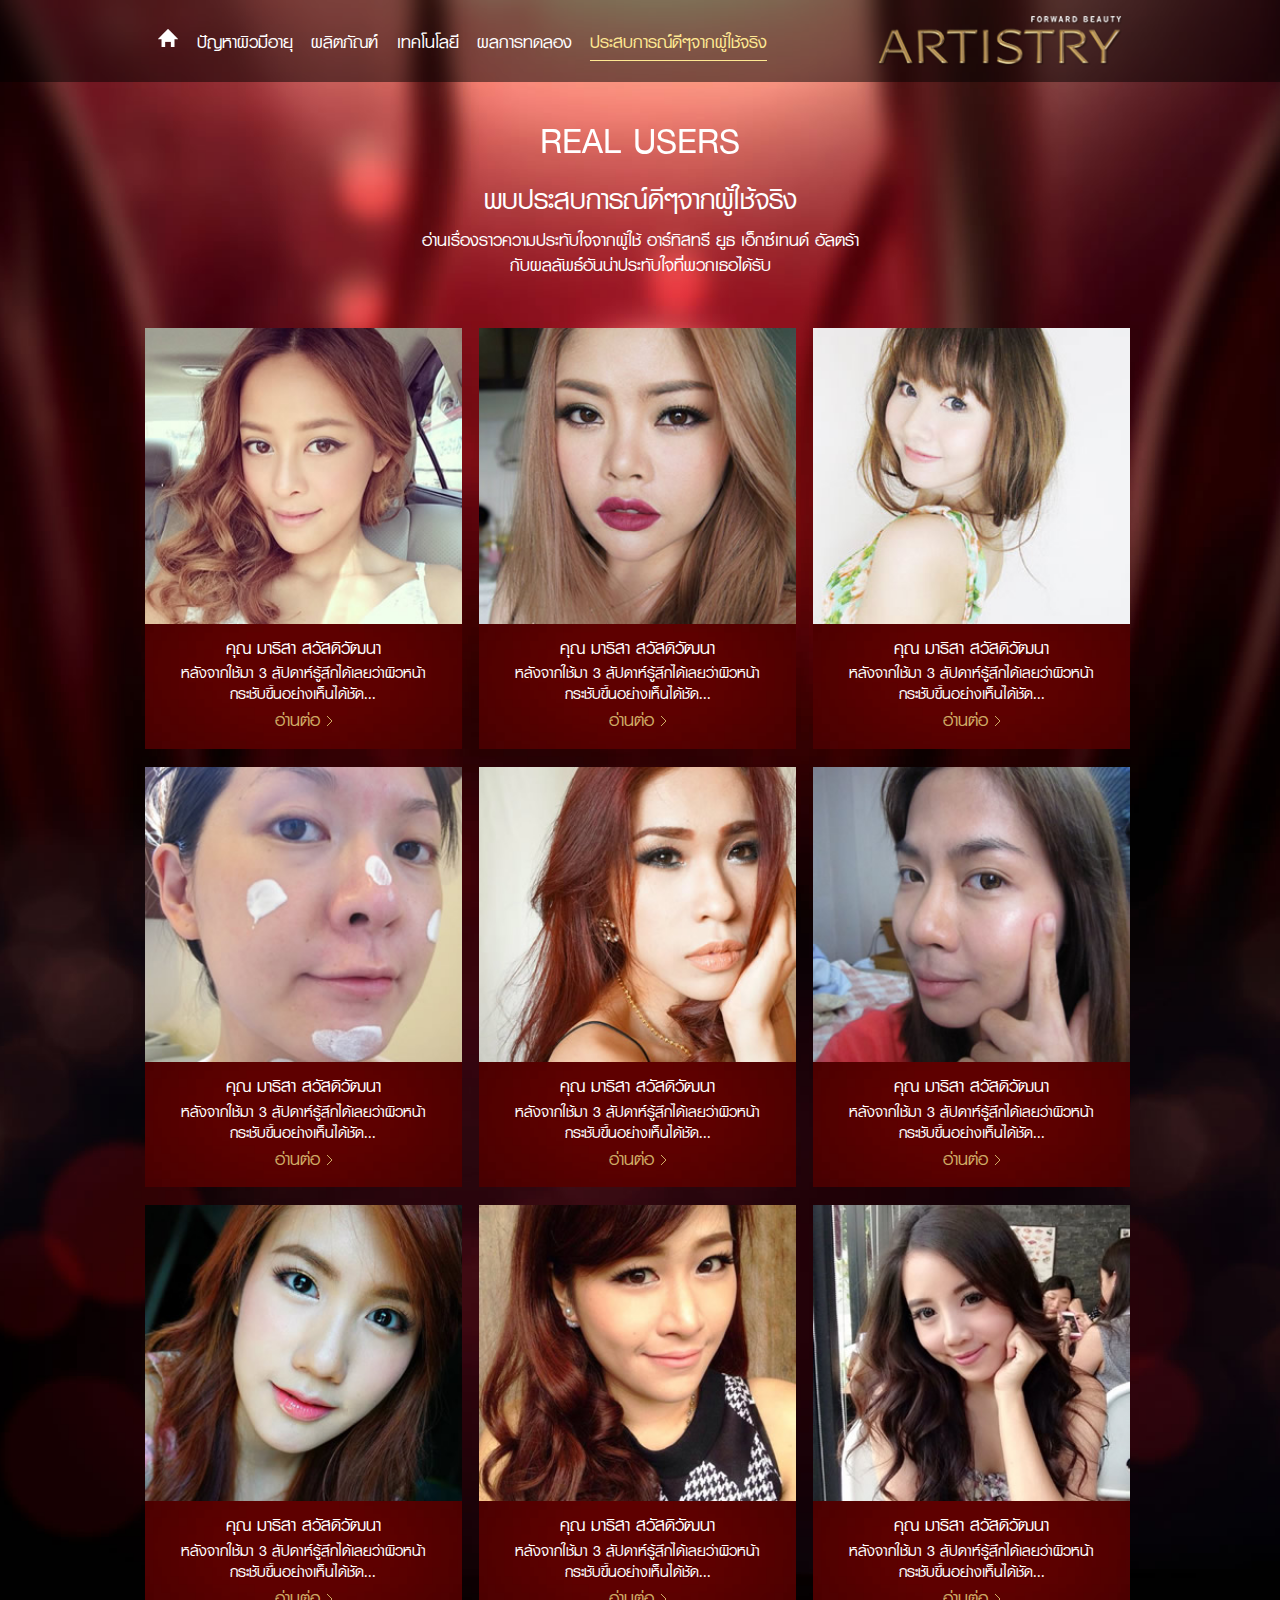
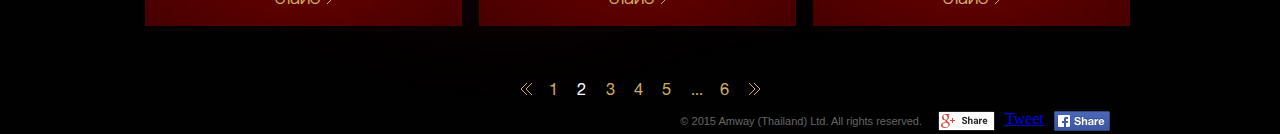
<file: site/real-user.html>
<!DOCTYPE html>
<html>
<head>
<meta charset="utf-8">
<meta http-equiv="X-UA-Compatible" content="IE=edge,chrome=1">
<title>Artisty Real User</title>
<meta name="viewport" content="width=device-width, initial-scale=1">
<link rel="stylesheet" type="text/css" href="css/normalize.css" />
<link rel="stylesheet" type="text/css" href="css/font.css"/>
<link rel="stylesheet" type="text/css" href="css/global.css"/>
<link rel="stylesheet" type="text/css" href="css/real-user.css"/>
<script src="js/jquery-1.9.1.js"></script>
<script src="js/global.js"></script>
<script src="https://apis.google.com/js/platform.js" async defer>
  {lang: 'en'}
</script>
<script type="text/javascript">
$(document).ready(function(e) {
    activePage();	
});

$(window).resize(function(e) {
    activePage();
});


function activePage() {
	if(matchpc) {
		$('#testimonial_m').css({'background':'url(images/share/img/bg-menu.png) repeat-x top left'});
		$('#testimonial_m').find('a.cat_menu').css({'color':'#FFE993'});
	} else {
		$('#testimonial_m').css({'background':'none'});
		$('#testimonial_m').find('a.cat_menu').css({'color':'#FFF'});
	}
}
</script>
</head>
<body>
<!--Uncomment this when in use--> 
<!--<script>
  (function(d, s, id){
	 var js, fjs = d.getElementsByTagName(s)[0];
	 if (d.getElementById(id)) return;
	 js = d.createElement(s); js.id = id;
	 js.src = "//connect.facebook.net/en_EN/sdk.js";
	 fjs.parentNode.insertBefore(js, fjs);
   }(document, 'script', 'facebook-jssdk'));
</script>-->
<script>
window.twttr=(function(d,s,id){
  var js,fjs=d.getElementsByTagName(s)[0],t=window.twttr||{};
  if(d.getElementById(id))return;
  js=d.createElement(s);
  js.id=id;
  js.src="https://platform.twitter.com/widgets.js";
  fjs.parentNode.insertBefore(js,fjs);t._e=[];
  t.ready=function(f){t._e.push(f);};
  return t;
}(document,"script","twitter-wjs"));
</script>
<!---------------------------------------------------------------->

<div id="header">
  <div class="head_bg"><img src="images/share/img/spacer.png" width="100%" height="100%" /></div>
  <div class="h_con">
    <div class="h_logo"><a href="index.html"><img src="images/share/img/logo1.png" class="resize" alt="ARTISTRY FORWARD BEAUTY" /></a></div>
    <div class="h_btn show_on_mb"><a href="javascript:headmenu();"><img src="images/share/img/h-menu-btn.png" class="resize" /></a></div>
    <div class="h_menu">
      <div class="logo"><a href="index.html" class="kanda_bold"><img src="images/share/img/hm-ico.png" class="resize" class="Home" /><span>&nbsp;&nbsp;&nbsp;หน้าแรก</span></a></div>
      <div id="aging_m" class="menu"><a href="aging-problem.html" class="kanda_bold">ปัญหาผิวมีอายุ</a></div>
      <div id="product_m" class="menu sh_sub">
        <div class="hide_on_mb"><a href="product.html" class="cat_menu kanda_bold">ผลิตภัณฑ์</a></div>
        <div class="show_on_mb"><a href="javascript:submenu(0);" class="cat_menu kanda_bold">ผลิตภัณฑ์</a></div>
        <div class="s_menu">
          <div class="s_con">
            <div><a href="product.html" class="kanda_bold">ข้อมูลผลิตภัณฑ์</a></div>
            <div><a href="how-to.html" class="kanda_bold">ขั้นตอนการใช้</a></div>
          </div>
        </div>
      </div>
      <div id="tech_m" class="menu"><a href="technology.html" class="kanda_bold">เทคโนโลยี</a></div>
      <div id="clinic_m" class="menu"><a href="clinical-proven.html" class="kanda_bold">ผลการทดลอง</a></div>
      <div id="testimonial_m" class="menu sh_sub">
        <div class="hide_on_mb"><a href="testimonial.html" class="cat_menu kanda_bold">ประสบการณ์ดีๆจากผู้ใช้จริง</a></div>
        <div class="show_on_mb"><a href="javascript:submenu(1);" class="cat_menu kanda_bold">ประสบการณ์ดีๆจากผู้ใช้จริง</a></div>
        <div class="s_menu">
          <div class="s_con">
            <div><a href="testimonial.html" class="kanda_bold">TESTIMONIAL</a></div>
            <div><a href="real-user.html" class="kanda_bold">REAL USERS</a></div> 
          </div>
        </div>
      </div>
      <div class="clear"></div>
    </div>
    <div class="clear"></div>
  </div>
</div>

<!---------------------------------------------------------------->

<div id="content">
  <div id="real_usr">
  
    <div class="contain1">
      <div class="con1_wrap">
        <div class="ttl">REAL USERS</div>
        <div class="txt_ttl1">พบประสบการณ์ดีๆจากผู้ใช้จริง</div>
        <div class="txt_desc1">อ่านเรื่องราวความประทับใจจากผู้ใช้ อาร์ทิสทรี ยูธ เอ็กซ์เทนด์ อัลตร้ากับผลลัพธ์อันน่าประทับใจที่พวกเธอได้รับ</div>
      </div>
    </div>
    
    <div class="contain2">
      
      <div class="blck_itm1">
        <a href="real-user-detail.html?itm=0">
        <div><img src="images/share/img/g1.jpg" class="resize" /></div>
        <div class="sht_txt">
          <div class="name">คุณ มาริสา สวัสดิวัฒนา</div>
          <div class="txt">หลังจากใช้มา 3 สัปดาห์รู้สึกได้เลยว่าผิวหน้ากระชับขึ้นอย่างเห็นได้ชัด...</div>
          <div class="rdmr">อ่านต่อ&nbsp;<img src="images/share/img/arr-r.png" width="6" alt="" /></div>
        </div>
        </a>
      </div>
      
      <div class="blck_itm1">
        <a href="real-user-detail.html?itm=1">
        <div><img src="images/share/img/g2.jpg" class="resize" /></div>
        <div class="sht_txt">
          <div class="name">คุณ มาริสา สวัสดิวัฒนา</div>
          <div class="txt">หลังจากใช้มา 3 สัปดาห์รู้สึกได้เลยว่าผิวหน้ากระชับขึ้นอย่างเห็นได้ชัด...</div>
          <div class="rdmr">อ่านต่อ&nbsp;<img src="images/share/img/arr-r.png" width="6" alt="" /></div>
        </div>
        </a>
      </div>
      
      <div class="blck_itm2">
        <a href="real-user-detail.html?itm=2">
        <div><img src="images/share/img/g3.jpg" class="resize" /></div>
        <div class="sht_txt">
          <div class="name">คุณ มาริสา สวัสดิวัฒนา</div>
          <div class="txt">หลังจากใช้มา 3 สัปดาห์รู้สึกได้เลยว่าผิวหน้ากระชับขึ้นอย่างเห็นได้ชัด...</div>
          <div class="rdmr">อ่านต่อ&nbsp;<img src="images/share/img/arr-r.png" width="6" alt="" /></div>
        </div>
        </a>
      </div>
      
      <div class="blck_itm1">
        <a href="real-user-detail.html?itm=3">
        <div><img src="images/share/img/g4.jpg" class="resize" /></div>
        <div class="sht_txt">
          <div class="name">คุณ มาริสา สวัสดิวัฒนา</div>
          <div class="txt">หลังจากใช้มา 3 สัปดาห์รู้สึกได้เลยว่าผิวหน้ากระชับขึ้นอย่างเห็นได้ชัด...</div>
          <div class="rdmr">อ่านต่อ&nbsp;<img src="images/share/img/arr-r.png" width="6" alt="" /></div>
        </div>
        </a>
      </div>
      
      <div class="blck_itm1">
        <a href="real-user-detail.html?itm=4">
        <div><img src="images/share/img/g5.jpg" class="resize" /></div>
        <div class="sht_txt">
          <div class="name">คุณ มาริสา สวัสดิวัฒนา</div>
          <div class="txt">หลังจากใช้มา 3 สัปดาห์รู้สึกได้เลยว่าผิวหน้ากระชับขึ้นอย่างเห็นได้ชัด...</div>
          <div class="rdmr">อ่านต่อ&nbsp;<img src="images/share/img/arr-r.png" width="6" alt="" /></div>
        </div>
        </a>
      </div>
      
      <div class="blck_itm2">
        <a href="real-user-detail.html?itm=5">
        <div><img src="images/share/img/g6.jpg" class="resize" /></div>
        <div class="sht_txt">
          <div class="name">คุณ มาริสา สวัสดิวัฒนา</div>
          <div class="txt">หลังจากใช้มา 3 สัปดาห์รู้สึกได้เลยว่าผิวหน้ากระชับขึ้นอย่างเห็นได้ชัด...</div>
          <div class="rdmr">อ่านต่อ&nbsp;<img src="images/share/img/arr-r.png" width="6" alt="" /></div>
        </div>
        </a>
      </div>
      
      <div class="blck_itm1">
        <a href="real-user-detail.html?itm=6">
        <div><img src="images/share/img/g7.jpg" class="resize" /></div>
        <div class="sht_txt">
          <div class="name">คุณ มาริสา สวัสดิวัฒนา</div>
          <div class="txt">หลังจากใช้มา 3 สัปดาห์รู้สึกได้เลยว่าผิวหน้ากระชับขึ้นอย่างเห็นได้ชัด...</div>
          <div class="rdmr">อ่านต่อ&nbsp;<img src="images/share/img/arr-r.png" width="6" alt="" /></div>
        </div>
        </a>
      </div>
      
      <div class="blck_itm1">
        <a href="real-user-detail.html?itm=7">
        <div><img src="images/share/img/g8.jpg" class="resize" /></div>
        <div class="sht_txt">
          <div class="name">คุณ มาริสา สวัสดิวัฒนา</div>
          <div class="txt">หลังจากใช้มา 3 สัปดาห์รู้สึกได้เลยว่าผิวหน้ากระชับขึ้นอย่างเห็นได้ชัด...</div>
          <div class="rdmr">อ่านต่อ&nbsp;<img src="images/share/img/arr-r.png" width="6" alt="" /></div>
        </div>
        </a>
      </div>
      
      <div class="blck_itm2">
        <a href="real-user-detail.html?itm=8">
        <div><img src="images/share/img/g9.jpg" class="resize" /></div>
        <div class="sht_txt">
          <div class="name">คุณ มาริสา สวัสดิวัฒนา</div>
          <div class="txt">หลังจากใช้มา 3 สัปดาห์รู้สึกได้เลยว่าผิวหน้ากระชับขึ้นอย่างเห็นได้ชัด...</div>
          <div class="rdmr">อ่านต่อ&nbsp;<img src="images/share/img/arr-r.png" width="6" alt="" /></div>
        </div>
        </a>
      </div>
      
      <div class="clear"></div>
    </div>
    
    <div class="paging" align="center">
      <table cellpadding="0" cellspacing="0" border="0">
        <tr>
          <td><a href="#"><img src="images/share/img/arr-l2.png" /></a></td>
          <td><a href="#1">1</a></td>
          <td class="active"><a href="#2">2</a></td>
          <td><a href="#3">3</a></td>
          <td><a href="#4">4</a></td>
          <td><a href="#5">5</a></td>
          <td>...</td>
          <td><a href="#6">6</a></td>
          <td><a href="#"><img src="images/share/img/arr-r2.png" /></a></td>
        </tr>
      </table>
    </div>
    
  </div>
</div>

<!---------------------------------------------------------------->

<div id="footer">
  <div class="foot_wrap">
    <div class="foot_con">
      <div class="copy_txt tahoma">© 2015 Amway (Thailand) Ltd. All rights reserved.&nbsp;&nbsp;</div>
      <div class="soc_blck">
        <div class="left" style="padding-left:10px;"> <a href="https://plus.google.com/share?url=www.youtube.com" onclick="javascript:window.open(this.href,
  '', 'menubar=no,toolbar=no,resizable=yes,scrollbars=yes,height=600,width=600');return false;"><img src="images/share/img/g-plus-btn.png" alt="" /></a> </div>
        <div class="left" style="padding-left:10px;"> <a href="www.youtube.com" class="twitter-share-button" data-dnt="true" data-count="none" data-via="twitterdev">Tweet</a> </div>
        <div class="left" style="padding-left:10px;"> <a href="#"><img src="images/share/img/fb-btn.png" alt="" /></a> 
          <!--use below when in use--> 
          <!--<div class="fb-share-button" data-href="https://developers.facebook.com/docs/plugins/" data-layout="button"></div>--> 
        </div>
        <div class="clear"></div>
      </div>
      <div class="clear"></div>
    </div>
    <div class="clear"></div>
  </div>
</div>

<!----------------------------------------------------------------> 
<!-- Google Analytics --> 
<!--Uncomment this when in use--> 
<!--<script>
(function(i,s,o,g,r,a,m){i['GoogleAnalyticsObject']=r;i[r]=i[r]||function(){
(i[r].q=i[r].q||[]).push(arguments)},i[r].l=1*new Date();a=s.createElement(o),
m=s.getElementsByTagName(o)[0];a.async=1;a.src=g;m.parentNode.insertBefore(a,m)
})(window,document,'script','//www.google-analytics.com/analytics.js','ga');

ga('create', 'UA-60916128-1', 'auto');
ga('send', 'pageview');

</script>--> 
<!-- End Google Analytics -->
</body>
</html>
</file>
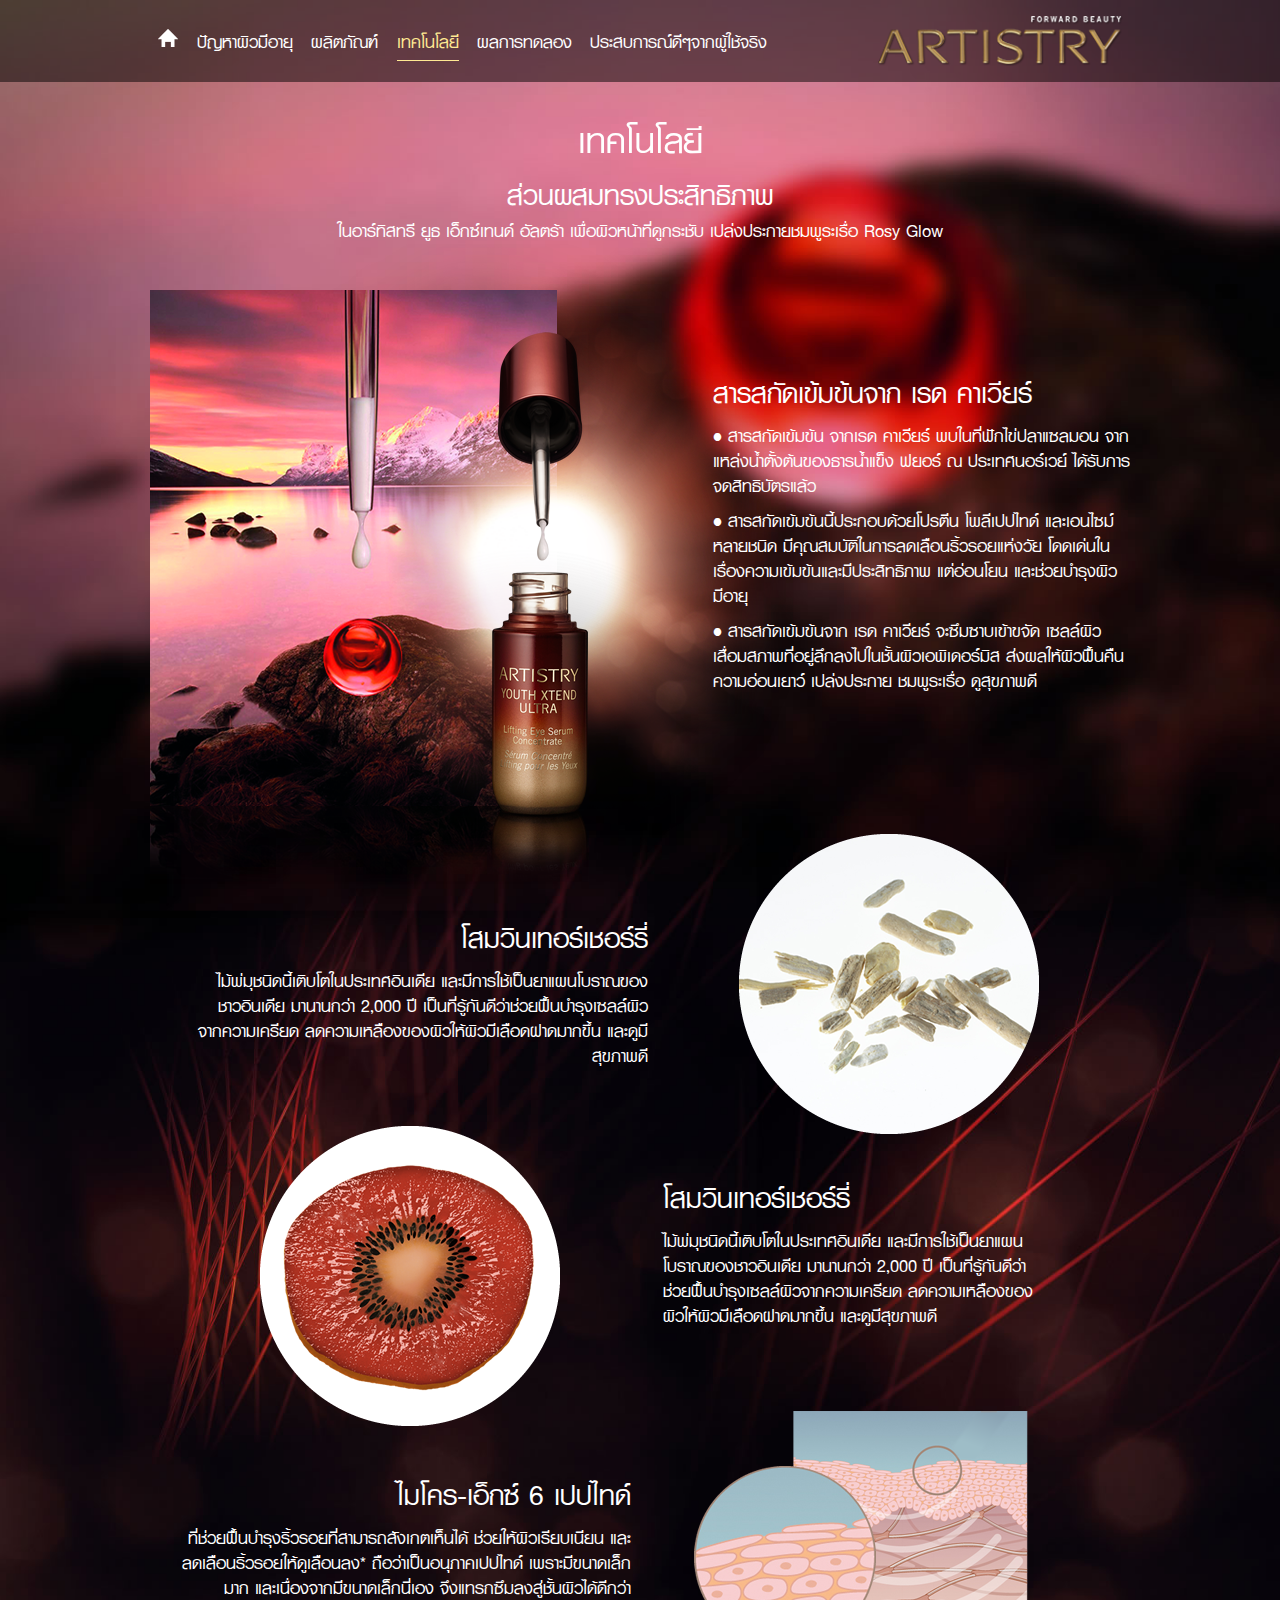
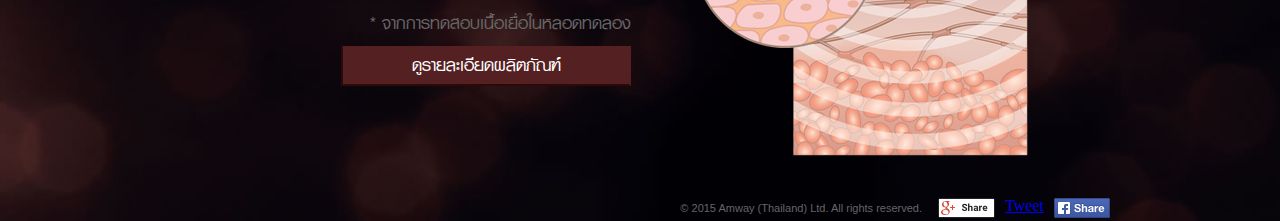
<file: site/technology.html>
<!DOCTYPE html>
<html>
<head>
<meta charset="utf-8">
<meta http-equiv="X-UA-Compatible" content="IE=edge,chrome=1">
<title>Artistry Technology</title>
<meta name="viewport" content="width=device-width, initial-scale=1">
<link rel="stylesheet" type="text/css" href="css/normalize.css" />
<link rel="stylesheet" type="text/css" href="css/font.css" />
<link rel="stylesheet" type="text/css" href="css/global.css" />
<link rel="stylesheet" type="text/css" href="css/technology.css" />
<script src="js/jquery-1.9.1.js"></script>
<script src="js/global.js"></script>
<script src="https://apis.google.com/js/platform.js" async defer>
  {lang: 'en'}
</script>
<script type="text/javascript">
$(document).ready(function(e) {
	activePage();	
});

$(window).resize(function(e) {
    activePage();
});

function activePage() {
	if(matchpc) {
		$('#tech_m').css({'background':'url(images/share/img/bg-menu.png) repeat-x top left'});
		$('#tech_m').find('a').css({'color':'#FFE993'});
	} else {
		$('#tech_m').css({'background':'none'});
		$('#tech_m').find('a').css({'color':'#FFF'});
	}
}
</script>
</head>
<body>
<div id="fb-root"></div>
<!--Uncomment this when in use--> 
<!--<script>
  (function(d, s, id){
	 var js, fjs = d.getElementsByTagName(s)[0];
	 if (d.getElementById(id)) return;
	 js = d.createElement(s); js.id = id;
	 js.src = "//connect.facebook.net/en_EN/sdk.js";
	 fjs.parentNode.insertBefore(js, fjs);
   }(document, 'script', 'facebook-jssdk'));
</script>--> 
<script>
window.twttr=(function(d,s,id){
  var js,fjs=d.getElementsByTagName(s)[0],t=window.twttr||{};
  if(d.getElementById(id))return;
  js=d.createElement(s);
  js.id=id;
  js.src="https://platform.twitter.com/widgets.js";
  fjs.parentNode.insertBefore(js,fjs);t._e=[];
  t.ready=function(f){t._e.push(f);};
  return t;
}(document,"script","twitter-wjs"));
</script> 

<!---------------------------------------------------------------->

<div id="header">
  <div class="head_bg"><img src="images/share/img/spacer.png" width="100%" height="100%" /></div>
  <div class="h_con">
    <div class="h_logo"><a href="index.html"><img src="images/share/img/logo1.png" class="resize" alt="ARTISTRY FORWARD BEAUTY" /></a></div>
    <div class="h_btn show_on_mb"><a href="javascript:headmenu();"><img src="images/share/img/h-menu-btn.png" class="resize" /></a></div>
    <div class="h_menu">
      <div class="logo"><a href="index.html" class="kanda_bold"><img src="images/share/img/hm-ico.png" class="resize" class="Home" /><span>&nbsp;&nbsp;&nbsp;หน้าแรก</span></a></div>
      <div id="aging_m" class="menu"><a href="aging-problem.html" class="kanda_bold">ปัญหาผิวมีอายุ</a></div>
      <div id="product_m" class="menu sh_sub">
        <div class="hide_on_mb"><a href="product.html" class="cat_menu kanda_bold">ผลิตภัณฑ์</a></div>
        <div class="show_on_mb"><a href="javascript:submenu(0);" class="cat_menu kanda_bold">ผลิตภัณฑ์</a></div>
        <div class="s_menu">
          <div class="s_con">
            <div><a href="product.html" class="kanda_bold">ข้อมูลผลิตภัณฑ์</a></div>
            <div><a href="how-to.html" class="kanda_bold">ขั้นตอนการใช้</a></div>
          </div>
        </div>
      </div>
      <div id="tech_m" class="menu"><a href="technology.html" class="kanda_bold">เทคโนโลยี</a></div>
      <div id="clinic_m" class="menu"><a href="clinical-proven.html" class="kanda_bold">ผลการทดลอง</a></div>
      <div id="testimonial_m" class="menu sh_sub">
        <div class="hide_on_mb"><a href="testimonial.html" class="cat_menu kanda_bold">ประสบการณ์ดีๆจากผู้ใช้จริง</a></div>
        <div class="show_on_mb"><a href="javascript:submenu(1);" class="cat_menu kanda_bold">ประสบการณ์ดีๆจากผู้ใช้จริง</a></div>
        <div class="s_menu">
          <div class="s_con">
            <div><a href="testimonial.html" class="kanda_bold">TESTIMONIAL</a></div>
            <div><a href="real-user.html" class="kanda_bold">REAL USERS</a></div> 
          </div>
        </div>
      </div>
      <div class="clear"></div>
    </div>
    <div class="clear"></div>
  </div>
</div>

<!---------------------------------------------------------------->
<div id="content">
  <div id="technology">
    <div class="contain1">
      <div class="txt1">เทคโนโลยี</div>
      <div class="txt2">ส่วนผสมทรงประสิทธิภาพ</div>
      <div class="txt3">ในอาร์ทิสทรี ยูธ เอ็กซ์เทนด์ อัลตร้า เพื่อผิวหน้าที่ดูกระชับ เปล่งประกายชมพูระเรื่อ Rosy Glow</div>
    </div>
    <div class="contain2">
      <div class="show_on_mb" style="min-height:310px;"><img src="images/technology/img/con2-top-space.png" class="resize" /></div>
      <div class="txt_ttl">สารสกัดเข้มข้นจาก เรด คาเวียร์</div>
      <div class="txt1"> &bull;&nbsp;สารสกัดเข้มข้น จากเรด คาเวียร์ พบในที่ฟักไข่ปลาแซลมอน
        จากแหล่งน้ำตั้งต้นของธารน้ำแข็ง ฟยอร์ ณ ประเทศนอร์เวย์
        ได้รับการจดสิทธิบัตรแล้ว </div>
      <div class="txt1"> &bull;&nbsp;สารสกัดเข้มข้นนี้ประกอบด้วยโปรตีน โพลีเปปไทด์
        และเอนไซม์หลายชนิด มีคุณสมบัติในการลดเลือนริ้วรอยแห่งวัย
        โดดเด่นในเรื่องความเข้มข้นและมีประสิทธิภาพ แต่อ่อนโยน
        และช่วยบํารุงผิวมีอายุ </div>
      <div class="txt1"> &bull;&nbsp;สารสกัดเข้มข้นจาก เรด คาเวียร์ จะซึมซาบเข้าขจัด
        เซลล์ผิวเสื่อมสภาพที่อยู่ลึกลงไปในชั้นผิวเอพิเดอร์มิส
        ส่งผลให้ผิวฟื้นคืนความอ่อนเยาว์ เปล่งประกาย ชมพูระเรื่อ
        ดูสุขภาพดี </div>
    </div>
    <div class="contain3">
      <div>
        <div class="img1 show_on_mb"><img src="images/technology/img/img1.png" class="resize" /></div>
        <div class="txt1">
          <div class="ttl">โสมวินเทอร์เชอร์รี่</div>
          <div class="desc">ไม้พ่มุชนิดนี้เติบโตในประเทศอินเดีย และมีการใช้เป็นยาแผนโบราณของชาวอินเดีย มานานกว่า 2,000 ปี เป็นที่รู้กันดีว่าช่วยฟื้นบำรุงเซลล์ผิวจากความเครียด ลดความเหลืองของผิวให้ผิวมีเลือดฝาดมากขึ้น และดูมีสุขภาพดี</div>
        </div>
        <div class="img1 hide_on_mb"><img src="images/technology/img/img1.png" class="resize" /></div>
        <div class="clear"></div>
      </div>
      <div>
        <div class="img2"><img src="images/technology/img/img2.png" class="resize" /></div>
        <div class="txt2">
          <div class="ttl">โสมวินเทอร์เชอร์รี่</div>
          <div class="desc">ไม้พ่มุชนิดนี้เติบโตในประเทศอินเดีย และมีการใช้เป็นยาแผนโบราณของชาวอินเดีย มานานกว่า 2,000 ปี เป็นที่รู้กันดีว่าช่วยฟื้นบำรุงเซลล์ผิวจากความเครียด ลดความเหลืองของผิวให้ผิวมีเลือดฝาดมากขึ้น และดูมีสุขภาพดี</div>
        </div>
        <div class="clear"></div>
      </div>
      <div>
        <div class="txt3">
          <div class="blck_mb">
            <div class="img3 show_on_mb"><img src="images/technology/img/img3.png" class="resize" /></div>
            <div class="ttl">ไมโคร-เอ็กซ์ 6 เปปไทด์</div>
            <div class="desc"> ที่ช่วยฟื้นบำรุงริ้วรอยที่สามารถสังเกตเห็นได้ ช่วยให้ผิวเรียบเนียน
              และลดเลือนริ้วรอยให้ดูเลือนลง* ถือว่าเป็นอนุภาคเปปไทด์
              เพราะมีขนาดเล็กมาก และเนื่องจากมีขนาดเล็กนี่เอง
              จึงแทรกซึมลงสู่ชั้นผิวได้ดีกว่า </div>
            <div class="remark">* จากการทดสอบเนื้อเยื่อในหลอดทดลอง</div>
          </div>
          <div>
            <div class="btn"><a href="product.html">ดูรายละเอียดผลิตภัณฑ์</a></div>
            <div class="clear"></div>
          </div>
        </div>
        <div class="img3 hide_on_mb"><img src="images/technology/img/img3.png" class="resize" /></div>
        <div class="clear"></div>
      </div>
    </div>
  </div>
</div>
<!---------------------------------------------------------------->

<div id="footer">
  <div class="foot_wrap">
    <div class="foot_con">
      <div class="copy_txt tahoma">© 2015 Amway (Thailand) Ltd. All rights reserved.&nbsp;&nbsp;</div>
      <div class="soc_blck">
        <div class="left" style="padding-left:10px;"> <a href="https://plus.google.com/share?url=www.youtube.com" onclick="javascript:window.open(this.href,
  '', 'menubar=no,toolbar=no,resizable=yes,scrollbars=yes,height=600,width=600');return false;"><img src="images/share/img/g-plus-btn.png" alt="" /></a> </div>
        <div class="left" style="padding-left:10px;"> <a href="www.youtube.com" class="twitter-share-button" data-dnt="true" data-count="none" data-via="twitterdev">Tweet</a> </div>
        <div class="left" style="padding-left:10px;"> <a href="#"><img src="images/share/img/fb-btn.png" alt="" /></a> 
          <!--use below when in use--> 
          <!--<div class="fb-share-button" data-href="https://developers.facebook.com/docs/plugins/" data-layout="button"></div>--> 
        </div>
        <div class="clear"></div>
      </div>
      <div class="clear"></div>
    </div>
    <div class="clear"></div>
  </div>
</div>

<!---------------------------------------------------------------->
<!-- Google Analytics -->
<!--Uncomment this when in use-->
<!--<script>
(function(i,s,o,g,r,a,m){i['GoogleAnalyticsObject']=r;i[r]=i[r]||function(){
(i[r].q=i[r].q||[]).push(arguments)},i[r].l=1*new Date();a=s.createElement(o),
m=s.getElementsByTagName(o)[0];a.async=1;a.src=g;m.parentNode.insertBefore(a,m)
})(window,document,'script','//www.google-analytics.com/analytics.js','ga');

ga('create', 'UA-60916128-1', 'auto');
ga('send', 'pageview');

</script>-->
<!-- End Google Analytics -->	
</body>
</html>
</file>
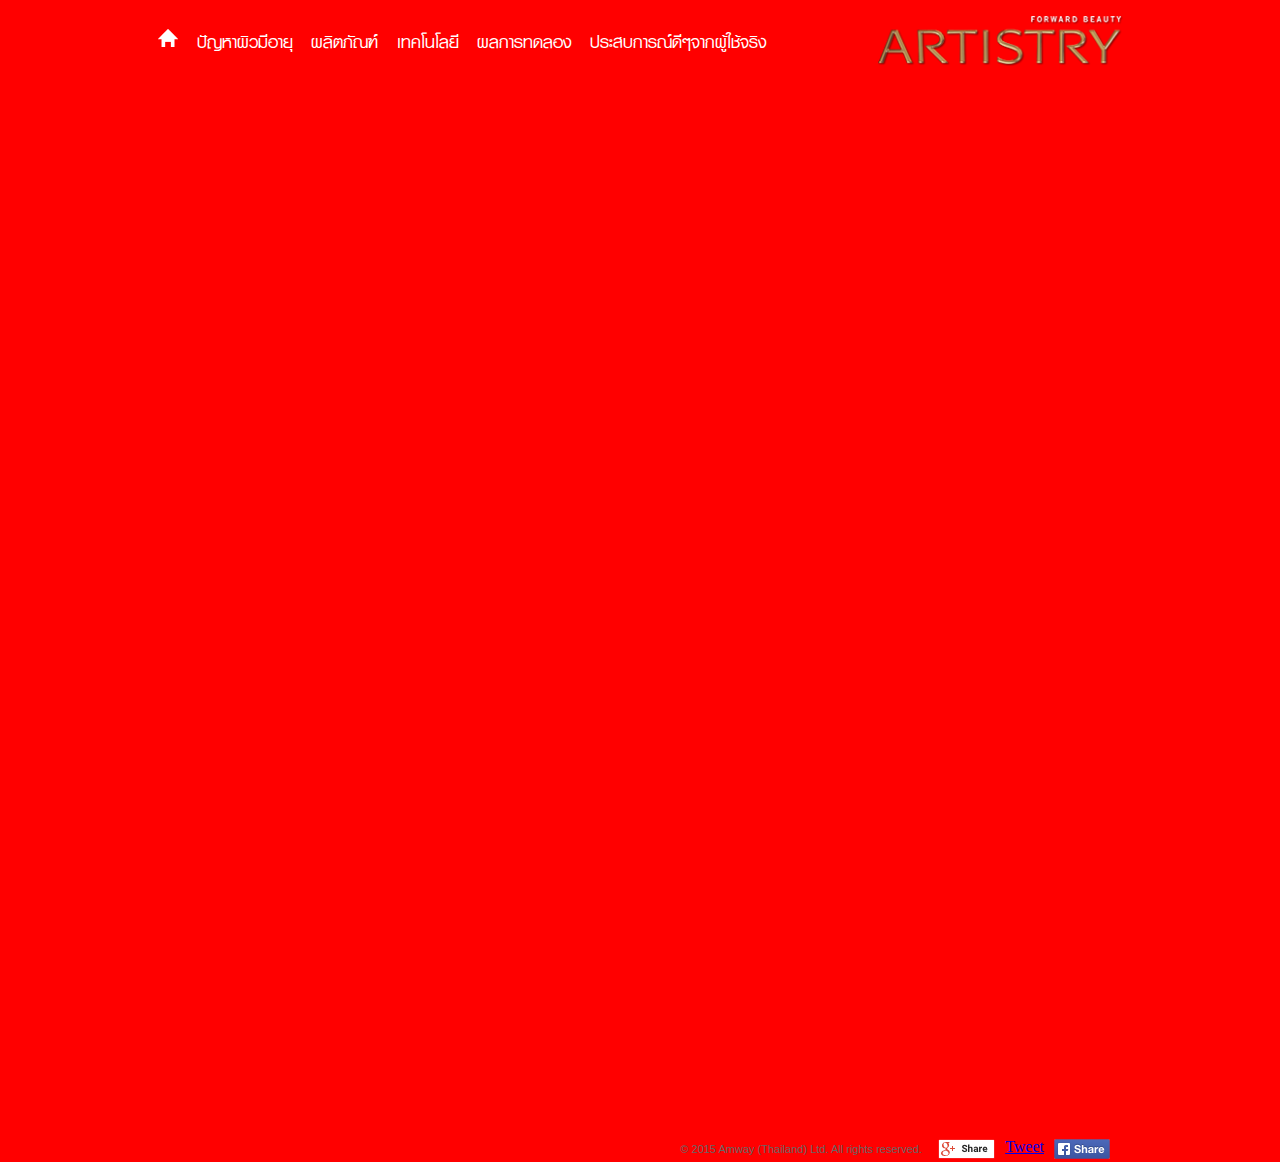
<file: site/template.html>
<!doctype html>
<html>
<head>
<meta charset="utf-8">
<meta http-equiv="X-UA-Compatible" content="IE=edge,chrome=1">
<title>template</title>
<meta name="viewport" content="width=device-width, initial-scale=1">
<link rel="stylesheet" type="text/css" href="css/normalize.css" />
<link rel="stylesheet" type="text/css" href="css/font.css">
<link rel="stylesheet" type="text/css" href="css/global.css">
<script src="js/jquery-1.9.1.js"></script>
<script src="js/global.js"></script>
<!--<script src="https://apis.google.com/js/platform.js" async defer>
  {lang: 'en'}
</script>-->
</head>
<body style="background:red;">
<div id="fb-root"></div>
<!--<script>(function (d, s, id) {
    var js, fjs = d.getElementsByTagName(s)[0];
    if (d.getElementById(id)) return;
    js = d.createElement(s); js.id = id;
    js.src = "//connect.facebook.net/en_EN/sdk.js#xfbml=1&version=v2.0";
    fjs.parentNode.insertBefore(js, fjs);
}(document, 'script', 'facebook-jssdk'));</script>
<script>
window.twttr=(function(d,s,id){
  var js,fjs=d.getElementsByTagName(s)[0],t=window.twttr||{};
  if(d.getElementById(id))return;
  js=d.createElement(s);
  js.id=id;
  js.src="https://platform.twitter.com/widgets.js";
  fjs.parentNode.insertBefore(js,fjs);t._e=[];
  t.ready=function(f){t._e.push(f);};
  return t;
}(document,"script","twitter-wjs"));
</script>--> 

<!---------------------------------------------------------------->

<div id="header">
  <div class="header_contain">
    <div class="h_con">
      <div class="h_logo"><a href="index.html"><img src="images/share/img/logo1.png" class="resize" alt="ARTISTRY FORWARD BEAUTY" /></a></div>
      <div class="h_btn show_on_mb"><a href="javascript:headmenu();"><img src="images/share/img/h-menu-btn.png" class="resize" /></a></div>
      <div class="h_menu">
        <div class="logo"><a href="index.html" class="kanda_bold"><img src="images/share/img/hm-ico.png" class="resize" class="Home" /><span>&nbsp;&nbsp;&nbsp;หน้าแรก</span></a></div>
        <div id="aging_m" class="menu"><a href="aging-problem.html" class="kanda_bold">ปัญหาผิวมีอายุ</a></div>
        <div id="product_m" class="menu sh_sub">
          <div><a href="javascript:submenu(0);" class="cat_menu kanda_bold">ผลิตภัณฑ์</a></div>
          <div class="s_menu">
            <div class="s_con">
              <div><a href="product.html" class="kanda_bold">ข้อมูลผลิตภัณฑ์</a></div>
              <div><a href="how-to.html" class="kanda_bold">ขั้นตอนการใช้</a></div>
            </div>
          </div>
        </div>
        <div id="tech_m" class="menu"><a href="technology.html" class="kanda_bold">เทคโนโลยี</a></div>
        <div id="clinic_m" class="menu"><a href="clinical-proven.html" class="kanda_bold">ผลการทดลอง</a></div>
        <div id="testimonial_m" class="menu sh_sub">
          <div><a href="javascript:submenu(1);" class="cat_menu kanda_bold">ประสบการณ์ดีๆจากผู้ใช้จริง</a></div>
          <div class="s_menu">
            <div class="s_con">
              <div><a href="testimonial.html" class="kanda_bold">TESTIMONIAL</a></div>
              <!--<div><a href="#" class="kanda_bold">REAL USERS</a></div>--> 
            </div>
          </div>
        </div>
        <div class="clear"></div>
      </div>
      <div class="clear"></div>
    </div>
  </div>
</div>

<!---------------------------------------------------------------->

<div id="content" style="height:1080px;"> </div>

<!---------------------------------------------------------------->

<div id="footer">
  <div class="foot_wrap">
    <div class="foot_con">
      <div class="copy_txt tahoma">© 2015 Amway (Thailand) Ltd. All rights reserved.&nbsp;&nbsp;</div>
      <div class="soc_blck">
        <div class="left" style="padding-left:10px;"> <a href="https://plus.google.com/share?url=www.youtube.com" onclick="javascript:window.open(this.href,
  '', 'menubar=no,toolbar=no,resizable=yes,scrollbars=yes,height=600,width=600');return false;"><img src="images/share/img/g-plus-btn.png" alt="" /></a> </div>
        <div class="left" style="padding-left:10px;"> <a href="www.youtube.com" class="twitter-share-button" data-dnt="true" data-count="none" data-via="twitterdev">Tweet</a> </div>
        <div class="left" style="padding-left:10px;"> <a href="#"><img src="images/share/img/fb-btn.png" alt="" /></a> 
          <!--use below when in use--> 
          <!--<div class="fb-share-button" data-href="https://developers.facebook.com/docs/plugins/" data-layout="button"></div>--> 
        </div>
        <div class="clear"></div>
      </div>
      <div class="clear"></div>
    </div>
    <div class="clear"></div>
  </div>
</div>

<!----------------------------------------------------------------> 
<!--<script>
  (function(i,s,o,g,r,a,m){i['GoogleAnalyticsObject']=r;i[r]=i[r]||function(){
  (i[r].q=i[r].q||[]).push(arguments)},i[r].l=1*new Date();a=s.createElement(o),
  m=s.getElementsByTagName(o)[0];a.async=1;a.src=g;m.parentNode.insertBefore(a,m)
  })(window,document,'script','//www.google-analytics.com/analytics.js','ga');

  ga('create', 'UA-60916128-1', 'auto');
  ga('send', 'pageview');
</script>-->
</body>
</html>
</file>
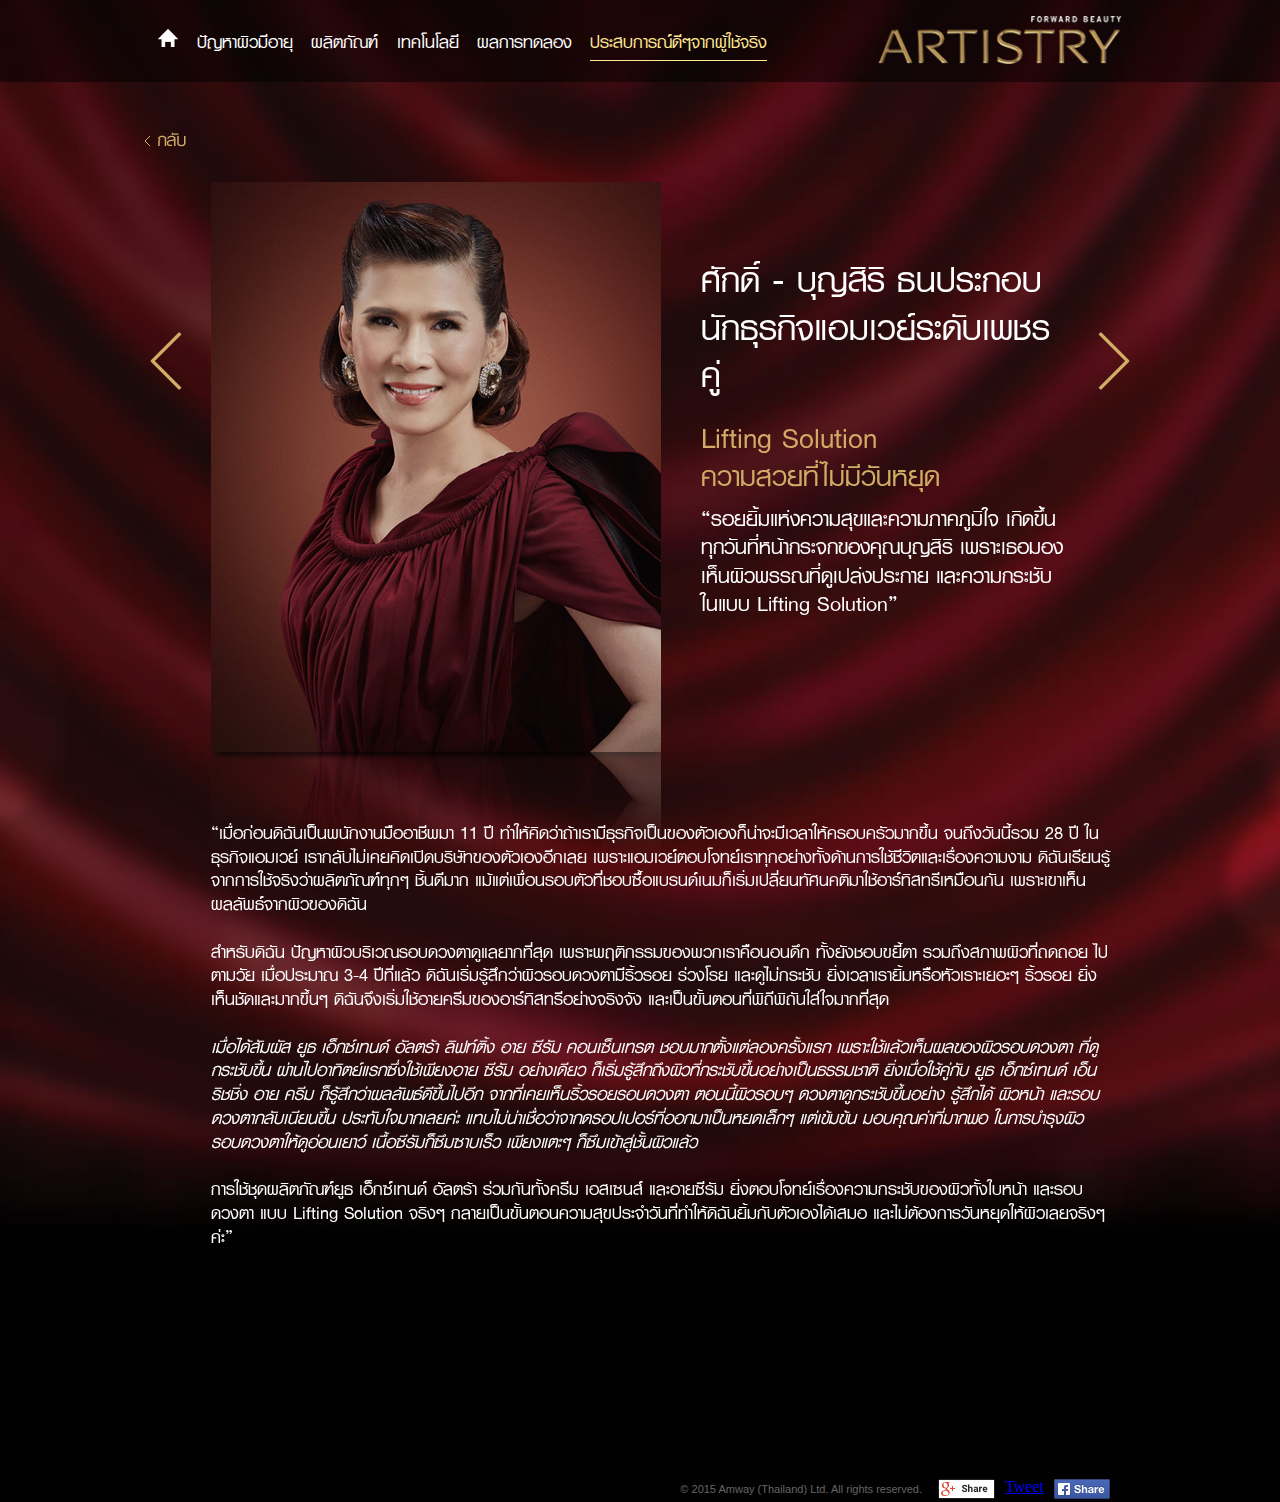
<file: site/testimonial-detail.html>
<!DOCTYPE html>
<html>
<head>
<meta charset="utf-8">
<meta http-equiv="X-UA-Compatible" content="IE=edge,chrome=1">
<title>Artistry Testimonial</title>
<meta name="viewport" content="width=device-width, initial-scale=1">
<link rel="stylesheet" type="text/css" href="css/normalize.css" />
<link rel="stylesheet" type="text/css" href="css/font.css" />
<link rel="stylesheet" type="text/css" href="css/global.css" />
<link rel="stylesheet" type="text/css" href="css/testimonial-detail.css" />
<link rel="stylesheet" type="text/css" href="js/owl-carousel/owl.carousel.css"/>
<link rel="stylesheet" type="text/css" href="js/owl-carousel/owl.theme.css"/>
<script src="js/jquery-1.9.1.js"></script>
<script src="js/global.js"></script>
<script src="js/owl-carousel/owl.carousel.min.js"></script>
<script src="https://apis.google.com/js/platform.js" async defer>
  {lang: 'en'}
</script>
<script type="text/javascript">
var oldie = false;
var isie = false;
$(document).ready(function(e) {
	owl = $('#owl_itm');
	
	activePage();	
	initOwl();
	
	if(isIE()){
		isie = true;
		if(isIE()<=8){
			oldie = true;
		}
	}
	
	$(".prevBtn").click(function () {
    owl.trigger('prev.owl.carousel');
  });
  
  $(".nextBtn").click(function () {
    owl.trigger('next.owl.carousel'); 
  });
  
});

$(window).resize(function(e) {
	
	if($("#testimonia_detail").css("visibility") == "hidden") {
		$("#testimonia_detail").css({"visibility":"visible"});
	}
	
    activePage();	
	reowl();
});

function activePage() {
	if(matchpc) {
		$('#testimonial_m').css({'background':'url(images/share/img/bg-menu.png) repeat-x top left'});
		$('#testimonial_m').find('a.cat_menu').css({'color':'#FFE993'});
	} else {
		$('#testimonial_m').css({'background':'none'});
		$('#testimonial_m').find('a.cat_menu').css({'color':'#FFF'});
	}
}

var owl;
var pos = 0;
function initOwl(){
	pos = window.location.search.substring(5);
	if(!oldie) {
    owl.owlCarousel({
		navigation : false, // Show next and prev buttons
		items:1,
		center:true,
		pagination:false,
		smartSpeed:850,
		autoHeight:true,
		loop:true,
		responsive: false,
		startPosition:pos
	});
  }else{
    owl.owlCarousel({
    navigation : false, // Show next and prev buttons
    items:1,
    center:true,
    pagination:false,
    smartSpeed:850,
    autoHeight:true,
    loop:true,
    startPosition:pos
  });
  }
}

var timer;
function reowl() {	
	if(!oldie) {
		
		if(timer!=null) {
			clearTimeout(timer);
		}
		
		timer = setTimeout(function() {
			var container = $("#owl_itm");
			if (container.hasClass("owl-carousel")) {
				try {
					container.owlCarousel({
						touchDrag: false,
						mouseDrag: false
					});
					container.data('owlCarousel').destroy();
					container.removeClass('owl-carousel owl-loaded');
					container.find('.owl-stage-outer').children().unwrap();
					container.removeData();
					initOwl();
				} catch(ex) {}
			}
		},200);
	} 
}

function headmenu() {
	var btnsrc = $('.h_btn').find('img').attr('src');
	
	if(menuFlag) {
		if(btnsrc.indexOf('../') >= 0) {
			$('.h_btn').find('img').attr('src', '../images/share/img/h-menu-btn.png');
		} else {
			$('.h_btn').find('img').attr('src', 'images/share/img/h-menu-btn.png');
		}
		
		$('body').removeClass('stopScroll');
		$('.h_menu').slideUp(500);
		setTimeout(function(){$("#testimonia_detail").css({"visibility":"visible"});},500);
		menuFlag = false;
	} else {
		$("#testimonia_detail").css({"visibility":"hidden"});
		if(btnsrc.indexOf('../') >= 0) {
			$('.h_btn').find('img').attr('src', '../images/share/img/h-x-btn.png');
		} else {
			$('.h_btn').find('img').attr('src', 'images/share/img/h-x-btn.png');
		}
		
		$('body').addClass('stopScroll');
		$('.h_menu').slideDown(500);
		
		menuFlag = true;
	}
}

function isIE () {
  var myNav = navigator.userAgent.toLowerCase();
  return (myNav.indexOf('msie') != -1) ? parseInt(myNav.split('msie')[1]) : false;
}
</script>
</head>
<body>
<div id="fb-root"></div>
<!--Uncomment this when in use--> 
<!--<script>
  (function(d, s, id){
	 var js, fjs = d.getElementsByTagName(s)[0];
	 if (d.getElementById(id)) return;
	 js = d.createElement(s); js.id = id;
	 js.src = "//connect.facebook.net/en_EN/sdk.js";
	 fjs.parentNode.insertBefore(js, fjs);
   }(document, 'script', 'facebook-jssdk'));
</script>--> 
<script>
window.twttr=(function(d,s,id){
  var js,fjs=d.getElementsByTagName(s)[0],t=window.twttr||{};
  if(d.getElementById(id))return;
  js=d.createElement(s);
  js.id=id;
  js.src="https://platform.twitter.com/widgets.js";
  fjs.parentNode.insertBefore(js,fjs);t._e=[];
  t.ready=function(f){t._e.push(f);};
  return t;
}(document,"script","twitter-wjs"));
</script> 

<!---------------------------------------------------------------->

<div id="header">
  <div class="head_bg"><img src="images/share/img/spacer.png" width="100%" height="100%" /></div>
  <div class="h_con">
    <div class="h_logo"><a href="index.html"><img src="images/share/img/logo1.png" class="resize" alt="ARTISTRY FORWARD BEAUTY" /></a></div>
    <div class="h_btn show_on_mb"><a href="javascript:headmenu();"><img src="images/share/img/h-menu-btn.png" class="resize" /></a></div>
    <div class="h_menu">
      <div class="logo"><a href="index.html" class="kanda_bold"><img src="images/share/img/hm-ico.png" class="resize" class="Home" /><span>&nbsp;&nbsp;&nbsp;หน้าแรก</span></a></div>
      <div id="aging_m" class="menu"><a href="aging-problem.html" class="kanda_bold">ปัญหาผิวมีอายุ</a></div>
      <div id="product_m" class="menu sh_sub">
        <div class="hide_on_mb"><a href="product.html" class="cat_menu kanda_bold">ผลิตภัณฑ์</a></div>
        <div class="show_on_mb"><a href="javascript:submenu(0);" class="cat_menu kanda_bold">ผลิตภัณฑ์</a></div>
        <div class="s_menu">
          <div class="s_con">
            <div><a href="product.html" class="kanda_bold">ข้อมูลผลิตภัณฑ์</a></div>
            <div><a href="how-to.html" class="kanda_bold">ขั้นตอนการใช้</a></div>
          </div>
        </div>
      </div>
      <div id="tech_m" class="menu"><a href="technology.html" class="kanda_bold">เทคโนโลยี</a></div>
      <div id="clinic_m" class="menu"><a href="clinical-proven.html" class="kanda_bold">ผลการทดลอง</a></div>
      <div id="testimonial_m" class="menu sh_sub">
        <div class="hide_on_mb"><a href="testimonial.html" class="cat_menu kanda_bold">ประสบการณ์ดีๆจากผู้ใช้จริง</a></div>
        <div class="show_on_mb"><a href="javascript:submenu(1);" class="cat_menu kanda_bold">ประสบการณ์ดีๆจากผู้ใช้จริง</a></div>
        <div class="s_menu">
          <div class="s_con">
            <div><a href="testimonial.html" class="kanda_bold">TESTIMONIAL</a></div>
            <div><a href="real-user.html" class="kanda_bold">REAL USERS</a></div> 
          </div>
        </div>
      </div>
      <div class="clear"></div>
    </div>
    <div class="clear"></div>
  </div>
</div>

<!---------------------------------------------------------------->

<div id="content">
  <div id="testimonia_detail">
    <div class="back_btn"><a href="testimonial.html"><img src="images/testimonial-detail/btn/back.png" /></a></div>
    
    <div class="nextBtn"><img src="images/testimonial-detail/btn/nextslide.png" /></div>
    <div class="prevBtn"><img src="images/testimonial-detail/btn/backslide.png" /></div>
    
    <div id="owl_itm" class="owl-carousel owl-theme">
    <!---------------------------------------------------------------->
    <div class="item">
    
      <div class="contain1">
        <div class="blck1">
          
          <div class="img">
            <div><img src="images/testimonial-detail/img/img1.png" class="resize" /></div>
          </div>
          <div class="txt_blck">
            
            <div class="txt1">ศักดิ์ - บุญสิริ ธนประกอบ<br />
              นักธุรกิจแอมเวย์ระดับเพชรคู่</div>
            <div class="txt2">Lifting Solution<br />
              ความสวยที่ไม่มีวันหยุด</div>
            <div class="txt3">“รอยยิ้มแห่งความสุขและความภาคภูมิใจ เกิดขึ้นทุกวันที่หน้ากระจกของคุณบุญสิริ เพราะเธอมองเห็นผิวพรรณที่ดูเปล่งประกาย และความกระชับในแบบ Lifting Solution”</div>
          </div>
          <div class="clear"></div>
        </div>
      </div>
      
      <div class="contain2">
        <div>“เมื่อก่อนดิฉันเป็นพนักงานมืออาชีพมา 11 ปี ทำให้คิดว่าถ้าเรามีธุรกิจเป็นของตัวเองก็น่าจะมีเวลาให้ครอบครัวมากขึ้น จนถึงวันนี้รวม 28 ปี
          ในธุรกิจแอมเวย์ เรากลับไม่เคยคิดเปิดบริษัทของตัวเองอีกเลย เพราะแอมเวย์ตอบโจทย์เราทุกอย่างทั้งด้านการใช้ชีวิตและเรื่องความงาม
          ดิฉันเรียนรู้จากการใช้จริงว่าผลิตภัณฑ์ทุกๆ ชิ้นดีมาก แม้แต่เพื่อนรอบตัวที่ชอบซื้อแบรนด์เนมก็เริ่มเปลี่ยนทัศนคติมาใช้อาร์ทิสทรีเหมือนกัน
          เพราะเขาเห็นผลลัพธ์จากผิวของดิฉัน<br />
          <br />
        </div>
        <div>สำหรับดิฉัน ปัญหาผิวบริเวณรอบดวงตาดูแลยากที่สุด เพราะพฤติกรรมของพวกเราคือนอนดึก ทั้งยังชอบขยี้ตา รวมถึงสภาพผิวที่ถดถอย
          ไปตามวัย เมื่อประมาณ 3-4 ปีที่แล้ว ดิฉันเริ่มรู้สึกว่าผิวรอบดวงตามีริ้วรอย ร่วงโรย และดูไม่กระชับ ยิ่งเวลาเรายิ้มหรือหัวเราะเยอะๆ ริ้วรอย
          ยิ่งเห็นชัดและมากขึ้นๆ ดิฉันจึงเริ่มใช้อายครีมของอาร์ทิสทรีอย่างจริงจัง และเป็นขั้นตอนที่พิถีพิถันใส่ใจมากที่สุด<br />
          <br />
        </div>
        <div style="font-style:italic;">เมื่อได้สัมผัส ยูธ เอ็กซ์เทนด์ อัลตร้า ลิฟท์ติ้ง อาย ซีรัม คอนเซ็นเทรต ชอบมากตั้งแต่ลองครั้งแรก  เพราะใช้แล้วเห็นผลของผิวรอบดวงตา
          ที่ดูกระชับขึ้น ผ่านไปอาทิตย์แรกซึ่งใช้เพียงอาย ซีรัม อย่างเดียว ก็เริ่มรู้สึกถึงผิวที่กระชับขึ้นอย่างเป็นธรรมชาติ ยิ่งเมื่อใช้คู่กับ ยูธ เอ็กซ์เทนด์
          เอ็นริชชิ่ง อาย ครีม ก็รู้สึกว่าผลลัพธ์ดีขึ้นไปอีก จากที่เคยเห็นริ้วรอยรอบดวงตา ตอนนี้ผิวรอบๆ ดวงตาดูกระชับขึ้นอย่าง รู้สึกได้ ผิวหน้า
          และรอบดวงตากลับเนียนขึ้น ประทับใจมากเลยค่ะ แทบไม่น่าเชื่อว่าจากดรอปเปอร์ที่ออกมาเป็นหยดเล็กๆ แต่เข้มข้น มอบคุณค่าที่มากพอ
          ในการบำรุงผิวรอบดวงตาให้ดูอ่อนเยาว์ เนื้อซีรัมก็ซึมซาบเร็ว เพียงแตะๆ ก็ซึมเข้าสู่ชั้นผิวแล้ว<br />
          <br />
        </div>
        <div>การใช้ชุดผลิตภัณฑ์ยูธ เอ็กซ์เทนด์ อัลตร้า ร่วมกันทั้งครีม เอสเซนส์ และอายซีรัม ยิ่งตอบโจทย์เรื่องความกระชับของผิวทั้งใบหน้า
          และรอบดวงตา แบบ Lifting Solution จริงๆ กลายเป็นขั้นตอนความสุขประจำวันที่ทำให้ดิฉันยิ้มกับตัวเองได้เสมอ
          และไม่ต้องการวันหยุดให้ผิวเลยจริงๆ ค่ะ”<br />
          <br />
        </div>
      </div>
      
    </div>
    <!----------------------------------------------------------------> 
    
    <!---------------------------------------------------------------->
    <div class="item">
    
      <div class="contain1">
        <div class="blck1">
          <div class="img">
            <div><img src="images/testimonial-detail/img/img2.png" class="resize" /></div>
          </div>
          <div class="txt_blck">
            <div class="txt1">ศรีศักดิ์ - นันท์ชญาณ์ หุ่นดี<br />
              นักธุรกิจแอมเวย์ระดับเพชรคู่</div>
            <div class="txt2">พลิกความงามให้ชีวิตด้วย<br />
              Lifting Solution จากอาร์ทิสทรี</div>
            <div class="txt3">“มอบของขวัญให้กับดวงตาคู่สวยของเราด้วยการใช้ผลิตภัณฑ์ที่ช่วยคงความอ่อนเยาว์ดูกระชับ ยูธ เอ็กซ์เทนด์ อัลตร้า ลิฟท์ติ้งอาย ซีรัม คอนเซ็นเทรต คือคีย์เวิร์ดที่สำคัญ”</div>
          </div>
          <div class="clear"></div>
        </div>
      </div>
      
      <div class="contain2">
        <div>“พื้นฐานเรื่องความสวยความงามของดิฉันแทบไม่เคยมีมาก่อนเลยก็ว่าได้ค่ะ เรียนจบวิศวกรรมศาสตร์ จุฬาฯ เริ่มงานเป็นวิศวกร
        หลังจากนั้นก็ไปทำงานบนแท่นขุดเจาะกลางทะเล เป็นคนลุยๆ ไม่แต่งหน้า จนวันหนึ่งได้ทำความรู้จักกับธุรกิจแอมเวย์ จึงเป็นจุดเริ่มต้น
        ค่อยๆศึกษาทั้งเรื่องธุรกิจและความงาม เมื่อรู้ที่มาที่ไปก็มีความเชื่อมั่นอยากลองใช้ จนตอนนี้ใช้อาร์ทิสทรีมาเกือบ 20 ปีแล้ว เราเห็นอยู่ตลอด
        ถึงการพัฒนาอย่างต่อเนื่องด้วยนวัตกรรมที่ล้ำสมัย พร้อมส่วนผสมต่างๆ ที่ปฏิวัติวงการสกินแคร์<br />
          <br />
        </div>
        <div>ดิฉันได้ลองใช้ผลิตภัณฑ์ทุกชิ้นที่ออกใหม่ เพื่อให้ตอบโจทย์ปัญหาของผิวพรรณที่แตกต่างกันไปในแต่ละช่วงวัย และช่วงเวลา
        นปัจจุบันเรื่องริ้วรอยและความกระชับคือความกังวลหลัก ทั้งกับผิวหน้าและรอบดวงตาซึ่งบอบบางกว่าส่วนอื่นๆ โชคดีที่ดิฉันบำรุงผิวอย่างดี
        ด้วยผลิตภัณฑ์กลุ่มยูธ เอ็กซ์เทนด์ อัลตร้า ทั้งครีมและเอสเซนส์ คอนเซ็นเทรต ที่ตอบโจทย์เรื่องช่วยให้ผิวดูกระชับ สำหรับปัญหารอบดวงตา
        ดิฉันมีความกังวลหลักเรื่องเดียวคือผิวรอบดวงตาไม่กระชับ ถ้าพักผ่อนน้อยยิ่งเห็นถึงปัญหาทั้งผิวร่วงโรย และมีริ้วรอย<br />
          <br />
        </div>
        <div style="font-style:italic;">พอได้ลองใช้ ยูธ เอ็กซ์เทนด์ อัลตร้า ลิฟท์ติ้ง อาย ซีรัม คอนเซ็นเทรต รวมกับยูธ เอ็กซ์เทนด์ เอ็นริชชิ่ง อาย ครีม ความกังวลเรื่องผิว
        ไม่กระชับและริ้วรอยรอบดวงตาก็หายไป รู้สึกได้เลยค่ะว่าผิวรอบดวงตาเฟิร์มขึ้น เพราะเนื้อสัมผัสที่อุดมด้วยคุณค่าของสารสกัดเข้มข้น
        จากเรด คาเวียร์ และสารสกัดต่างๆ รู้สึกได้ตั้งแต่ครั้งแรกที่ใช้ และยิ่งใช้ร่วมกับครีมและเอสเซนส์ในกลุ่ม ยูธ เอ็กซ์เทนด์ อัลตร้าแล้ว ก็เสริม
        ให้เห็นผลลัพธ์ที่น่าประทับใจทั้งใบหน้าในแบบ Lifting Solution<br />
          <br />
        </div>
        <div>ดวงตาเป็นสื่อสำคัญที่สร้างประทับใจให้กับผู้พบเห็น หากเราจะตอบแทนดวงตาคู่นี้ด้วยการบำรุงดูแลอย่างดีจากซีรัมสำหรับรอบดวงตา
		ดิฉันมั่นใจว่านี่คือของขวัญที่คู่ควรที่สุด”<br />
          <br />
        </div>
      </div>
      
    </div>
    <!----------------------------------------------------------------> 
    
    <!---------------------------------------------------------------->
    <div class="item">
    
      <div class="contain1">
        <div class="blck1">
          <div class="img">
            <div><img src="images/testimonial-detail/img/img3.png" class="resize" /></div>
          </div>
          <div class="txt_blck">
            <div class="txt1">จิรสุดา – สงกรานต์ ชมศรี<br />
              นักธุรกิจแอมเวย์ระดับเพชรบริหาร</div>
            <div class="txt2">ย้อนความอ่อนเยาว์ด้วย<br />
              Lifting Solution</div>
            <div class="txt3">“การย้อนวัยให้ผิวด้วยสกินแคร์ที่เปี่ยมประสิทธิภาพเป็นเรื่องที่ไม่ไกลเกินจริงและเธอยิ่งเชื่อมั่นเมื่อได้ใช้ผลิตภัณฑ์อาย ซีรัม ใหม่ เพราะผิวรอบดวงตาดูอ่อนเยาว์ทำให้เหมือนย้อนวัยได้จริงๆ”</div>
          </div>
          <div class="clear"></div>
        </div>
      </div>
      
      <div class="contain2">
        <div>“ดิฉันเริ่มต้นใช้อาร์ทิสทรีจากผลิตภัณฑ์สำหรับผิวแห้งก่อน เพื่อช่วยบำรุงผิวพรรณให้ชุ่มชื่นนวลเนียนขึ้น พอมีผลิตภัณฑ์ใหม่ๆก็ทดลองใช้เพราะเชื่อมั่นในคุณภาพของผลิตภัณฑ์ และรู้สึกได้ถึงผลลัพธ์ที่ดีขึ้นของผิว เสมือนเป็นผู้ช่วยที่มาย้อนวัยให้กับเรา<br />
          <br />
        </div>
        <div style="font-style:italic;"	>สำหรับผิวรอบดวงตา ตอนแรกก็ใช้เฉพาะยูธ เอ็กซ์เทนด์ เอ็นริชชิ่ง อาย ครีม เพื่อให้ผิวรอบดวงตาของเราที่เริ่มมีริ้วรอยเล็กๆดูชุ่มชื่นนวลเนียนและริ้วรอยจางลง พอมียูธ เอ็กซ์เทนด์ อัลตร้า ลิฟท์ติ้ง อาย ซีรัม คอนเซ็นเทรต ก็ใช้ร่วมกัน ตัวเองรู้สึกได้เลยว่าเห็นผลลัพธ์ที่น่าประทับใจ ปัญหารอบดวงตาที่ดูขาดความกระชับ ก็ดูอ่อนเยาว์ขึ้น กลายเป็นผลิตภัณฑ์คู่ขวัญใหม่ที่ดิฉันขาดไม่ได้เลยทีเดียว <br />
          <br />
        </div>
        <div>ทันทีที่ได้ใช้ ปัญหาผิวรอบดวงตาที่เคยกังวลก็ลดลงอย่างรู้สึกได้ค่ะ เนื้อซีรัมเนียนละเอียดมาก ลงซีรัมเสร็จก็ใช้อายครีมบำรุงต่อกลิ่นหอมละมุนทำให้รู้สึกรื่นรมย์ ซึมซาบสู่ผิวรวดเร็ว พอมองกระจกแล้วเห็นถึงผิวที่กระชับ ก็ยิ่งประทับใจ ซีรัมตัวใหม่นี้เปรียบเหมือนกับผู้ช่วยที่ดูแลปัญหาผิวพรรณของเราได้ดีจริงๆ <br />
          <br />
        </div>
        <div>ในวัย 55 แล้วแต่ยังมีคนทักว่าดูเหมือนคนอายุ 40 ปีต้นๆ ดิฉันคิดว่านั่นเป็นเพราะเราใช้ผลิตภัณฑ์ที่เหมาะกับตัวเองอย่างต่อเนื่องและสม่ำเสมอดิฉันเชื่อมั่นว่าผลิตภัณฑ์บำรุงผิวที่ดีอย่างอาร์ทิสทรี ยูธ เอ็กซ์เทนด์ อัลตร้า ที่ตอบโจทย์ปัญหาผิวแบบ Lifting Solutionช่วยให้เราดูเหมือนย้อนวัยได้จริงๆ ”<br />
          <br />
        </div>
      </div>
      
    </div>
    <!----------------------------------------------------------------> 	
    
    <!---------------------------------------------------------------->
    <div class="item">
    
      <div class="contain1">
        <div class="blck1">
          <div class="img">
            <div><img src="images/testimonial-detail/img/img4.png" class="resize" /></div>
          </div>
          <div class="txt_blck">
            <div class="txt1">สรกฤช - นภภัค อังกิติตระกูล<br />
              นักธุรกิจแอมเวย์ระดับเพชร</div>
            <div class="txt2">10 วัน พิสูจน์ความประทับใจ<br />
              ของ Lifting Solution</div>
            <div class="txt3">“ความเชื่อมั่นในอาร์ทิสทรีของคุณนภภัคไม่เคยแปรเปลี่ยนมาตลอดกว่า 20 ปีและสำหรับ Lifting Solution เธอพิสูจน์ความประทับใจใน 10 วันเท่านั้น”</div>
          </div>
          <div class="clear"></div>
        </div>
      </div>
      
      <div class="contain2">
        <div>“ประสบการณ์จากการทำงานเภสัชวิเคราะห์ และเป็นอาจารย์อยู่ที่คณะเภสัชศาสตร์ มหาวิทยาลัยขอนแก่น ทั้งยังเคยทำงานที่กรมวิทยาศาสตร์การแพทย์ ดูเรื่องการตรวจวิเคราะห์วัตถุมีพิษและเครื่องสำอาง ทำให้ดิฉันให้ความสำคัญมากกับเรื่องส่วนผสมในเครื่องสำอางที่ใช้ แน่นอนว่าทุกผลิตภัณฑ์ของอาร์ทิสทรี รวมทั้งยูธ เอ็กซ์เทนด์ อัลตร้า ลิฟท์ติ้ง อาย ซีรัม คอนเซ็นเทรตประทับใจเราตั้งแต่แรกในเรื่องความปลอดภัยต่อผิว<br />
          <br />
        </div>
        <div>ดิฉันเป็นคนที่มีปัญหาผิวตั้งแต่ช่วงวัยรุ่น จึงใช้ผลิตภัณฑ์พวกเวชสำอางค์ค่อนข้างเยอะ พอมารู้จักกับอาร์ทิสทรี จึงเริ่มต้นใช้ผลิตภัณฑ์บำรุงผิวต่างๆ ด้วยความน่าเชื่อถือของแบรนด์และ แล็บในอเมริกา เราก็รู้สึกวางใจและลองใช้ไปเรื่อยๆ รู้สึกได้ว่าปัญหาผิวลดลง ไม่แสบและผิวแข็งแรงขึ้น ดิฉันกล้าบอกเลยว่าตัวเองใช้แล้วได้ผล เพราะนานวันผิวยิ่งชุ่มชื้นขึ้น แตกต่างจากการใช้ยาซึ่งส่งผลกระทบข้างเคียง <br />
          <br />
        </div>
        <div style="font-style:italic;">ปัญหาใหญ่ในวัยนี้คือผิวที่ไม่กระชับ ความร่วงโรย และริ้วรอยรอบดวงตา ยิ่งเวลานอนน้อยยิ่งเห็นผิวรอบดวงตาขาดความกระชับและ
ร่องลึกชัดมาก เมื่อได้มาใช้ยูธ เอ็กซ์เทนด์ อัลตร้า ลิฟท์ติ้ง อาย ซีรัม คอนเซ็นเทรต ร่วมกับยูธ เอ็กซ์เทนด์ เอ็นริชชิ่ง อาย ครีม
เพียง 10 กว่าวัน รู้สึกได้ถึงผิวที่ดูสดใสขึ้น ปกติเวลาแต่งหน้าจะต้องติดเทปให้ตาดูเป็นชั้น แต่ตอนนี้ไม่จำเป็นแล้ว เพราะผิวรอบดวงตาดูกระชับ
ยิ่งกว่านั้นเนื้อซีรัมซึมสู่ผิวเร็ว ไม่เหนียวเหนอะหนะ อ่อนโยน ทาเสร็จก็บำรุงผิวหน้าต่อด้วยยูธ เอ็กซ์เทนด์ อัลตร้า ครีมและเอสเซนส์
คอนเซ็นเทรต เพื่อผลลัพธ์แบบ Lifting Solution<br />
          <br />
        </div>
        <div>ล่าสุดเพื่อนทักว่าไปทำอะไรมา ทำไมวันนี้ดูหน้าอ่อนวัยกว่าเดิม ผลลัพธ์ที่ปรากฎบนผิวหน้าคือคำตอบที่ดีว่า ทำไม 26 ปีที่ผ่านมาดิฉันไม่เคยเปลี่ยนใจจากอาร์ทิสทรีเลยสักครั้งเดียว”<br />
          <br />
        </div>
      </div>
      
    </div>
    <!----------------------------------------------------------------> 	
    
    <!---------------------------------------------------------------->
    <div class="item">
    
      <div class="contain1">
        <div class="blck1">
          <div class="img">
            <div><img src="images/testimonial-detail/img/img5.png" class="resize" /></div>
          </div>
          <div class="txt_blck">
            <div class="txt1">นิยต พันธุ์สบาย - ธัญญรัตน์ ปัญญาวรเกียรตี<br />
              นักธุรกิจแอมเวย์ระดับเพชร</div>
            <div class="txt2">“อาย ซีรัม” เป็นความรัก<br />
              ที่ไม่อาจถอนตัว</div>
            <div class="txt3">“ด้วยผลลัพธ์อันเปี่ยมประสิทธิภาพที่รู้สึกได้ด้วยตัวเอง ทำให้คุณธัญญรัตน์ยอมรับว่า ยูธ เอ็กซ์เทนด์ อัลตร้า ลิฟท์ติ้ง อาย ซีรัมคอนเซ็นเทรต เป็นความรักครั้งใหม่ที่เธอถอนตัวไม่ขึ้น	”</div>
          </div>
          <div class="clear"></div>
        </div>
      </div>
      
      <div class="contain2">
        <div>“ในยุคนี้ เรื่องความสวยความงามและสุขภาพเป็นสิ่งที่ทุกคนให้ความสำคัญมาก ไม่ว่าจะเป็นผู้ชายหรือผู้หญิง และในวัยที่แตกต่างก็ต้องการการดูแลตัวเองที่แตกต่างกันด้วย ซึ่งอาร์ทิสทรีสามารถตอบโจทย์ได้ตรงกับความต้องการทั้งหมด <br />
          <br />
        </div>
        <div>สำหรับตัวดิฉันเองเป็นคนที่ไม่ได้มีปัญหาเรื่องริ้วรอยเยอะมาก แต่มีความกังวลเรื่องผิวไม่กระชับรอบดวงตากับรอยหมองคล้ำ เพราะดวงตาเป็นบริเวณที่อ่อนโยนและบอบบางที่สุด และเมื่อเกิดแล้วจะแก้ไขได้ยากที่สุดด้วย ดิฉันจึงต้องป้องกันมาตลอด อายครีมเป็นผลิตภัณฑ์ที่ขาดไม่ได้เลย และแน่นอนว่าเมื่อมีผลิตภัณฑ์ใหม่ล่าสุดสำหรับดูแลผิวรอบดวงตา ดิฉันจึงไม่ยอมพลาดค่ะ <br />
          <br />
        </div>
        <div style="font-style:italic;">ครั้งแรกที่ใช้ ยูธ เอ็กซ์เทนด์ อัลตร้า ลิฟท์ติ้ง อาย ซีรัม คอนเซ็นเทรต สิ่งที่สัมผัสได้คือเนื้อซีรัมเข้มข้น พอเกลี่ยทาลงไปที่ผิว เนื้อซีรัมซึมซาบอย่างรวดเร็วโดยไม่ทิ้งความเหนอะหนะ รู้สึกว่าผิวรอบดวงตาตึงๆ นิดๆ พอตื่นเช้ามารู้สึกว่ารอบดวงตาดูนวลเนียนกระจ่างขึ้นมากตั้งแต่คืนแรกที่ใช้  ยิ่งเมื่อใช้ร่วมกับผลิตภัณฑ์ชุดยูธ เอ็กซ์เทนด์ อัลตร้า จึงเป็น Lifting Solution ที่ช่วยดูแลความกระชับของผิวรอบดวงตาและใบหน้าอย่างแท้จริง  <br />
          <br />
        </div>
        <div>เป็นผลิตภัณฑ์ที่ปลื้มมาก ใช้แล้วอยากบอกต่อ เพราะรอบดวงตาเป็นปัญหาที่ทุกคนต้องเจอ แล้ว ยูธ เอ็กซ์เทนด์ อัลตร้า ลิฟท์ติ้งอาย ซีรัม คอนเซ็นเทรต ก็ตอบโจทย์ปัญหาผิวรอบดวงตาของดิฉันได้ ใช้แล้วรู้สึกรักเลยจริงๆ ค่ะ”<br />
          <br />
        </div>
      </div>
      
    </div>
    <!----------------------------------------------------------------> 
    
    <!---------------------------------------------------------------->
    <div class="item">
    
      <div class="contain1">
        <div class="blck1">
          <div class="img">
            <div><img src="images/testimonial-detail/img/img6.png" class="resize" /></div>
          </div>
          <div class="txt_blck">
            <div class="txt1">ธิรดา พื้นชมภูจิรโชติ – รุ่งรัฐ จิตตการ<br />
              นักธุรกิจแอมเวย์ระดับมรกตสองผู้สถาปนา</div>
            <div class="txt2">ซีรัมในดวงใจของแพทย์ความงาม</div>
            <div class="txt3">“ด้วยความเป็นแพทย์ด้านความงามการจะเลือกใช้ผลิตภัณฑ์บำรุงผิวแต่ละชิ้นจึงต้องผ่านการศึกษาและพิถีพิถันเลือกอย่างผู้รู้จริง ผลลัพธ์ที่น่าประทับใจในแบบLifting Solution ผ่านการการันตีแล้วจากเธอ”</div>
          </div>
          <div class="clear"></div>
        </div>
      </div>
      
      <div class="contain2">
        <div>“การดูแลผิวให้สวยและดูมีสุขภาพดี ต้องมาจากทั้งภายในและภายนอก ดิฉันรับประทานผลิตภัณฑ์เสริมอาหารเป็นประจำควบคู่กับการใช้สกินแคร์ของอาร์ทิสทรี ถึงจุดหนึ่งรู้สึกถึงการบำรุงที่ดีขึ้นจริงๆ สามารถลดเลือนปัญหาผิวได้ตรงจุดมากขึ้น <br />
          <br />
        </div>
        <div>ดิฉันได้มีโอกาสทดลองใช้ อาร์ทิสทรีตั้งแต่ผลิตภัณฑ์ชุดพื้นฐาน ผลิตภัณฑ์กลุ่มผลิตภัณฑ์เพื่อผิวกระจ่างใส และพออายุมากขึ้นก็เริ่มมาใช้
        กลุ่มผลิตภัณฑ์ต่อต้านริ้วรอย และกลุ่มเพื่อผิวกระชับ ก็มีคนทักว่าสุขภาพผิวดีขึ้น <span style="font-style:italic;">สำหรับผิวรอบดวงตา ดิฉันให้การดูแลเป็นพิเศษ
        ผลิตภัณฑ์บำรุงรอบดวงตาส่วนใหญ่ให้ผลลัพธ์ในเรื่องความชุ่มชื้น หรืออาจจะมีส่วนผสมวิตามินซีที่ให้พลังงานในการฟื้นบำรุงผิว แต่สำหรับ
        ยูธ เอ็กซ์เทนด์ อัลตร้า ลิฟท์ติ้ง อาย ซีรัม คอนเซ็นเทรต พิเศษกว่าเพราะเข้มข้นด้วยคุณค่าสารสกัดจากเรด คาเวียร์ พร้อมเทคโนโลยี
        Micro Cleanse ซึ่งดิฉันเชื่อมั่นเลยค่ะว่า จะช่วยฟื้นบำรุงผิวรอบดวงตาได้อย่างมีประสิทธิภาพ</span><br />
          <br />
        </div>
        <div>จากที่เป็นคนผิวแห้งเกิดริ้วรอยได้ง่าย บวกกับเป็นคนอารมณ์ดีหัวเราะเยอะ หลังลองใช้ยูธ เอ็กซ์เทนด์ อัลตร้า ลิฟท์ติ้ง อาย ซีรัมคอนเซ็นเทรต 2 สัปดาห์ รู้สึกว่าปัญหาเรื่องผิวร่วมโรยและริ้วรอยรอบดวงตาลดลงเยอะเลยค่ะ รู้สึกได้เลยถึงผิวที่กระชับ ยิ่งเมื่อใช้ร่วมกับผลิตภัณฑ์ในกลุ่มยูธ เอ็กซ์เทนด์ อัลตร้า ก็เหมือนเป็นการช่วยให้ผิวดีขึ้นโดยรวม ริ้วรอยที่มีดูลดเลือนลง ผิวดูกระจ่างสดใสอ่อนวัยแบบ Rosy Glow<br />
          <br />
        </div>
        <div>ในฐานะผู้เชี่ยวชาญด้านความงาม มองว่าการดูแลผิวที่ดีควรเลือกผลิตภัณฑ์ให้เหมาะกับปัญหาผิวและเป็นผลิตภัณฑ์ที่ผ่านการทดสอบจากผู้เชี่ยวชาญแล้ว ในส่วนของการฟื้นบำรุงผิวรอบดวงตาก็เช่นกัน และควรดูแลสุขภาพทั้งภายในและภายนอกร่วมกัน เพื่อให้ความอ่อนเยาว์ของดวงตาและความสวยงามของผิวพรรณเปล่งประกายออกมาจากภายในได้อย่างแท้จริงค่ะ”<br />
          <br />
        </div>
      </div>
      
    </div>
    <!----------------------------------------------------------------> 
    
    <!---------------------------------------------------------------->
    <div class="item">
    
      <div class="contain1">
        <div class="blck1">
          <div class="img">
            <div><img src="images/testimonial-detail/img/img7.png" class="resize" /></div>
          </div>
          <div class="txt_blck">
            <div class="txt1">ภรหทัย ชีวสุทธิกุล<br />
              นักธุรกิจแอมเวย์ระดับมรกต</div>
            <div class="txt2">เพราะผลลัพธ์จาก Lifting Solution<br />ผิวขาดความกระชับจึงไม่ใช่ปัญหาผิวอีกต่อไป</div>
            <div class="txt3">“จากผู้หญิงคนหนึ่งที่เคยไม่ใส่ใจดูแลตัวเองคุณภรหทัยกลับเชื่อมั่นในพลังแห่งความงามเมื่อเธอเห็นถึงผลลัพธ์ที่น่าประทับใจจากผลิตภัณฑ์อาร์ทิสทรี”</div>
          </div>
          <div class="clear"></div>
        </div>
      </div>
      
      <div class="contain2">
        <div>“ดิฉันเป็นนักกีฬาวอลเลย์บอลตั้งแต่ตอนเด็กๆ จนจบมหาวิทยาลัย การดูแลผิวหน้ากับนักกีฬานี่เหมือนเป็นเรื่องไกลกันมาก (ยิ้ม) จนวันหนึ่งได้รู้จักธุรกิจแอมเวย์ ได้ลองประกวดอาร์ทิสทรี บิวตี้ ทาเลนท์ และได้รับรางวัลชนะเลิศในปี 2006 นับเป็นจุดเริ่มต้นในการดูแลตัวเองมากยิ่งขึ้น <br />
          <br />
        </div>
        <div>นักวิทยาศาสตร์ของอาร์ทิสทรีบอกว่า ผิวหนังรอบดวงตาบอบบางกว่าผิวหน้าถึง 10 เท่า นั่นเป็นเหตุผลให้เราต้องใช้ผลิตภัณฑ์อาย ครีม
        เฉพาะสำหรับรอบดวงตา สำหรับดิฉันในวัยใกล้แตะเลข 4 การใช้ผลิตภัณฑ์บำรุงผิวรอบดวงตาจึงเป็นเรื่องจำเป็นที่สุดเพราะผิวรอบดวงตา
        เป็นตัวบ่งบอกอายุเราทั้งหมดด้วย แม้แต่ความถี่ของการกะพริบตาในแต่ละวันก็มีผลต่อการเกิดริ้วรอย การแสดงออกทางอารมณ์ คนยิ้มบ่อย
        หัวเราะเยอะก็จะมีริ้วรอยมากกว่า รวมถึงรูปตาก็มีผลทำให้เกิดริ้วรอยใต้ตาด้วย ในเมื่อมีปัจจัยกระตุ้นให้เกิดริ้วรอยมากมาย เราจึงต้องเลือกผลิตภัณฑ์บำรุงผิวรอบดวงตาที่มีคุณภาพดีที่สุด <br />
          <br />
        </div>
        <div style="font-style:italic;">ยูธ เอ็กซ์เทนด์ อัลตร้า ลิฟท์ติ้ง อาย ซีรัม คอนเซ็นเทรต ตอบโจทย์ความกังวลได้ครบค่ะ ดิฉันลองใช้แล้วรู้สึกถึงความสบายรอบดวงตา
        เมื่อใช้ควบคู่กับยูธ เอ็กซ์เทนด์ เอ็นริชชิ่ง อาย ครีม รู้สึกได้เลยว่าปัญหาผิวขาดความกระชับและริ้วรอยที่เคยมีดูลดเลือนลง เนื้อสัมผัส
        บางเบาซึมซาบเร็วมาก ไม่มีความเหนอะ เกลี่ยง่าย กลิ่นหอมและเนื้อสีชมพูมุกให้ความรู้สึกหรูหรา และยิ่งดูแลผิวแบบครบชุดด้วยผลิตภัณฑ์
        ชุด ยูธ เอ็กซ์เทนด์ อัลตร้า ทั้งเอสเซนส์และครีมด้วยแล้ว บอกเลยว่าปัญหาเรื่องผิวขาดความกระชับไม่ใช่สิ่งที่สาวๆ วัยอย่างดิฉันต้องกังวลอีกต่อไป <br />
          <br />
        </div>
        
        <div>ผลลัพธ์จาก Lifting Solution ทำให้ดิฉันรู้สึกตื่นเต้น มั่นใจ และอยากบอกต่อให้กับทุกคนจริงๆ ค่ะ” <br />
          <br />
        </div>
        
      </div>
      
    </div>
    <!----------------------------------------------------------------> 
    </div>
    
  </div>
</div>

<!---------------------------------------------------------------->

<div id="footer">
  <div class="foot_wrap">
    <div class="foot_con">
      <div class="copy_txt tahoma">© 2015 Amway (Thailand) Ltd. All rights reserved.&nbsp;&nbsp;</div>
      <div class="soc_blck">
        <div class="left" style="padding-left:10px;"> <a href="https://plus.google.com/share?url=www.youtube.com" onclick="javascript:window.open(this.href,
  '', 'menubar=no,toolbar=no,resizable=yes,scrollbars=yes,height=600,width=600');return false;"><img src="images/share/img/g-plus-btn.png" alt="" /></a> </div>
        <div class="left" style="padding-left:10px;"> <a href="www.youtube.com" class="twitter-share-button" data-dnt="true" data-count="none" data-via="twitterdev">Tweet</a> </div>
        <div class="left" style="padding-left:10px;"> <a href="#"><img src="images/share/img/fb-btn.png" alt="" /></a> 
          <!--use below when in use--> 
          <!--<div class="fb-share-button" data-href="https://developers.facebook.com/docs/plugins/" data-layout="button"></div>--> 
        </div>
        <div class="clear"></div>
      </div>
      <div class="clear"></div>
    </div>
    <div class="clear"></div>
  </div>
</div>

<!----------------------------------------------------------------> 
<!-- Google Analytics --> 
<!--Uncomment this when in use--> 
<!--<script>
(function(i,s,o,g,r,a,m){i['GoogleAnalyticsObject']=r;i[r]=i[r]||function(){
(i[r].q=i[r].q||[]).push(arguments)},i[r].l=1*new Date();a=s.createElement(o),
m=s.getElementsByTagName(o)[0];a.async=1;a.src=g;m.parentNode.insertBefore(a,m)
})(window,document,'script','//www.google-analytics.com/analytics.js','ga');

ga('create', 'UA-60916128-1', 'auto');
ga('send', 'pageview');

</script>--> 
<!-- End Google Analytics -->
</body>
</html>
</file>
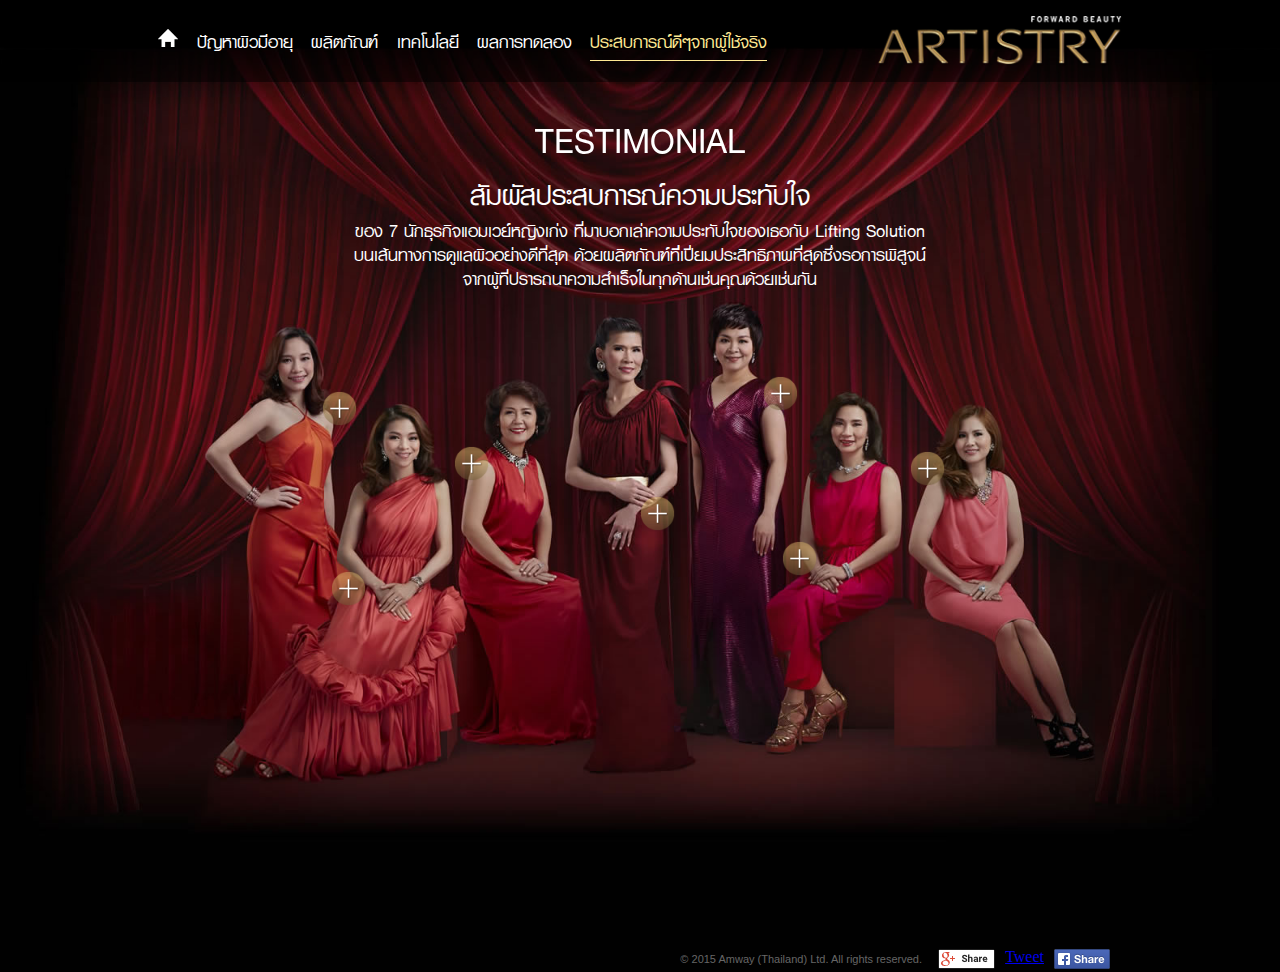
<file: site/testimonial.html>
<!DOCTYPE html>
<html>
<head>
<meta charset="utf-8">
<meta http-equiv="X-UA-Compatible" content="IE=edge,chrome=1">
<title>Artistry Testimonial</title>
<meta name="viewport" content="width=device-width, initial-scale=1">
<link rel="stylesheet" type="text/css" href="css/normalize.css" />
<link rel="stylesheet" type="text/css" href="css/font.css" />
<link rel="stylesheet" type="text/css" href="css/global.css" />
<link rel="stylesheet" type="text/css" href="css/testimonial.css" />
<!--[if lte IE 8]>
<link rel="stylesheet" type="text/css" href="css/testimonial-ie8.css" />
<![endif]-->
<script src="js/jquery-1.9.1.js"></script>
<script src="js/global.js"></script>
<script type="text/javascript">
$(document).ready(function(e) {
	
	$('.btn').hover(function() {
			$(this).find('img').attr('src', $(this).find('img').attr('src').replace('.png', '-ovr.png'));
		}, function() {
			$(this).find('img').attr('src', $(this).find('img').attr('src').replace('-ovr.png', '.png'));
	});
	
	$('.underlayer').click(function(e) {
		$('.blck1').find('.btn').find('img').attr('src', 'images/testimonial/btn/view-btn.png');
		$('.blck1').find('.desc').stop().fadeOut(200);
    });
	
	$('.btn').click(function(e) {
		
		if($(this).find('img').attr('src').indexOf('view') >= 0) {
			$('.blck1').find('.btn').find('img').attr('src', 'images/testimonial/btn/view-btn.png');
			$('.blck1').find('.desc').stop().fadeOut(200);
			
			$(this).find('img').attr('src', $(this).find('img').attr('src').replace('view', 'close'));
			$(this).parent().find('.desc').stop().fadeIn(200);
		} else {
			$(this).find('img').attr('src', $(this).find('img').attr('src').replace('close', 'view'));
			$(this).parent().find('.desc').stop().fadeOut(200);
		}
		
    });
	
});

$(window).resize(function(e) {
    if(matchmb) {
		$('.blck1').find('.desc').show();
	}
});
</script>
<script src="https://apis.google.com/js/platform.js" async defer>
  {lang: 'en'}
</script>
<script type="text/javascript">
$(document).ready(function(e) {
	activePage();	
});

$(window).resize(function(e) {
    activePage();
});

function activePage() {
	if(matchpc) {
		$('#testimonial_m').css({'background':'url(images/share/img/bg-menu.png) repeat-x top left'});
		$('#testimonial_m').find('a.cat_menu').css({'color':'#FFE993'});
	} else {
		$('#testimonial_m').css({'background':'none'});
		$('#testimonial_m').find('a.cat_menu').css({'color':'#FFF'});
	}
}
</script>
<body>
<div id="fb-root"></div>
<!--Uncomment this when in use-->
<!--<script>
  (function(d, s, id){
	 var js, fjs = d.getElementsByTagName(s)[0];
	 if (d.getElementById(id)) return;
	 js = d.createElement(s); js.id = id;
	 js.src = "//connect.facebook.net/en_EN/sdk.js";
	 fjs.parentNode.insertBefore(js, fjs);
   }(document, 'script', 'facebook-jssdk'));
</script>-->
<script>
window.twttr=(function(d,s,id){
  var js,fjs=d.getElementsByTagName(s)[0],t=window.twttr||{};
  if(d.getElementById(id))return;
  js=d.createElement(s);
  js.id=id;
  js.src="https://platform.twitter.com/widgets.js";
  fjs.parentNode.insertBefore(js,fjs);t._e=[];
  t.ready=function(f){t._e.push(f);};
  return t;
}(document,"script","twitter-wjs"));
</script>

<!---------------------------------------------------------------->

<div id="header">
  <div class="head_bg"><img src="images/share/img/spacer.png" width="100%" height="100%" /></div>
  <div class="h_con">
    <div class="h_logo"><a href="index.html"><img src="images/share/img/logo1.png" class="resize" alt="ARTISTRY FORWARD BEAUTY" /></a></div>
    <div class="h_btn show_on_mb"><a href="javascript:headmenu();"><img src="images/share/img/h-menu-btn.png" class="resize" /></a></div>
    <div class="h_menu">
      <div class="logo"><a href="index.html" class="kanda_bold"><img src="images/share/img/hm-ico.png" class="resize" class="Home" /><span>&nbsp;&nbsp;&nbsp;หน้าแรก</span></a></div>
      <div id="aging_m" class="menu"><a href="aging-problem.html" class="kanda_bold">ปัญหาผิวมีอายุ</a></div>
      <div id="product_m" class="menu sh_sub">
        <div class="hide_on_mb"><a href="product.html" class="cat_menu kanda_bold">ผลิตภัณฑ์</a></div>
        <div class="show_on_mb"><a href="javascript:submenu(0);" class="cat_menu kanda_bold">ผลิตภัณฑ์</a></div>
        <div class="s_menu">
          <div class="s_con">
            <div><a href="product.html" class="kanda_bold">ข้อมูลผลิตภัณฑ์</a></div>
            <div><a href="how-to.html" class="kanda_bold">ขั้นตอนการใช้</a></div>
          </div>
        </div>
      </div>
      <div id="tech_m" class="menu"><a href="technology.html" class="kanda_bold">เทคโนโลยี</a></div>
      <div id="clinic_m" class="menu"><a href="clinical-proven.html" class="kanda_bold">ผลการทดลอง</a></div>
      <div id="testimonial_m" class="menu sh_sub">
        <div class="hide_on_mb"><a href="testimonial.html" class="cat_menu kanda_bold">ประสบการณ์ดีๆจากผู้ใช้จริง</a></div>
        <div class="show_on_mb"><a href="javascript:submenu(1);" class="cat_menu kanda_bold">ประสบการณ์ดีๆจากผู้ใช้จริง</a></div>
        <div class="s_menu">
          <div class="s_con">
            <div><a href="testimonial.html" class="kanda_bold">TESTIMONIAL</a></div>
            <div><a href="real-user.html" class="kanda_bold">REAL USERS</a></div> 
          </div>
        </div>
      </div>
      <div class="clear"></div>
    </div>
    <div class="clear"></div>
  </div>
</div>

<!---------------------------------------------------------------->

<div id="content">
  <div id="testimonial">
    <div class="underlayer"><img src="images/share/img/spacer.png" /></div>
    <div class="contain1">
      <div class="txt1">TESTIMONIAL</div>
      <div class="txt2">สัมผัสประสบการณ์ความประทับใจ</div>
      <div class="txt3">ของ 7 นักธุรกิจแอมเวย์หญิงเก่ง ที่มาบอกเล่าความประทับใจของเธอกับ Lifting Solution บนเส้นทางการดูแลผิวอย่างดีที่สุด ด้วยผลิตภัณฑ์ที่ี่เปี่ยมประสิทธิภาพที่สุดซึ่งรอการพิสูจน์จากผู้ที่ปรารถนาความสำเร็จในทุกด้านเช่นคุณด้วยเช่นกัน</div>
      
      <div class="blck1">
        
        <div class="cnt1">
          <div class="btn"><img src="images/testimonial/btn/view-btn.png" width="35" alt="" /></div>
          
          <div class="show_on_mb prf_img"><a href="testimonial-detail.html?itm=0"><img src="images/testimonial/img/prf1.jpg" class="resize" /></a></div>
          <a href="testimonial-detail.html?itm=0">
          <div class="desc">
            <div class="name">ศักดิ์ - บุญสิริ ธนประกอบ</div>
            <div class="pos">นักธุรกิจแอมเวย์ระดับเพชรคู่</div>
            <div class="go_dtl">รายละเอียด&nbsp;<span><img src="images/testimonial/img/arr.png" alt="" /></span></div>
          </div>
          </a>
          
        </div>
        
        <div class="cnt2">
          <div class="btn"><img src="images/testimonial/btn/view-btn.png" width="35" alt="" /></div>
          
          <div class="show_on_mb prf_img"><a href="testimonial-detail.html?itm=1"><img src="images/testimonial/img/prf2.jpg" class="resize" /></a></div>
          
          <a href="testimonial-detail.html?itm=1">
          <div class="desc">
            <div class="name">ศรีศักดิ์ - นันท์ชญาณ์ หุ่นดี</div>
            <div class="pos">นักธุรกิจแอมเวย์ระดับเพชรคู่</div>
            <div class="go_dtl">รายละเอียด&nbsp;<span><img src="images/testimonial/img/arr.png" alt="" /></span></div>
          </div>
          </a>
          
        </div>
        
        <div class="cnt3">
          <div class="btn"><img src="images/testimonial/btn/view-btn.png" width="35" alt="" /></div>
          
          <div class="show_on_mb prf_img"><a href="testimonial-detail.html?itm=2"><img src="images/testimonial/img/prf3.jpg" class="resize" /></a></div>
          
          <a href="testimonial-detail.html?itm=2">
          <div class="desc">
            <div class="name">จิรสุด - สงกรานต์ ชมศร</div>
            <div class="pos">นักธุรกิจแอมเวย์ระดับเพชรบริหาร</div>
            <div class="go_dtl">รายละเอียด&nbsp;<span><img src="images/testimonial/img/arr.png" alt="" /></span></div>
          </div>
          </a>
          
        </div>
        
        <div class="cnt4">
          <div class="btn"><img src="images/testimonial/btn/view-btn.png" width="35" alt="" /></div>
          
          <div class="show_on_mb prf_img"><a href="testimonial-detail.html?itm=3"><img src="images/testimonial/img/prf4.jpg" class="resize" /></a></div>
          
          <a href="testimonial-detail.html?itm=3">
          <div class="desc">
            <div class="name">สรกฤช - นภภัค อังกิติตระกูล</div>
            <div class="pos">นักธุรกิจแอมเวย์ระดับเพชร</div>
            <div class="go_dtl">รายละเอียด&nbsp;<span><img src="images/testimonial/img/arr.png" alt="" /></span></div>
          </div>
          </a>
          
        </div>
        
        <div class="cnt5">
          <div class="btn"><img src="images/testimonial/btn/view-btn.png" width="35" alt="" /></div>
          
          <div class="show_on_mb prf_img"><a href="testimonial-detail.html?itm=4"><img src="images/testimonial/img/prf5.jpg" class="resize" /></a></div>
          
          <a href="testimonial-detail.html?itm=4">
          <div class="desc">
            <div class="name">นิยต พันธุ์สบาย - ธัญญรัตน์ปัญญาวรเกียรติ</div>
            <div class="pos">นักธุรกิจแอมเวย์ระดับเพชร</div>
            <div class="go_dtl">รายละเอียด&nbsp;<span><img src="images/testimonial/img/arr.png" alt="" /></span></div>
          </div>
          </a>
          
        </div>
        
        <div class="cnt6">
          <div class="btn"><img src="images/testimonial/btn/view-btn.png" width="35" alt="" /></div>
          
          <div class="show_on_mb prf_img"><a href="testimonial-detail.html?itm=5"><img src="images/testimonial/img/prf6.jpg" class="resize" /></a></div>
          
          <a href="testimonial-detail.html?itm=5">
          <div class="desc">
            <div class="name">ธิรดา พื้นชมพูจิรโชติ - รุ่งรัฐ จิตตการ</div>
            <div class="pos">นักธุรกิจแอมเวย<br />ระดับมรกตสองผู้สถาปนา</div>
            <div class="go_dtl">รายละเอียด&nbsp;<span><img src="images/testimonial/img/arr.png" alt="" /></span></div>
          </div>
          </a>
          
        </div>
        
        <div class="cnt7">
          <div class="btn"><img src="images/testimonial/btn/view-btn.png" width="35" alt="" /></div>
          
          <div class="show_on_mb prf_img"><a href="testimonial-detail.html?itm=6"><img src="images/testimonial/img/prf7.jpg" class="resize" /></a></div>
          
          <a href="testimonial-detail.html?itm=6">
          <div class="desc">
            <div class="name">คุณภรหทัย ชีวสุทธิกุล</div>
            <div class="pos">นักธุรกิจแอมเวย์ระดับมรกต</div>
            <div class="go_dtl">รายละเอียด&nbsp;<span><img src="images/testimonial/img/arr.png" alt="" /></span></div>
          </div>
          </a>
          
        </div>
              
      </div>
      
    </div>
    
  </div>
</div>

<!---------------------------------------------------------------->

<div id="footer">
  <div class="foot_wrap">
    <div class="foot_con">
      <div class="copy_txt tahoma">© 2015 Amway (Thailand) Ltd. All rights reserved.&nbsp;&nbsp;</div>
      <div class="soc_blck">
        <div class="left" style="padding-left:10px;"> <a href="https://plus.google.com/share?url=www.youtube.com" onclick="javascript:window.open(this.href,
  '', 'menubar=no,toolbar=no,resizable=yes,scrollbars=yes,height=600,width=600');return false;"><img src="images/share/img/g-plus-btn.png" alt="" /></a> </div>
        <div class="left" style="padding-left:10px;"> <a href="www.youtube.com" class="twitter-share-button" data-dnt="true" data-count="none" data-via="twitterdev">Tweet</a> </div>
        <div class="left" style="padding-left:10px;"> <a href="#"><img src="images/share/img/fb-btn.png" alt="" /></a> 
          <!--use below when in use--> 
          <!--<div class="fb-share-button" data-href="https://developers.facebook.com/docs/plugins/" data-layout="button"></div>--> 
        </div>
        <div class="clear"></div>
      </div>
      <div class="clear"></div>
    </div>
    <div class="clear"></div>
  </div>
</div>

<!---------------------------------------------------------------->
<!-- Google Analytics -->
<!--Uncomment this when in use-->
<!--<script>
(function(i,s,o,g,r,a,m){i['GoogleAnalyticsObject']=r;i[r]=i[r]||function(){
(i[r].q=i[r].q||[]).push(arguments)},i[r].l=1*new Date();a=s.createElement(o),
m=s.getElementsByTagName(o)[0];a.async=1;a.src=g;m.parentNode.insertBefore(a,m)
})(window,document,'script','//www.google-analytics.com/analytics.js','ga');

ga('create', 'UA-60916128-1', 'auto');
ga('send', 'pageview');

</script>-->
<!-- End Google Analytics -->
</body>
</html>
</file>
<file: site/css/font.css>
@charset "utf-8";
/* CSS Document */

.tahoma {
	font-family:Tahoma, Geneva, sans-serif;
}
.kanda_reg {
	font-family: 'psl_kanda_proregular';
}
.kanda_bold {
	font-family: 'psl_kanda_probold';
}


@font-face {
	font-family: 'psl_kanda_proregular';
    src:url('../font/psl152pro-webfont.eot');
    src: url('../font/psl152pro-webfont.eot?#iefix') format('embedded-opentype'),
         url('../font/psl152pro-webfont.woff2') format('woff2'),
         url('../font/psl152pro-webfont.woff') format('woff'),
         url('../font/psl152pro-webfont.ttf') format('truetype'),
         url('../font/psl152pro-webfont.svg#psl_kanda_proregular') format('svg');
    font-weight: normal;
    font-style: normal;
}

@font-face {
    font-family: 'psl_kanda_probold';
    src: url('../font/psl154pro-webfont.eot');
    src: url('../font/psl154pro-webfont.eot?#iefix') format('embedded-opentype'),
         url('../font/psl154pro-webfont.woff2') format('woff2'),
         url('../font/psl154pro-webfont.woff') format('woff'),
         url('../font/psl154pro-webfont.ttf') format('truetype'),
         url('../font/psl154pro-webfont.svg#psl_kanda_probold') format('svg');
    font-weight: normal;
    font-style: normal;
}
</file>
<file: site/css/global.css>
@charset "utf-8";
/* CSS Document */

body {
	position:relative;
}

.clear {
	clear:both;
}
.left {
	float:left;	
}
.right {
	float:right;	
}

.resize {
	width:100%;
	height:auto;
}

.hide_on_mb {
	display:block;
}
.show_on_mb {
	display:none;
}

.stopScroll {
	height:100%;
	overflow:hidden;
}

@media screen and (max-width: 980px) {
	
}

@media screen and (max-width: 790px) {

	.hide_on_mb {
		display:none;
	}
	.show_on_mb {
		display:block;
	}
	
}

/*-----------------------------------HEADER-------------------------------------*/

#header {
	position:absolute;
	width:100%;
    zoom: 1;
	overflow:hidden;
}
.head_bg {
	position:absolute;
	width:100%;
	z-index:100;
	background:rgba(0, 0, 0, 0.5);
	filter:progid:DXImageTransform.Microsoft.gradient(startColorstr=#50000000,endColorstr=#50000000); 
}
.h_con {
	position:relative;
	max-width:980px;
	width:100%;
	margin:0 auto;
	clear: both;
	z-index:100;
}
.h_logo {
	max-width:250px;
	width:25%;
	float:right;
	margin-right:0.75%;
	padding:16px 0 12px 0;
}
.logo span {
	display:none;	
}
.h_menu {
	position:static;
	background:none;
	display:block;
	max-width:670px;
	width:73.5%;
	height:auto;
	float:left;
}

.h_menu a {
	position:relative;
	z-index:101;	
}

.logo {
	float:left;
	width:20px;
	margin:0 2.75% 0 1.25%;
	line-height:52px;
	border:none;
	padding:16px 0 12px 0;
}
.menu {
	background:none;
	float:left;
	margin-right:2.75%;
	border:none;
	padding:16px 0 12px 0;
}
.menu:hover {
	background:url(../images/share/img/bg-menu.png) repeat-x top left;
}
.menu:hover a.cat_menu  {
	color:#FFE993;
}
.menu a {
	display:block;
	font-size:25px;
	color:#FFF;
	line-height:52px;
	text-align:left;
	text-decoration:none;
	padding:0;
}
.menu a:hover {
	color:#FFE993;
}
.s_menu {
	display:none;
	position:fixed;
	background:rgba(0, 0, 0, 0.5);
	filter:progid:DXImageTransform.Microsoft.gradient(startColorstr=#50000000,endColorstr=#50000000); 
	width:100%;
	left:0;
    zoom: 1;
	padding:0 0 23px 0;
	z-index:100;
}
.s_menu a {
	display:block;
	font-size:25px;
	color:#FFF;
	line-height:32px;
	text-align:left;
	text-decoration:none;
	padding:0;
}
.s_con {
	display:inline-block;
	margin-top:-10px;
}


/*-----------------------------------FOOTER-------------------------------------*/


#footer {
	position:absolute;
	z-index:100;
	width:100%;
	bottom:0;
}
.foot_wrap {
	position:relative;
	max-width:980px;
	width:100%;
	margin:0 auto;
	clear: both;
}
.foot_con {
	float: right;
	padding-right:20px;
}
.copy_txt {
	float: left;
	color:#666;
	font-size: 11px;
	line-height: 20px;
}
.soc_blck {
	float: left;
}


@media screen and (max-width: 980px) {
	.h_con {
		max-width:100%;
		min-width:0;
	}
	.menu a {
		font-size:22px;
	}
	
	.foot_wrap {
		max-width:100%;
		min-width:0;
	}
}

@media screen and (max-width: 790px) {
	
	/*-----------------------------------HEADER-------------------------------------*/
	
	.h_logo {
	  width:39.625%;
	  float:left;
	  margin:0 0 0 2%;
	}
	.h_btn {
		max-width:45px;
		min-width:20px;
		width:7.03%;
		float:right;
	  	margin:3px 2% 0 0;
		padding:16px 0 12px 0;
	}
	
	.h_menu {
		position:fixed;
		background:#300D0A;
		display:none;
		max-width:100%;
		width:100%;
		height:100%;
		float:none;
		z-index:100;
	}	
	.logo {
		float:none;
		width:100%;
		margin:0;
		line-height:1em;
		padding:15px 0;
		text-align:center;
		border-bottom:solid 1px #260A08;
	}
	.logo img {
		width:26px;
	}
	.logo a {
		display:block;
		font-size:28px;
		color:#FFF;
		text-decoration:none;
		line-height:1em;
	}
	.logo span {
		display:inline-block;	
	}
	.menu {
		float:none;
		margin:0;
		padding:0;
		border-bottom:solid 1px #260A08;
	}
	.menu:hover {
		background:none;
	}
	.menu a {
		display:block;
		font-size:28px;
		color:#FFF;
		line-height:34px;
		text-align:center;
		text-decoration:none;
		padding:15px 0 17px 0;
	}
	.menu a:hover {
		color:#FFF;
	}
	.menu:hover a.cat_menu  {
		color:#FFF;
	}
	.s_menu {
		background:#1D0806;
		display:none;
		position:static;
		padding:0;
	}
	.s_menu a {
		font-size:26px;
		line-height:34px;
		padding:0;
	}
	.s_con {
	  display:block;
	  margin-top:0;
	  padding:10px 0;
	}
	
	
	/*-----------------------------------FOOTER-------------------------------------*/
	
	#footer {
		position: relative;
		margin: 0 0 0 0;
		z-index: 3;
		background:#000;
	}
	.foot_con {
		float: none;
		text-align: center;
		padding-right:0;
	}
	.copy_txt {
		float: none;
		font-size: 11px;
		line-height: 40px;
		padding-right: 0.93%;
	}
	.soc_blck {
		float: none;
		width:215px;
		margin:0 auto;
		line-height: 40px;
	}
}
</file>
<file: site/css/landing.css>
@charset "utf-8";
/* CSS Document */

#content {
	position:relative;
	background:url(../images/landing/img/bg1.jpg) no-repeat #000 top center;
}

#landing {
	position:relative;
	max-width:980px;
	width:100%;
	margin:0 auto;
	clear: both;
	overflow:hidden;
	padding-bottom:60px;
}

.contain1 {
	margin:120px 7% 105px 0;	
}
.contain1 .prd_info {
	float:right;
	max-width:425px;
	width:100%;
}
.contain1 .ttl {
	font-size:50px;
	line-height:50px;
	color:#FFF;
	text-align:center;
	padding-top:15px;
}
.contain1 .desc {
	font-size:25px;
	line-height:28px;
	color:#FFF;
	text-align:center;
	padding:5px 20px 35px 20px;
}
.contain1 .btn1 {
	width:250px;
	height:48px;
	margin:0 auto;
	background:url(../images/share/img/bg-btn1.jpg) repeat-x top left;
	border-left:solid 2px #5B4016;
	border-right:solid 2px ;
	border-bottom:solid 2px #5B4016;
}
.contain1 .btn1:hover {
	background:url(../images/share/img/bg-btn1-ovr.jpg) repeat-x top left;
	border-left:solid 2px #604418;
	border-bottom:solid 2px #604418;
}
.contain1 .btn1 a {
	display:block;
	color:#FFF;
	font-size:30px;
	line-height:48px;
	text-decoration:none;
	text-align:center;
}

.contain2 {
	padding-bottom:40px;
}
.contain2 .txt1 {
	width:255px;
	padding-bottom:5px;
	margin:0 auto;
}
.contain2 .txt2 {
	color:#FFF;
	font-size:30px;
	line-height:32px;
	text-align:center;
}
.contain2 .vdo {
	max-width:638px;
	width:65.30%;
	height:390px;
	margin:10px auto 0 auto;
}

.contain3 {
	position:relative;
}
.contain3 .txt_con {
	float:left;
	width:40.25%;
	max-width:360px;
	padding:50px 0;
	text-align:center;
}
.contain3 .txt_con .txt {
	color:#FFF;
	font-size:30px;
	line-height:32px;
	font-family: 'psl_kanda_probold';
	padding-top:10px;
}
.contain3 .txt_con .btn1 {
	width:198px;
	height:38px;
	margin:25px auto 0 auto;
	line-height:38px;
	background:#552021;
	border-left:solid 2px #2E090A;
	border-right:solid 2px #552021;
	border-bottom:solid 2px #2E090A;
}
.contain3 .txt_con .btn1:hover {
	background:#461112;
	border-left:solid 2px #2C0909;
	border-right:solid 2px #461112;
	border-bottom:solid 2px #2C0909;
}
.contain3 .txt_con .btn1 a {
	display:block;
	color:#FFF;
	font-size:25px;
	font-family: 'psl_kanda_probold';
	text-decoration:none;
	text-align:center;
}
.contain3 .img_show {
	float:right;
	width:55.86%;
	max-width:500px;
	line-height:0;
}
.contain3 .fade_itm {
	position:absolute;
	width:100%;
}
.bull_con {
	display:none;
	position:absolute;
	bottom:30px;
}
.bull {
	float:left;
}

.contain4 {
	padding:40px 0 0 0;
}
.contain4 .buyshop {
	float:left;
	width:51.02%;
	max-width:500px;
}
.contain4 .docinfo {
	position:relative;
	float:right;
	width:45.26%;
	min-height:320px;
	padding:15px 0 0 0;	
}
.info_fade {
	position:absolute;
	width:100%;
	text-align:center;
}
.info_fade a {
	text-decoration:none;
}
.contain4 .docinfo .prfimg {
	width:50.30%;
	max-width:164px;
	margin:0 auto;
}
.contain4 .docinfo .caption {
	width:95%;
	margin:0 auto;
	color:#FFF;
	font-size:30px;
	line-height:34px;
	font-family: 'psl_kanda_probold';
}
.contain4 .docinfo .prf {
	width:85.23%;
	margin:0 auto;
	color:#FFF;
	font-size:22px;
	line-height:26px;
	font-family: 'psl_kanda_probold';
}

@media screen and (max-width: 980px) {
	#landing {
		max-width:100%;
		min-width:0;
	}
	
	.contain3 .txt_con .txt {
		font-size:26px;
	}
}

@media screen and (max-width: 790px) {
	#content {
		background:url(../images/landing/img/m-bg1.jpg) no-repeat #000 top center;
		background-size: contain;
	}
	.contain1 {
		margin:0;
		padding:0 0 45px 0;	
	}
	.contain1 .prd_info {
	  float: none;
	  width: 90.1%;
	  margin: 0 auto;
	}
	.contain1 .prd_info .prdimg {
		float: none;
		width:80.1%;
		margin:0 auto;
	}
	.contain1 .ttl {
		font-size: 48px;
		line-height: 48px;
	}
	
	.contain2 .txt1 {
		max-width: 255px;
		width:70%;
	}
	.contain2 .vdo {
		width: 98.50%;
	}
	
	.contain3 {
	  padding-bottom:50px;
	}
	.contain3 .img_show {
		float: none;
		width: 93.75%;
		max-width: 100%;
		margin:0 auto;
	}
	.contain3 .txt_con {
		float: none;
		width: 100%;
		max-width: 100%;
		padding: 20px 0 0 0;
		margin:0 auto;
	}
	.contain3 .txt_con .txt {
	  width:93.75%;
	  margin:0 auto;
	}
	.contain3 .txt_con .btn1 {
		width: 198px;
		height: 38px;
		margin: 15px auto 0 auto;
	}
	.bull_con {
	  bottom: 0;
	}
	
	.contain4 .buyshop {
	  float: none;
	  max-width: 100%;
	  width:93.75%;
	  margin:0 auto;
	}
	.contain4 .docinfo {
	  float: none;
	  max-width: 100%;
	  width:93.75%;
	  margin:15px auto 0 auto;
	}
}

@media screen and (max-width: 640px) {
	.contain1 .ttl {
		font-size: 40px;
		line-height: 40px;
	}
}

@media screen and (max-width: 480px) {
	.contain1 .ttl {
		font-size: 30px;
		line-height: 30px;
	}
	.contain1 .desc {
	  font-size: 24px;
	  line-height: 26px;
	}
	
	.contain2 .txt2 {
	  color: #FFF;
	  font-size: 24px;
	  line-height: 28px;
	  text-align: center;
	}
}
</file>
<file: site/css/aging-problem.css>
@charset "utf-8";
/* CSS Document */

#content {
	position:relative;
	background:url(../images/againg-problem/img/aging-problem.jpg) no-repeat #000 top center;
}
#aging_problem {
	position:relative;
	width:100%;
	clear: both;
	overflow:hidden;
	padding-bottom:30px;
	font-family: 'psl_kanda_probold';
}

.contain1 {
	padding-top:30px;	
	text-align:center;
	color:#FFF;
}
.contain1 .con_wrap {
	max-width:980px;
	margin:0 auto;
}
.contain1 .ttl {
	font-size:50px;
	line-height:1.2em;
}
.contain1 .txt_ttl1 {
	font-size:40px;
	line-height:1.2em;
}
.contain1 .txt_desc1 {
	max-width:660px;
	margin:0 auto;
	font-size:25px;
	line-height:1em;
}
.contain1 .txt_ttl2 {
	font-size:40px;
	line-height:1.2em;
	padding-top:20px;
}
.contain1 .txt_desc2 {
	max-width:590px;
	margin:0 auto;
	font-size:25px;
	line-height:1em;
}

.contain2 {
	padding-top:25px;
	color:#FFF;
	text-align:center;
	background:url(../images/againg-problem/img/bg1.png) repeat-x bottom left;
}
.contain2 .con_wrap {
	max-width:725px;
	margin:0 auto;
}
.contain2 .blck1 {
	float:left;
	width:27.17%;
	margin-right:6.06%;	
}
.contain2 .blck1 .img {
	max-width:197px;
}
.contain2 .blck1 .txt1 {
	font-size:25px;
}
.contain2 .blck1 .txt2 {
	font-size:50px;
}

.contain2 .blck2 {
	float:left;
	width:33.51%;
	margin-right:6.06%;	
}
.contain2 .blck2 .img {
	width:81.06%;
	max-width:197px;
	margin:0 auto;	
}
.contain2 .blck2 .txt {
	font-size:25px;
}
.contain2 .blck3 {
	float:left;
	width:27.17%;	
}
.contain2 .blck3 .img {
	max-width:197px;
}
.contain2 .blck3 .txt {
	font-size:25px;
}
.contain2 .blck_txt {
	padding:35px 0 40px 0;
	font-size:25px;
	max-width:676px;
	margin:0 auto;	
}

.contain3 {
	position:relative;
	background:url(../images/againg-problem/img/bg2.jpg) no-repeat top center;
	background-size:cover;
	padding:110px 0 100px 0;
	overflow:hidden;
}
.contain3 .face {
	position:absolute;
	top:0;
	left:0;
	height:100%;
}
.contain3 .con_wrap {
	position:relative;
	z-index:3;
	float:right;
	max-width:906px;
	margin:0 20% 0 0;
}
.contain3 .blck1 {
	background:url(../images/againg-problem/img/bg3.png) no-repeat top center;
	background-size:contain;
	float:right;
	width:60%;
	margin:0 2.5% 0 0;
}
.contain3 .blck1 .txt1 {
	font-size:40px;
	color:#000;
	text-align:center;
	padding:8px 11.45% 8px 11.45%;
}
.contain3 .blck1 .sp_txt {
	font-size:50px;
	color:#8C0000;
}
.contain3 .blck2 {
	float:right;
	width:62.3%;
	padding-top:43px;
	font-size:25px;
	text-align:center;
}

.contain3 .btn1 {
	width:286px;
	height:38px;
	margin:25px auto 0 auto;
	line-height:38px;
	background:#552021;
	border-left:solid 2px #2E090A;
	border-right:solid 2px #552021;
	border-bottom:solid 2px #2E090A;
}
.contain3 .btn1:hover {
	background:#461112;
	border-left:solid 2px #2C0909;
	border-right:solid 2px #461112;
	border-bottom:solid 2px #2C0909;
}
.contain3 .btn1 a {
	display:block;
	color:#FFF;
	font-size:25px;
	font-family: 'psl_kanda_probold';
	text-decoration:none;
	text-align:center;
}


@media screen and (max-width: 790px) {
	.contain1 .txt_desc1 {
		max-width: 100%;
		padding:0 5%;
	}
	.contain1 .txt_desc2 {
		max-width: 100%;
		margin: 0 auto;
		padding:0 5%;
	}
	
	.contain2 {
		background:none;
	}
	.contain2 .blck1 {
		float: none;
		width:90%;
		margin:0 auto;
	}
	.contain2 .blck1 .img {
		max-width: 253px;
		width:40%;
		margin:0 auto;
	}
	.contain2 .blck2 {
		float: none;
		width:90%;
		margin:0 auto;
		padding-top:10px;
	}
	.contain2 .blck2 .img {
		max-width: 253px;
		width:40%;
		margin:0 auto;
	}
	.contain2 .blck3 {
		float: none;
		width:90%;
		margin:0 auto;
		padding-top:10px;
	}
	.contain2 .blck3 .img {
		max-width: 253px;
		width:40%;
		margin:0 auto;
	}
	.contain2 .blck_txt {
		padding:0;
		max-width:100%;
		width:90%;
		margin:0 auto;
	}
	
	.contain3 {
		background:url(../images/againg-problem/img/m-bg2.jpg) no-repeat top center;
		background-size:cover;
		padding:0;
		margin-top:15px;
	}
	.contain3 .con_wrap {
		max-width:100%;
		margin:0 auto;
	}
	.contain3 .blck1 {
		background: url(../images/againg-problem/img/m-bg3.png) no-repeat top center;
		background-size:contain;
		float: none;
		width:90%;
		margin: 0 auto;
	}
	.contain3 .blck1 .txt1 {
		font-size: 28px;
		padding: 17px 6% 10px 6%;
	}
	.contain3 .blck1 .sp_txt {
		font-size: 36px;
	}
	.contain3 .blck2 {
		float:none;
		width:100%;
		padding:15px 0 30px 0;
		margin:0 auto;
	}
	.contain3 .blck2 .txt {
		padding:0 5%;
	}
	.contain3 .blck2 .btn1 {
		width: 286px;
		height: 38px;
		margin: 15px auto 0 auto;
	}
}

@media screen and (max-width: 480px) {
	.contain3 .blck1 .txt1 {
		font-size: 26px;
	}
	.contain3 .blck1 .sp_txt {
		font-size:32px;
	}
	
}
</file>
<file: site/css/clinical-proven.css>
@charset "utf-8";
/* CSS Document */

#content {
	position:relative;
	background:url(../images/clinical-proven/img/bg1.jpg) no-repeat #000 top center;
	background-size:cover;
}

#clinical_proven {
	position:relative;
	max-width:980px;
	width:100%;
	margin:0 auto;
	clear: both;
	overflow:hidden;
	padding-bottom:60px;
	font-family: 'psl_kanda_probold';
}

.contain1 {
	padding-top:30px;
	color:#FFF;
	text-align:center;
}
.contain1 .txt1 {
	font-size:50px;
	line-height:1.2em;
}
.contain1 .txt2 {
	font-size:40px;
	line-height:1.2em;
}
.contain1 .blck1 {
	background:url(../images/clinical-proven/img/bg2.png) no-repeat top center;
	background-size:100% 100%;
	width:67.35%;
	padding:14px 0 32px 6.32%;
	margin:37px auto 50px auto;
}
.contain1 .blck1 .img1 {
	float:left;
}
.contain1 .blck1 .txt_blck {
	float:left;
	width:47.42%;
	margin:33px 0 0 10%;
}
.contain1 .blck1 .txt_blck .txt1 {
	font-size:25px;
	line-height:0.95em;
}
.contain1 .blck1 .txt_blck .txt2 {
	font-size:40px;
	padding-top:5px;
	line-height:1em;
}
.contain1 .blck1 .txt3 {
	width:61.1%;
	margin:0 auto;
	font-size:25px;
	color:#CCC;
	line-height:0.95em;
	padding-top:5px;
}
.contain2 {
	color:#FFF;
	text-align:center;
	padding-bottom:25px;
}
.contain2 .txt1 {
	font-size:50px;
	line-height:1.2em;
}
.contain2 .txt2 {
	font-size:25px;
	line-height:0.95em;
}
.contain2 .blck1 {
	width:73.67%;
	max-width:725px;
	margin:0 auto;	
	padding-top:7px;
}
.contain2 .blck1 .before {
	float:left;
	width:50%;
}
.contain2 .blck1 .after {
	float:left;
	width:50%;
	padding-bottom:25px;
}
.contain2 .blck1 .before .txt, .contain2 .blck1 .after .txt {
	font-size:22px;
	color:#D0AC66;
	line-height:52px;
}
.contain2 .txt3 {
	font-size:25px;
	line-height:0.95em;	
}
.btn {
	width:286px;
	height:38px;
	margin: 15px auto 0 auto;
	line-height:38px;
	background:#552021;
	border-left:solid 2px #2E090A;
	border-right:solid 2px #552021;
	border-bottom:solid 2px #2E090A;
}
.btn:hover {
	background:#461112;
	border-left:solid 2px #2C0909;
	border-right:solid 2px #461112;
	border-bottom:solid 2px #2C0909;
}
.btn a {
	display:block;
	color:#FFF;
	font-size:25px;
	font-family: 'psl_kanda_probold';
	text-decoration:none;
	text-align:center;
}

@media screen and (max-width: 790px) {
	
	#content {
		background:url(../images/clinical-proven/img/m-bg1.jpg) no-repeat #000 top center;
		background-size:100% auto;
	}
	
	#clinical_proven {
		padding-bottom:20px;
	}

	
	.contain1 .txt1 {
		font-size:40px;
		line-height:1.2em;
	}
	.contain1 .txt2 {
		font-size:30px;
		line-height:1.2em;
	}
	.contain1 .blck1 {
		background: url(../images/clinical-proven/img/bg2.png) no-repeat top center;
		background-size: 100% 100%;
		width: 84%;
		padding: 0 3% 25px 3%;
		margin:15px auto;
	}
	.contain1 .blck1 .img1 {
		float: none;
	}
	.contain1 .blck1 .txt_blck {
		float: left;
		width: 100%;
		margin:-10px 0 0 0;
	}
	.contain1 .blck1 .txt_blck .txt1 {
		font-size: 23px;
		line-height: 0.95em;
	}
	.contain1 .blck1 .txt_blck .txt2 {
		font-size:32px;
	}
	.contain1 .blck1 .txt3 {
		width:95%;
		margin: 0 auto;
		font-size: 22px;
		color: #CCC;
		line-height: 0.95em;
		padding-top: 5px;
	}
	
	.contain2 {
		padding:0 3% 25px 3%;
	}
	.contain2 .txt1 {
		font-size: 40px;
		line-height: 1.2em;
	}
	.contain2 .txt2 {
		font-size: 23px;
		line-height: 0.95em;
	}
	.contain2 .blck1 .before, .contain2 .blck1 .after {
		float: none;
		width: 100%;
	}
	
	.btn {
		float: none;
		width: 286px;
		height: 38px;
	}
	
}
</file>
<file: site/css/howto.css>
/* CSS Document */
body{
	background:#000;
}

#content {
	background:url(../images/product/img/bg.jpg) no-repeat #000 top center;
	padding-bottom:50px;
	overflow:hidden;
}


.howtoWrap{
	width:100%;
	max-width:990px;
	margin:0 auto;
}
.phowtoGrp:after{
	clear:both;
	content:'';
	display:block;
}
.phowtoGrp{
	padding-bottom:30px;
}
.phowto{
	float:left;
	width:33%;
}
.pgrp{
	width:100%;
	margin:0 auto;
}
.pdtl{
	font-family: 'psl_kanda_probold';
	color:#FFF;
	text-align:center;
	width:90%;
	margin:0 auto;
}
.pdtttl1{
	padding-top:5px;
	font-size:40px;
	line-height:1em;
}
.pdtttl2{
	font-size:30px;
	line-height:1em;
}
.pdtttl3{
	line-height:1em;
	font-size:23px;
	color:#D0AC66;
}
#provebtnDiv{
	text-align:center;
}
#phowh1{
	font-family: 'psl_kanda_probold';
	text-align:center;
	font-size:50px;
	color:#FFF;
	padding-top:30px;
	padding-bottom:15px;
}
#phowh2{
	font-family: 'psl_kanda_probold';
	text-align:center;
	font-size:40px;
	color:#FFF;
	padding-bottom:35px;
}
.pimg{
	position:relative;
	width:79%;
	margin:0 auto;
}
#numberfour{
	top:60px;
	left:-40px;
	position:absolute;
}
@media screen and (max-width: 1030px) {
#numberfour{
	top:60px;
	left:-10%;
	position:absolute;
	width:99%;
}
}

@media screen and (max-width: 790px) {
#numberfour{
	top:70px;
	left:-10%;
	position:absolute;
	width:100%;
}
#content{
	padding-bottom:20px;
	background:url(../images/product/img/bg-mb.jpg) no-repeat #000 top center;
	background-size:100%;
}
.howtoWrap{
	min-width:320px;
	width:90%;
	margin:0 auto;
}
.phowtoGrp:after{
	clear:none;
	content:'';
	display:none;
}
.phowto{
	float:none;
	width:100%;
	padding-bottom:20px;
}



}
</file>
<file: site/css/product.css>
/* CSS Document */
body{
	background:#000;
}

#content {
	background:url(../images/product/img/bg.jpg) no-repeat #000 top center;
	padding-bottom:50px;
	overflow:hidden;
}

#productHead{
	padding-top:35px;
	color:#FFFFFF;
	text-align:center;
}
#productHead h1{
	font-size:50px;
}

#productHead h2{
	font-size:40px;
}

#productHeadDtl{
	font-size:25px;
	padding:10px 0 10px 0;
	max-width:480px;
	margin:0 auto;
}
#howtoBtn{
	color:#D0AC66;
}
#productShow:after{
	clear:both;
	content:'';
	display:block;
}
#productShow{
	width:930px;
	margin:0 auto;
	padding-top:25px;
}
.productItem{
	width:240px;
	float:left;
	text-align:center;
}
#product1,#product2{
	width:85px;
	margin:0 auto;
	padding-top: 0;
}
#product1{
	padding-top: 61px;
	height: 356px;
}
#product2{
	height: 417px;
}
#product3{
	width:222px;
	margin:0 auto;
	padding-top: 192px;
	height: 225px;
}
.detailBtn{
	width:201px;
	margin:0 auto;	
}
.itemcenter{
	margin:0 105px 0 105px;
}
.productTitle{
	color:#FFFFFE;
	font-size:30px;
}
.productDetail{
	color:#D0AC66;
	font-size:22px;
}
.productTxt{
	min-height:110px;
	padding-bottom:10px;
}
.befTable ul{
	list-style-type: disc;
	list-style-position: inside;
}

/* ------------- Detail --------------- */
.productImage{
	width:140px;
	margin:0 auto;
	padding-top:90px;
}

.productImage.essense{
	width:120px;
	margin:0 auto;
	padding-top:20px;
}
.productImage.cream{
	width:283px;
	margin:0 auto;
	padding-top:290px;
}

.productShow{
	float:left;
	width:44%;
}
.productContent{
	float:left;
	width:48%;
	color:#FFF;
	padding-right:8%;
}
.productBlog:after{
	content:'';
	clear:both;
	display:block;	
}
.productwrap{
	max-width:990px;
	margin:0 auto;
	position:relative;
}
.item{
	width:100%;
}
.productSubHead{
	font-size:50px;
	line-height:0.9em;
}
.productSubttl, .productSubdtl{
	font-size:25px;
}
.productSubttl{
	color:#D0AC66;
	padding-top:20px;
}
.productSubdtl ul{
	list-style-type: disc;
	list-style-position: inside;
}
.backBtn{
	padding-top:50px;
}
.productIndetail{
	width:100%;
	
	font-size:25px;
	min-height:175px;
	margin-top:30px;
}
.productIndetail table{
	width:100%;
}
.productIndetailTb{
	background:url(../images/product/img/bgdtl.png) repeat-x;
}
.firstprdtb{
	padding-top: 13px;
}
.lastprdtb{
	padding-bottom: 15px;
}
.inLeftside{
	color:#D0AC66;
	padding-left:10px;
	
}
.productIndetailTb td{
	vertical-align: middle;
	height: 30px;
}
.buyBtnDiv{
	text-align:center;
	padding-top:30px;
	width:250px;
	margin:0 auto;
}
.buybtn{
	width:100%;
	background:url(../images/product/btn/buy.png) no-repeat;
	display:block;
	height:50px;
}
.buybtn:hover{
	background:url(../images/product/btn/buy-ovr.png) no-repeat;
}
.befHead{
	font-size:50px;
	color:#D0AC66;
	text-align:center;
	padding-top:30px;
	padding-bottom:15px;
}
.befTab{
	color:#FFF;
	font-size:22px;
}
.befTab:after{
	clear:both;
	content:'';
	display:block;
}
.befDiv{
	width:39.9%;
	float:left;
	text-align:center;
	padding:20px 5% 20px 5%;
	margin-bottom:1px;
}
.bgc1{
	color:#D0AC66;
	font-size:30px;
	background:url(../images/product/img/bg1.png) repeat;
}
.bgc2{
	background:url(../images/product/img/bg2.png) repeat;
}
.bgc3{
	background:url(../images/product/img/bg3.png) repeat;
}
.befRight{
	margin-left:1px;
}
.befTable{
	color:#FFF;
}
.befTable td{
	padding:15px 5%;
	
}
.tdbg1{
	background:url(../images/product/img/bg1.png) repeat;
	color:#D0AC66;
	font-size:30px;
	text-align:center;
}
.tdbg2{
	background:url(../images/product/img/bg2.png) repeat;
	font-size:22px;
}
.tdbg3{
	background:url(../images/product/img/bg3.png) repeat;
	font-size:22px;
}
.befTable table th, .befTable table td {
    border:black solid 1px;
}
.befItem td{
	padding:15px 2%;
}
.backSlide,.nextSlide{
	position:absolute;
	top:250px;
	z-index:500;
	cursor:pointer;
}
.backSlide{
	left:0;
}
.nextSlide{
	right:0;
}
.befTableMb{
	display:none;
}

@media all and (max-width: 1040px) {
.backSlide{
	left:2%;
}
.nextSlide{
	right:2%;
}
}

@media all and (max-width: 960px) {
#productShow{
	width:770px;
	margin:0 auto;
}
.itemcenter{
	margin:0 25px 0 25px;
}
}

@media all and (max-width: 790px) {
.backSlide{
	left:0%;
}
.nextSlide{
	right:0%;
}
.backBtn{
	padding-top:20px;
}
	
#content{
	padding-bottom:20px;
	background:url(../images/product/img/bg-mb.jpg) no-repeat #000 top center;
	background-size:100%;
}
.productwrap{
	width:86%;
	margin:0 auto;
}
#productHead{
	padding-top:35px;
	color:#FFFFFF;
	text-align:center;
}
#productHead h1{
	font-size:50px;
}

#productHead h2{
	font-size:40px;
}
#product1,#product2{
	width:98px;
	margin:0 auto;
	height: auto;
}
#product1{
	padding-top: 20px;
}
#product2{
	padding-top: 0;
}
#product3{
	width:267px;
	margin:0 auto;
	padding:50px 0 0 0;
	height: auto;
}
#productShow{
	width:100%;
	margin:0 auto;
	padding-top:0px;
}
.productItem{
	width:100%;
	float:none;
	text-align:center;
	margin:0 auto;
	padding-top:25px;
}
#productShow:after{
	clear:none;
	content:'';
	display:none;
}
.itemcenter{
	margin:0 auto;
}
.productTxt{
	min-height:100%;
	padding-bottom:15px;
	width:80%;
	margin:0 auto;
}

/*--------------------- detail ---------------------*/
.productShow{
	float:none;
	width:100%;
}
.productContent{
	float:none;
	width:100%;
	color:#FFF;
	padding-right:0%;
}
.productBlog:after{
	content:'';
	clear:none;
	display:none;	
}
.productImage{
	width:119px;
	margin:0 auto;
	padding-top:0px;
}
.productImage.essense{
	width:97px;
	margin:0 auto;
	padding-top:7px;
}
.productImage.cream{
	width:283px;
	margin:0 auto;
	padding-top:241px;
}
.productSubHead{
	font-size:50px;
	line-height:0.9em;
}
.productwrap.detailwarp{
	width:90%;
	margin:0 auto;
}
.befHead{
	font-size:40px;
	color:#D0AC66;
	text-align:center;
	padding-top:15px;
	padding-bottom:10px;
}

.befTableMb{
	color:#FFF;
	font-size:25px;
	display:block;
}
.befTableMb td{
	padding:15px 5%;
	
}
.befTableMb ul{
	list-style-type: disc;
	list-style-position: inside;
}
.productSubdtl ul{
	list-style-image:url(../images/product/img/dot.png);
    list-style-position: inside;
}

.befTableMb td.mbbg3{
	padding:15px 5%;
}
.mbbg1{
	background:url(../images/product/img/mbbg1.png) repeat;
	color:#D0AC66;
	text-align:center;
}
.mbbg2{
	background:url(../images/product/img/mbbg2.png) repeat;
	text-align:center;
	color:#D0AC66;
}
.mbbg3{
	background:url(../images/product/img/mbbg3.png) repeat;
}
.beflast .mbbg3{
	text-align:center;
	color:#D0AC66;
}
.mbbg4{
	background:url(../images/product/img/mbbg4.png) repeat;
	
}
.befTableMb table th, .befTableMb table td {
    border:black solid 1px;
}



}
</file>
<file: site/css/real-user.css>
@charset "utf-8";
/* CSS Document */

#content {
	position: relative;
	background: url(../images/clinical-proven/img/bg1.jpg) no-repeat #000 top center;
	background-size: cover;
}
#real_usr {
	position: relative;
	width: 100%;
	clear: both;
	overflow: hidden;
	padding-bottom: 30px;
	font-family: 'psl_kanda_probold';
}
#real_usr .contain1 {
	padding-top: 30px;
	text-align: center;
	color: #FFF;
}
#real_usr .contain1 .con_wrap {
	max-width: 980px;
	margin: 0 auto;
}
#real_usr .contain1 .ttl {
	font-size: 50px;
	line-height: 1.2em;
}
#real_usr .contain1 .txt_ttl1 {
	font-size: 40px;
	line-height: 1.4em;
}
#real_usr .contain1 .txt_desc1 {
	max-width: 440px;
	margin: 0 auto;
	font-size: 25px;
	line-height: 1em;
}
#real_usr .contain2 {
	max-width:990px;
	margin:0 auto;
	padding:50px 0 30px 0;
}
#real_usr .contain2 .blck_itm1 {
	float:left;
	width:32%;
	margin:0 1.75% 18px 0;
	line-height:0;
}
#real_usr .contain2 .blck_itm2 {
	float:left;
	width:32%;
	line-height:0;
}
#real_usr .contain2 .blck_itm1 a, .contain2 .blck_itm2 a {
	text-decoration:none;	
}
#real_usr .contain2 .sht_txt {
	background:url(../images/real-user/img/bg-desc.jpg) no-repeat top left;
	background-size:100% 100%;
	height:99px;
	padding:13px 7.5%;
	text-align:center;
	color: #FFF;
	overflow:hidden;
}
#real_usr .contain2 .sht_txt .name {
	font-size:25px;
	line-height:0.95;
	padding-bottom:3px;
}
#real_usr .contain2 .sht_txt .txt {
	font-size:22px;
	line-height:0.95;
}
#real_usr .contain2 .sht_txt .rdmr {
	color:#D0AD66;
	font-size:25px;
	line-height:30px;
}

#real_usr .paging table {
	height:30px;
	max-width:240px;
}
.paging table td {
	width:12.5%;
	font-size:25px;
	color:#D0AC66;
	vertical-align:middle;	
}
.paging table td a {
	font-size:25px;
	color:#D0AC66;
	text-decoration:none;
	line-height:30px;
}
.paging table td.active a {
	color:#FFF;
}
	
@media screen and (max-width: 790px) {
	#content {
		background:url(../images/clinical-proven/img/m-bg1.jpg) no-repeat #000 top center;
		background-size:100% auto;
	}
	
	#real_usr .contain1 .txt_ttl1 {
		font-size: 40px;
		line-height: 1em;
		padding:0 2.5%;
	}
	#real_usr .contain1 .txt_desc1 {
		padding:0 5%;
	}
	#real_usr .contain2 .blck_itm1 {
		float:none;
		width:90%;
		margin:0 auto 18px auto;
		line-height:0;
	}
	#real_usr .contain2 .blck_itm2 {
		float:none;
		width:90%;
		margin:0 auto;
		line-height:0;
	}
}

#real_usr_detail {
	position: relative;
	max-width: 990px;
	width: 100%;
	margin: 0 auto;
	clear: both;
	overflow: hidden;
	padding-bottom: 70px;
	font-family: 'psl_kanda_probold';
}
#real_usr_detail .back_btn {
	padding-top: 50px;
}
#real_usr_detail .nextBtn {
	position: absolute;
	top: 250px;
	right: 5px;
	cursor: pointer;
	z-index: 5;
}
#real_usr_detail .prevBtn {
	position: absolute;
	top: 250px;
	left: 5px;
	cursor: pointer;
	z-index: 5;
}
#real_usr_detail .girl_img {
	max-width: 500px;
	margin: 0 auto 25px auto;
}
#real_usr_detail .contain2 {
	color: #FFF;
	text-align: left;
	padding: 0 7.5%;
}
#real_usr_detail .txt_name {
	font-size: 50px;
	line-height: 1.2em;
}
#real_usr_detail .txt_sht {
	font-size: 30px;
	line-height: 1.2em;
}
#real_usr_detail .txt_desc {
	font-size: 22px
}
 @media screen and (max-width: 990px) {
	#real_usr_detail .back_btn {
		padding: 50px 0 0 10px;
	}
}
 @media screen and (max-width: 790px) {
#real_usr_detail .back_btn {
	padding: 50px 0 0 5%;
}
#real_usr_detail .nextBtn {
	position: absolute;
	top: 250px;
	right: 15px;
	cursor: pointer;
	z-index: 5;
}
#real_usr_detail .prevBtn {
	position: absolute;
	top: 250px;
	left: 15px;
	cursor: pointer;
	z-index: 5;
}
#real_usr_detail .girl_img {
	max-width: 75%;
	margin: 0 auto 25px auto;
}
}
</file>
<file: site/css/technology.css>
@charset "utf-8";
/* CSS Document */

#content {
	position:relative;
	background:url(../images/technology/img/bg1.jpg) no-repeat #000 top center;
	background-size:cover;
}

#technology {
	position:relative;
	max-width:980px;
	width:100%;
	margin:0 auto;
	clear: both;
	overflow:hidden;
	padding-bottom:60px;
	font-family: 'psl_kanda_probold';
}

.contain1 {
	padding-top:30px;
	color:#FFF;
	text-align:center;
}
.contain1 .txt1 {
	font-size:50px;
	line-height:1.2em;
}
.contain1 .txt2 {
	font-size:40px;
	line-height:1.2em;
}
.contain1 .txt3 {
	font-size:25px;
	line-height:0.95em;
}

.contain2 {
	background:url(../images/technology/img/bg2.png) no-repeat top left;
	min-height:510px;
	padding:130px 0 0 57.4%;
	color:#FFF;
}
.contain2 .txt_ttl {
	font-size:40px;
	padding-bottom:10px;
}
.contain2 .txt1 {
	font-size:25px;
	padding-bottom:10px;
}

.contain3 {
	color:#FFF;
}
.contain3 .txt1 {
	float:left;
	width:46.12%;
	padding-top:35px;
	margin:0 9.28% 0 4.69%;
	text-align:right;
}
.contain3 .txt1 .ttl {
	font-size:40px;
	padding-bottom:10px;
}
.contain3 .txt1 .desc {
	font-size:25px;
}
.contain3 .img1 {
	float:left;
	min-height:300px;
	margin-top:-50px;
}
.contain3 .txt2 {
	float:left;
	width:38.88%;
	padding-top:40px;
	text-align:left;
}
.contain3 .txt2 .ttl {
	font-size:40px;
	padding-bottom:10px;
}
.contain3 .txt2 .desc {
	font-size:25px;
}
.contain3 .img2 {
	float:left;
	min-height:300px;
	margin: -13px 10.43% 0 11.26%;
}
.contain3 .txt3 {
	float:left;
	width:46.12%;
	padding-top:45px;
	margin: 0 6.39% 0 3%;
	text-align:right;
}
.contain3 .txt3 .ttl {
	font-size:40px;
	padding-bottom:10px;
}
.contain3 .txt3 .desc {
	font-size:25px;
	padding-bottom:10px;
}
.contain3 .img3 {
	float:left;
	min-height:335px;
	margin-top:-20px;
}
.contain3 .remark {
	font-size:25px;
	color:#666;	
	padding-bottom:10px;
}
.contain3 .btn {
	float:right;
	width:286px;
	height:38px;
	margin:0;
	line-height:38px;
	background:#552021;
	border-left:solid 2px #2E090A;
	border-right:solid 2px #552021;
	border-bottom:solid 2px #2E090A;
}
.contain3 .btn:hover {
	background:#461112;
	border-left:solid 2px #2C0909;
	border-right:solid 2px #461112;
	border-bottom:solid 2px #2C0909;
}
.contain3 .btn a {
	display:block;
	color:#FFF;
	font-size:25px;
	font-family: 'psl_kanda_probold';
	text-decoration:none;
	text-align:center;
}

@media screen and (max-width: 790px) {
	
	#content {
		background:url(../images/technology/img/m-bg1.jpg) no-repeat #000 top center;
		background-size:100% auto;
	}
	#technology {
		padding-bottom:30px;	
	}
	
	.contain1 .txt3 {
		font-size: 23px;
		line-height: 0.95em;
		padding:0 1%;
	}
	.contain2 {
		background:url(../images/technology/img/m-bg2.png) no-repeat top left;
		background-size:contain;
		min-height:0;
		padding:0 5%;
		color:#FFF;
	}
	.contain2 .txt_ttl {
		font-size: 32px;
	}
	.contain2 .txt1 {
		font-size: 23px;
		padding-bottom: 10px;
	}
	
	.contain3 .img1 {
		float: none;
		min-height: 0;
		margin:20px auto;
		width:70.625%;
		min-width:225px;
	}
	.contain3 .txt1 {
		float: none;
		width: 90%;
		padding-top: 0;
		margin: 0 auto;
		text-align: left;
	}
	.contain3 .txt1 .ttl {
		font-size: 32px;
		padding-bottom: 10px;
	}
	.contain3 .txt1 .desc {
		font-size: 23px;
	}
	.contain3 .img2 {
		float: none;
		min-height: 0;
		margin:20px auto;
		width:70.625%;
		min-width:225px;
	}
	.contain3 .txt2 {
		float: none;
		width: 90%;
		padding-top: 0;
		margin: 0 auto;
	}
	.contain3 .txt2 .ttl {
		font-size: 32px;
	}
	.contain3 .txt2 .desc {
		font-size: 23px;
	}
	.contain3 .txt3 {
	  	float: none;
		width: 100%;
		padding-top: 0;
		margin: 0 auto;
		text-align: left;
	}
	.contain3 .blck_mb {
		width:90%;
		margin:0 auto;
	}
	.contain3 .img3 {
		float: none;
		min-height: 0;
		margin:20px auto;
		width:70.625%;
		min-width:225px;
	}
	.contain3 .txt3 .ttl {
		font-size: 32px;
	}
	.contain3 .txt3 .desc {
		font-size: 23px;
	}
	.contain3 .remark {
		font-size: 23px;
	}
	.contain3 .txt3 .btn {
		float: none;
		width: 286px;
		height: 38px;
		margin: 15px auto 0 auto;
	}
		
}
</file>
<file: site/css/testimonial-detail.css>
@charset "utf-8";
/* CSS Document */

body {
	background:#000;
}

#content {
	position:relative;
	background:url(../images/testimonial-detail/img/bg1.jpg) no-repeat #000 top center;
	background-size:cover;
}
#testimonia_detail {
	position:relative;
	max-width:990px;
	width:100%;
	margin:0 auto;
	clear: both;
	overflow:hidden;
	padding-bottom:60px;
	font-family: 'psl_kanda_probold';
}

.back_btn {
	padding-top:50px;	
}

.contain1 {
	padding-top:30px;
	color:#FFF;
	text-align:left;
}
.contain1 .blck1 {
	position:relative;
	clear:both;
}
.contain1 .blck1 .img {
	float:left;
	max-width:450px;
	width:45.45%;
	margin:0 0 -100px 6.67%;
	line-height:0;
}
.contain1 .blck1 .txt_blck {
	float:left;
	width:37%;
	margin:75px 0 0 4.04%;
}
.contain1 .blck1 .txt_blck .txt1 {
	font-size:50px;
	line-height:0.95em;
}
.contain1 .blck1 .txt_blck .txt2 {
	font-size:40px;
	color:#D0AC66;
	line-height:0.95em;
	padding-top:20px;
}
.contain1 .blck1 .txt_blck .txt3 {
	font-size:30px;
	line-height:0.95em;
	padding-top:10px;
}

.contain2 {
	position:relative;
	max-width:900px;
	width:90.90%;
	margin-left:6.67%;
	font-size:25px;
	line-height:0.95;
	color:#FFF;
	text-align:left;
}

.nextBtn {
	position:absolute;
	top:250px;
	right:5px;
	cursor:pointer;
	z-index:5;
}
.prevBtn {
	position:absolute;
	top:250px;
	left:5px;
	cursor:pointer;
	z-index:5;
}

@media screen and (max-width: 990px) {
	.back_btn {
		padding:50px 0 0 10px;	
	}
	
	.contain1 .blck1 .txt_blck {
		float:left;
		width:37%;
		margin:30px 0 0 4.04%;
		color:#FFF;
		text-align:left;
	}
	.contain1 .blck1 .txt_blck .txt1 {
		font-size:46px;
		line-height:0.95em;
	}
	.contain1 .blck1 .txt_blck .txt2 {
		font-size:36px;
		color:#D0AC66;
		line-height:0.95em;
		padding-top:10px;
	}
	.contain1 .blck1 .txt_blck .txt3 {
		font-size:25px;
		line-height:0.95em;
		padding-top:10px;
	}
}

@media screen and (max-width: 790px) {
	
	#content {
		background:url(../images/testimonial-detail/img/m-bg1.jpg) no-repeat #000 top center;
		background-size:contain;
	}
	
	.back_btn {
		padding:50px 0 0 5%;	
	}
	
	.contain1 .blck1 .img {
		float:none;
		max-width:100%;
		width:70.31%;
		margin:0 auto;
	}
	.contain1 .blck1 .txt_blck {
		float:none;
		width:90%;
		margin:-100px auto 0 auto;
		text-align:center;
	}
	.contain2 {
		width:90%;
		margin: 0 auto;
		font-size:25px;
		line-height:0.95;
		margin-top:20px;
		text-align:center;
	}
}
@media screen and (max-width: 480px) {
	.contain1 .blck1 .txt_blck {
		float:none;
		width:90%;
		margin:-60px auto 0 auto;
	}
	.contain1 .blck1 .txt_blck .txt1 {
		font-size:36px;
		line-height:0.95em;
	}
	.contain1 .blck1 .txt_blck .txt2 {
		font-size:34px;
		color:#D0AC66;
		line-height:0.95em;
		padding-top:10px;
	}
	.contain1 .blck1 .txt_blck .txt3 {
		font-size:29px;
		line-height:0.95em;
		padding-top:10px;
	}
	
	.contain2 {
		font-size:25px;
	}

}
</file>
<file: site/css/testimonial.css>
@charset "utf-8";
/* CSS Document */

#content {
	position:relative;
	background:url(../images/testimonial/img/bg1.jpg) no-repeat #000 top center;
	background-size:auto 100%;
}
#testimonial {
	position:relative;
	width:100%;
	min-height:860px;
	clear: both;
	overflow:hidden;
	padding-bottom:30px;
	font-family: 'psl_kanda_probold';
}

.contain1 {
	max-width:980px;
	margin:0 auto;
	padding-top:30px;
	color:#FFF;
	text-align:center;
}
.contain1 .txt1 {
	font-size:50px;
	line-height:1.2em;
}
.contain1 .txt2 {
	font-size:40px;
	line-height:1.2em;
}
.contain1 .txt3 {
	width:59%;
	margin:0 auto;
	font-size:25px;
	line-height:0.95em;
}

.contain1 .blck1 {
	position:relative;
	width:100%;	
	height:600px;
	text-align:left;
}
.contain1 .blck1 .cnt1 {
	position:absolute;
	margin-top:205px;
	left:50%;	
	z-index:3;
}
.contain1 .blck1 .cnt2 {
	position:absolute;
	top:85px;
	left:62.5%;	
	z-index:3;
}
.contain1 .blck1 .cnt3 {
	position:absolute;
	top:155px;
	left:31%;
	z-index:3;	
}
.contain1 .blck1 .cnt4 {
	position:absolute;
	top:250px;
	left:64.5%;	
	z-index:3;
}
.contain1 .blck1 .cnt5 {
	position:absolute;
	top:160px;
	left:77.5%;	
	z-index:3;
}
.contain1 .blck1 .cnt6 {
	position:absolute;
	top:100px;
	left:17.5%;	
	z-index:3;
}
.contain1 .blck1 .cnt7 {
	position:absolute;
	top:280px;
	left:18.5%;	
	z-index:3;
}

.contain1 .blck1 .btn {
	display:block;
	cursor:pointer;
}

.contain1 .blck1 .cnt1 .desc {
	position:relative;
	background:url(../images/testimonial/img/bg2.png) no-repeat top center;
	background-size:100% 100%;
	padding:22px 10px 13px 10px;	
	max-width:230px;
	margin-left:-130px;
	z-index:5;
}
.contain1 .blck1 .cnt2 .desc {
	position:relative;
	background:url(../images/testimonial/img/bg2.png) no-repeat top center;
	background-size:100% 100%;
	padding:22px 10px 13px 10px;
	max-width:230px;
	margin-left:-160px;
	z-index:5;
}
.contain1 .blck1 .cnt3 .desc {
	position:relative;
	background:url(../images/testimonial/img/bg2.png) no-repeat top center;
	background-size:100% 100%;
	padding:22px 10px 13px 10px;	
	max-width:230px;
	margin-left:-60px;
	z-index:5;
}
.contain1 .blck1 .cnt4 .desc {
	position:relative;
	background:url(../images/testimonial/img/bg2.png) no-repeat top center;
	background-size:100% 100%;
	padding:22px 10px 13px 10px;	
	max-width:230px;
	margin-left:-60px;
	z-index:5;
}
.contain1 .blck1 .cnt5 .desc {
	position:relative;
	background:url(../images/testimonial/img/bg2.png) no-repeat top center;
	background-size:100% 100%;
	padding:22px 10px 13px 10px;	
	max-width:230px;
	margin-left:-150px;
	z-index:5;
}
.contain1 .blck1 .cnt6 .desc {
	position:relative;
	background:url(../images/testimonial/img/bg2.png) no-repeat top center;
	background-size:100% 100%;
	padding:22px 10px 13px 10px;	
	max-width:230px;
	margin-left:-40px;
	z-index:5;
}
.contain1 .blck1 .cnt7 .desc {
	position:relative;
	background:url(../images/testimonial/img/bg2.png) no-repeat top center;
	background-size:100% 100%;
	padding:22px 10px 13px 10px;	
	max-width:230px;
	margin-left:-75px;
	z-index:5;
}
.contain1 .blck1 .desc {
	display:none;
}

.contain1 .blck1 a {
	color:#FFF;
	text-decoration:none;
}
.contain1 .blck1 .name, .contain1 .blck1 .pos, .contain1 .blck1 .go_dtl {
	font-size:25px;
	line-height:0.95em;
	text-align:center;
}
.contain1 .blck1 .go_dtl {
	padding-top:10px;
	color:#D0AC66;
}
#testimonial .underlayer {
	position:absolute;
	top:0;
	left:0;
	width:100%;
	height:100%;
	z-index:1;	
}

@media screen and (max-width: 980px) {
	.contain1 .blck1 .cnt5 {
		position: absolute;
		top: 160px;
		left: 85.5%;
	}
	.contain1 .blck1 .cnt6 {
		position:absolute;
		top:100px;
		left:5%;	
	}
}

@media screen and (max-width: 790px) {
	
	#content {
		background:url(../images/testimonial/img/m-bg1.jpg) no-repeat #000 top center;
		background-size:cover;
	}
	
	#testimonial {
		padding-bottom:0px;
	}
	#testimonial .underlayer	{
		display:none;
	}
	
	.contain1 .txt1 {
		font-size:40px;
		line-height:1.2em;
	}
	.contain1 .txt2 {
		font-size:30px;
		line-height:1.2em;
	}
	.contain1 .txt3 {
		width:90%;
		margin:0 auto;
		font-size:23px;
		line-height:0.95em;
	}
	
	.contain1 .blck1 {
		position: relative;
		height: auto;
		text-align: left;
		padding-top:25px;
	}
	
	.contain1 .blck1 .btn {
		display:none;
	}
	
	.contain1 .blck1 .cnt1 {
		position:static;
		margin:0;
	}
	.contain1 .blck1 .cnt2 {
		position:static;	
		margin:0;
	}
	.contain1 .blck1 .cnt3 {
		position:static;
		margin:0;
	}
	.contain1 .blck1 .cnt4 {
		position:static;
		margin:0;
	}
	.contain1 .blck1 .cnt5 {
		position:static;
		margin:0;
	}
	.contain1 .blck1 .cnt6 {
		position:static;
		margin:0;
	}
	.contain1 .blck1 .cnt7 {
		position:static;
		margin:0;
	}

	.contain1 .blck1 .cnt1 .desc {
		background:url(../images/testimonial/img/m-bg2.jpg) no-repeat top center;
		background-size:100% 100%;
		padding:22px 5% 13px 5%;	
		width:80%;
		max-width:100%;
		margin:0 auto 15px auto;
	}
	.contain1 .blck1 .cnt2 .desc {
		background:url(../images/testimonial/img/m-bg2.jpg) no-repeat top center;
		background-size:100% 100%;
		padding:22px 5% 13px 5%;		
		width:80%;
		max-width:90%;
		margin:0 auto 15px auto;
	}
	.contain1 .blck1 .cnt3 .desc {
		background:url(../images/testimonial/img/m-bg2.jpg) no-repeat top center;
		background-size:100% 100%;
		padding:22px 5% 13px 5%;		
		width:80%;
		max-width:100%;
		margin:0 auto 15px auto;
	}
	.contain1 .blck1 .cnt4 .desc {
		background:url(../images/testimonial/img/m-bg2.jpg) no-repeat top center;
		background-size:100% 100%;
		padding:22px 5% 13px 5%;	
		width:80%;	
		max-width:100%;
		margin:0 auto 15px auto;
	}
	.contain1 .blck1 .cnt5 .desc {
		background:url(../images/testimonial/img/m-bg2.jpg) no-repeat top center;
		background-size:100% 100%;
		padding:22px 5% 13px 5%;	
		width:80%;	
		max-width:100%;
		margin:0 auto 15px auto;
	}
	.contain1 .blck1 .cnt6 .desc {
		background:url(../images/testimonial/img/m-bg2.jpg) no-repeat top center;
		background-size:100% 100%;
		padding:22px 5% 13px 5%;		
		width:80%;
		max-width:100%;
		margin:0 auto 15px auto;
	}
	.contain1 .blck1 .cnt7 .desc {
		background:url(../images/testimonial/img/m-bg2.jpg) no-repeat top center;
		background-size:100% 100%;
		padding:22px 5% 13px 5%;		
		width:80%;
		max-width:100%;
		margin:0 auto 15px auto;
	}
	.contain1 .blck1 .desc {
		display:block;
	}

	.contain1 .blck1 .prf_img {
		width:90%;
		margin:0 auto;
		line-height:0;
	}
	
}
</file>
<file: site/css/testimonial-ie8.css>
@charset "utf-8";
/* CSS Document */

.contain1 .blck1 .cnt1 {
	position:absolute;
	margin-top:305px;
	left:50%;	
}
.contain1 .blck1 .cnt2 {
	position:absolute;
	margin-top:85px;
	left:64.5%;	
}
.contain1 .blck1 .cnt3 {
	position:absolute;
	margin-top:115px;
	left:29%;	
}
.contain1 .blck1 .cnt4 {
	position:absolute;
	margin-top:130px;
	left:68.5%;	
}
.contain1 .blck1 .cnt5 {
	position:absolute;
	margin-top:140px;
	left:84.5%;	
}
.contain1 .blck1 .cnt6 {
	position:absolute;
	margin-top:100px;
	left:9.5%;	
}
.contain1 .blck1 .cnt7 {
	position:absolute;
	margin-top:130px;
	left:11.5%;	
}

.contain1 .blck1 .cnt1 .desc {
	position:relative;
	background:none;
	-ms-filter: "progid:DXImageTransform.Microsoft.AlphaImageLoader(src='images/testimonial/img/bg2.png', sizingMethod='scale')";
	padding:22px 10px 13px 10px;	
	max-width:230px;
	margin-left:-130px;
	z-index:5;
}
.contain1 .blck1 .cnt2 .desc {
	position:relative;
	background:none;
	-ms-filter: "progid:DXImageTransform.Microsoft.AlphaImageLoader(src='images/testimonial/img/bg2.png', sizingMethod='scale')";
	padding:22px 10px 13px 10px;
	max-width:230px;
	margin-left:-160px;
	z-index:5;
}
.contain1 .blck1 .cnt3 .desc {
	position:relative;
	background:none;
	-ms-filter: "progid:DXImageTransform.Microsoft.AlphaImageLoader(src='images/testimonial/img/bg2.png', sizingMethod='scale')";
	padding:22px 10px 13px 10px;	
	max-width:230px;
	margin-left:-60px;
	z-index:5;
}
.contain1 .blck1 .cnt4 .desc {
	position:relative;
	background:none;
	-ms-filter: "progid:DXImageTransform.Microsoft.AlphaImageLoader(src='images/testimonial/img/bg2.png', sizingMethod='scale')";
	padding:22px 10px 13px 10px;	
	max-width:230px;
	margin-left:-60px;
	z-index:5;
}
.contain1 .blck1 .cnt5 .desc {
	position:relative;
	background:none;
	-ms-filter: "progid:DXImageTransform.Microsoft.AlphaImageLoader(src='images/testimonial/img/bg2.png', sizingMethod='scale')";
	padding:22px 10px 13px 10px;	
	max-width:230px;
	margin-left:-150px;
	z-index:5;
}
.contain1 .blck1 .cnt6 .desc {
	position:relative;
	background:none;
	-ms-filter: "progid:DXImageTransform.Microsoft.AlphaImageLoader(src='images/testimonial/img/bg2.png', sizingMethod='scale')";
	padding:22px 10px 13px 10px;	
	max-width:230px;
	margin-left:-40px;
	z-index:5;
}
.contain1 .blck1 .cnt7 .desc {
	position:relative;
	background:none;
	-ms-filter: "progid:DXImageTransform.Microsoft.AlphaImageLoader(src='images/testimonial/img/bg2.png', sizingMethod='scale')";
	padding:22px 10px 13px 10px;	
	max-width:230px;
	margin-left:-75px;
	z-index:5;
}
</file>
